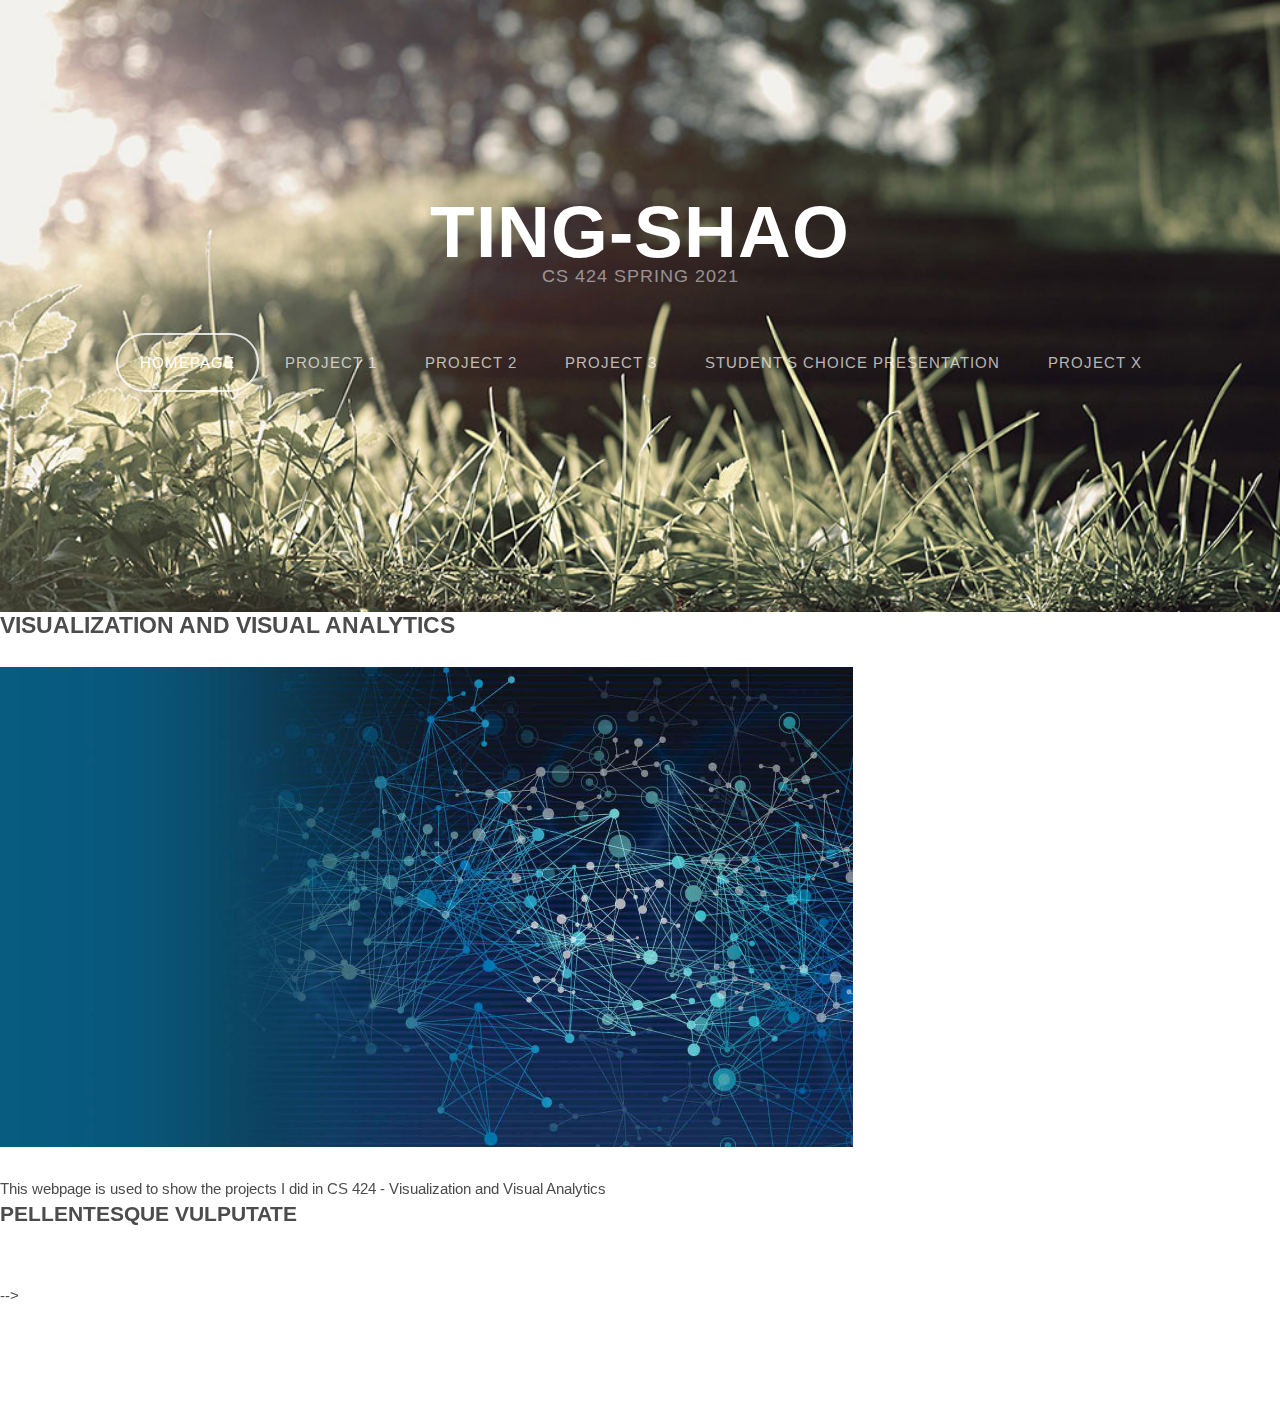
<file: index.html>
<!DOCTYPE HTML>
<!--
	Iridium by TEMPLATED
    templated.co @templatedco
    Released for free under the Creative Commons Attribution 3.0 license (templated.co/license)
-->
<html>
	<head>
		<title>Ting-Shao's homepage</title>
		<meta http-equiv="content-type" content="text/html; charset=utf-8" />
		<meta name="description" content="" />
		<meta name="keywords" content="" />
		<link href='http://fonts.googleapis.com/css?family=Arimo:400,700' rel='stylesheet' type='text/css'>
		<!--[if lte IE 8]><script src="js/html5shiv.js"></script><![endif]-->
		<script src="http://ajax.googleapis.com/ajax/libs/jquery/1.11.0/jquery.min.js"></script>
		<script src="js/skel.min.js"></script>
		<script src="js/skel-panels.min.js"></script>
		<script src="js/init.js"></script>
		<noscript>
			<link rel="stylesheet" href="css/skel-noscript.css" />
			<link rel="stylesheet" href="css/style.css" />
			<link rel="stylesheet" href="css/style-desktop.css" />
		</noscript>
		<!--[if lte IE 8]><link rel="stylesheet" href="css/ie/v8.css" /><![endif]-->
		<!--[if lte IE 9]><link rel="stylesheet" href="css/ie/v9.css" /><![endif]-->
	</head>
	<body class="homepage">

		<!-- Header -->
 		<div id="header">
			<div class="container"> 
				
				<!-- Logo -->
				<div id="logo">
					<h1><a href="#">Ting-Shao</a></h1>
					<span>CS 424 Spring 2021</span>
				</div>
				
				<!-- Nav -->
				<nav id="nav">
					<ul>
						<li class="active"><a href="index.html">Homepage</a></li>
						<li><a href="project-1.html">Project 1</a></li>
						<li><a href="project-2.html">Project 2</a></li>
						<li><a href="project-3.html">Project 3</a></li>
						<li><a href="Choice_Presentation.html">Student's Choice Presentation</a></li>
						<li><a href="project-X.html">Project X</a></li>
						<!--<li><a href="left-sidebar.html">Left Sidebar</a></li>-->
						<!--<li><a href="right-sidebar.html">Right Sidebar</a></li>-->
					</ul>
				</nav>
			</div>
		</div> 

		<!-- Main -->
<!-- 		<div id="main">
			<div class="container">
				<div class="row"> 
					
					<!-- Content -->
					<div id="content" class="8u skel-cell-important">
						<section>
							<header>
								<h3 style="font-size:160%;">Visualization and Visual Analytics</h3>
							</header>
							<a href="#" class="image full"><img src="images/Data Visualization Wallpaper.jpg" alt="Data Visualization Wallpaper.jpg" /></a>
							<p>This webpage is used to show the projects I did in CS 424 - Visualization and Visual Analytics</p>
						</section>
					</div>
					
					<!-- Sidebar -->
					<div id="sidebar" class="4u">
						<section>
							<header>
								<h2>Pellentesque vulputate</h2>
							</header>
							<ul class="style">
							</ul>
						</section>
					</div>
				</div>
			</div>
		</div> -->

		<!-- Footer -->
<!-- 		<div id="featured">
			<div class="container">
				<div class="row">
					<div class="4u">
						<h2>Aenean elementum facilisis</h2>
						<a href="#" class="image full"><img src="images/pic01.jpg" alt="" /></a>
						<p>Nullam non wisi a sem semper eleifend. Donec mattis libero eget urna. Donec leo, vivamus fermentum nibh in augue praesent a lacus at urna congue rutrum. Quisque dictum. Pellentesque viverra vulputate enim.</p>
						<p><a href="#" class="button">More Details</a></p>
					</div>
					<div class="4u">
						<h2>Fusce ultrices fringilla</h2>
						<a href="#" class="image full"><img src="images/pic02.jpg" alt="" /></a>
						<p>Nullam non wisi a sem semper eleifend. Donec mattis libero eget urna. Donec leo, vivamus fermentum nibh in augue praesent a lacus at urna congue rutrum. Quisque dictum. Pellentesque viverra vulputate enim.</p>
						<p><a href="#" class="button">More Details</a></p>
					</div>
					<div class="4u">
						<h2>Etiam rhoncus volutpat erat</h2>
						<a href="#" class="image full"><img src="images/pic03.jpg" alt="" /></a>
						<p>Nullam non wisi a sem semper eleifend. Donec mattis libero eget urna. Donec leo, vivamus fermentum nibh in augue praesent a lacus at urna congue rutrum. Quisque dictum. Pellentesque viverra vulputate enim.</p>
						<p><a href="#" class="button">More Details</a></p>
					</div>
				</div>
			</div>
		</div> -->


		<!-- Footer -->
<!-- 		<div id="footer">
			<div class="container">
				<div class="row">
					<div class="4u">
						<section>
							<h2>Latest Posts</h2>
							<ul class="default">
								<li><a href="#">Pellentesque lectus gravida blandit</a></li>
								<li><a href="#">Lorem ipsum consectetuer adipiscing</a></li>
								<li><a href="#">Phasellus nibh pellentesque congue</a></li>
								<li><a href="#">Cras vitae metus aliquam pharetra</a></li>
								<li><a href="#">Maecenas vitae orci feugiat eleifend</a></li>
							</ul>
						</section>
					</div>
					<div class="4u">
						<section>
							<h2>Ultrices fringilla</h2>
							<ul class="default">
								<li><a href="#">Pellentesque lectus gravida blandit</a></li>
								<li><a href="#">Lorem ipsum consectetuer adipiscing</a></li>
								<li><a href="#">Phasellus nibh pellentesque congue</a></li>
								<li><a href="#">Cras vitae metus aliquam pharetra</a></li>
								<li><a href="#">Maecenas vitae orci feugiat eleifend</a></li>
							</ul>
						</section>
					</div>
					<div class="4u">
						<section>
							<h2>Aenean elementum</h2>
							<ul class="default">
								<li><a href="#">Pellentesque lectus gravida blandit</a></li>
								<li><a href="#">Lorem ipsum consectetuer adipiscing</a></li>
								<li><a href="#">Phasellus nibh pellentesque congue</a></li>
								<li><a href="#">Cras vitae metus aliquam pharetra</a></li>
								<li><a href="#">Maecenas vitae orci feugiat eleifend</a></li>
							</ul>
						</section>
					</div>
				</div>
			</div>
		</div> -->

		<!-- Copyright -->
		<div id="copyright">
			<div class="container">
				Design: <a href="http://templated.co">TEMPLATED</a> Images: <a href="http://unsplash.com">Unsplash</a> (<a href="http://unsplash.com/cc0">CC0</a>)
			</div>
		</div>
		
	</body>
</html>
</file>
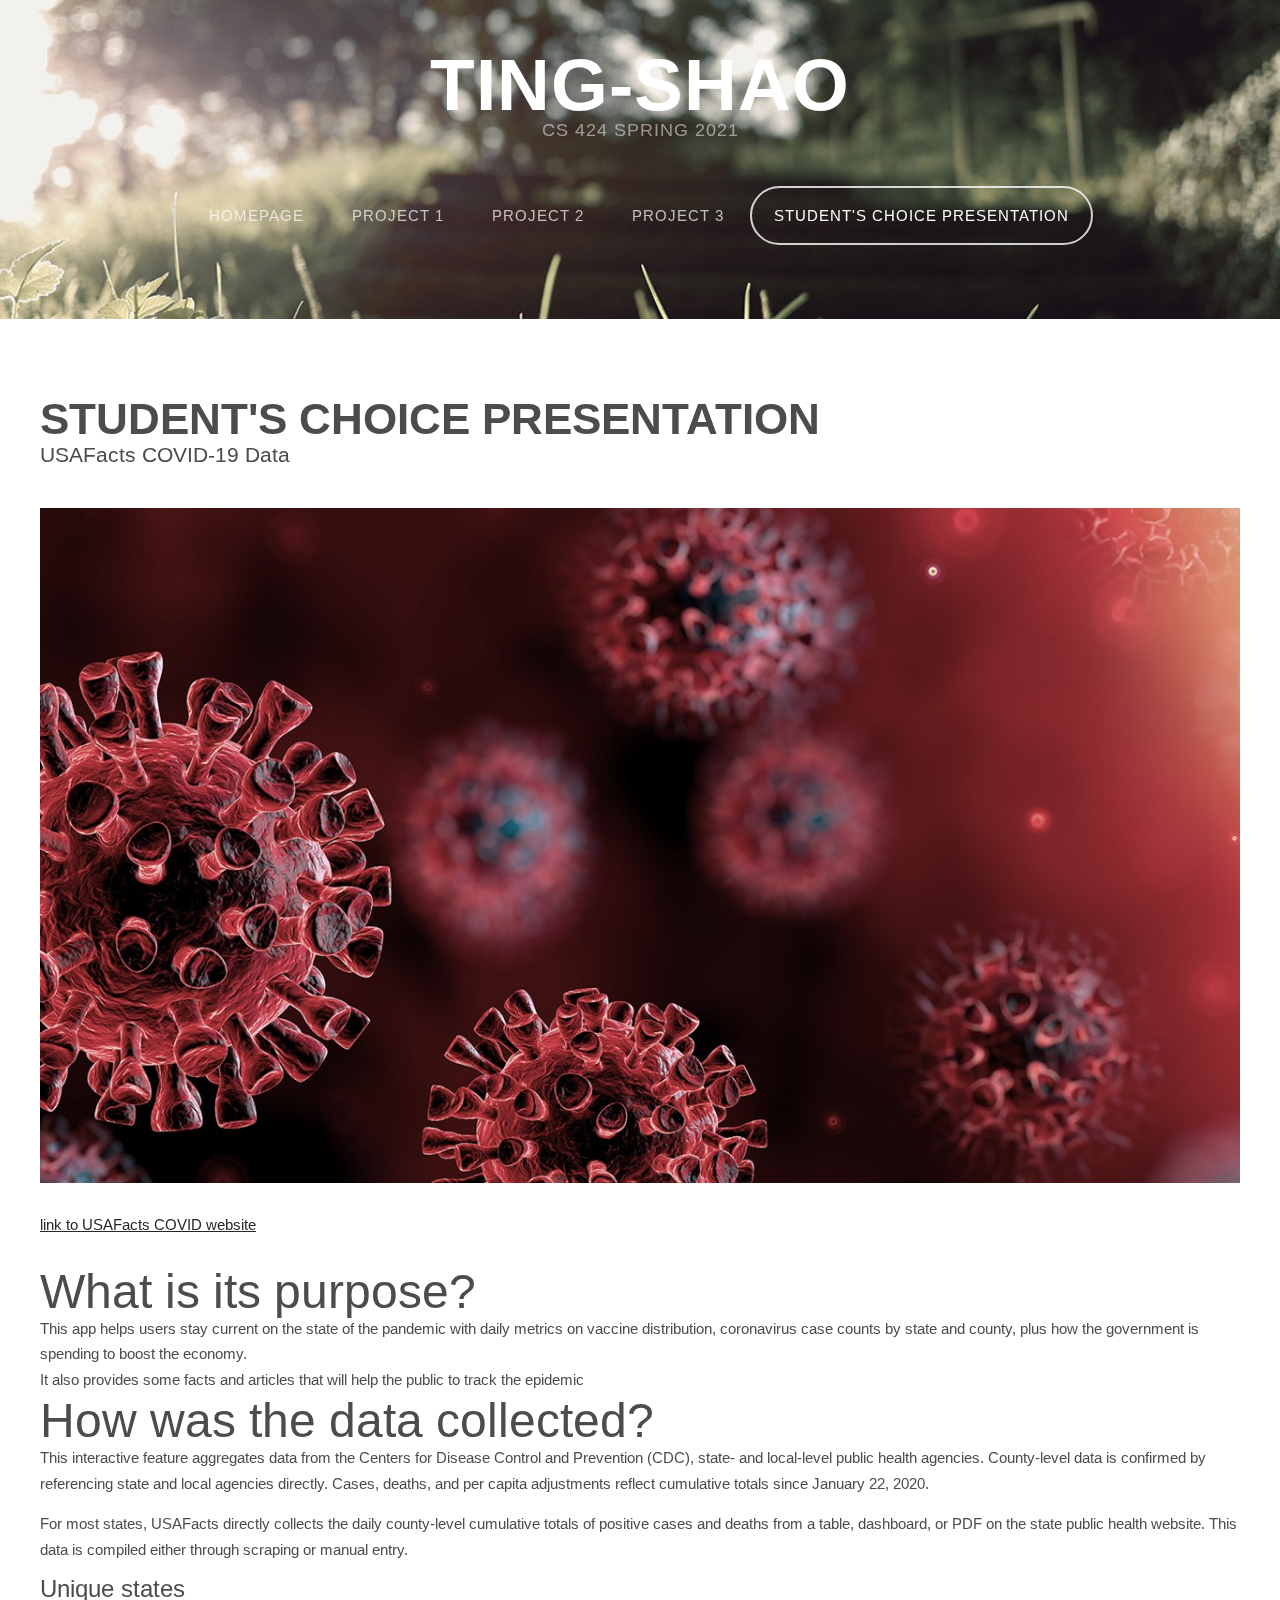
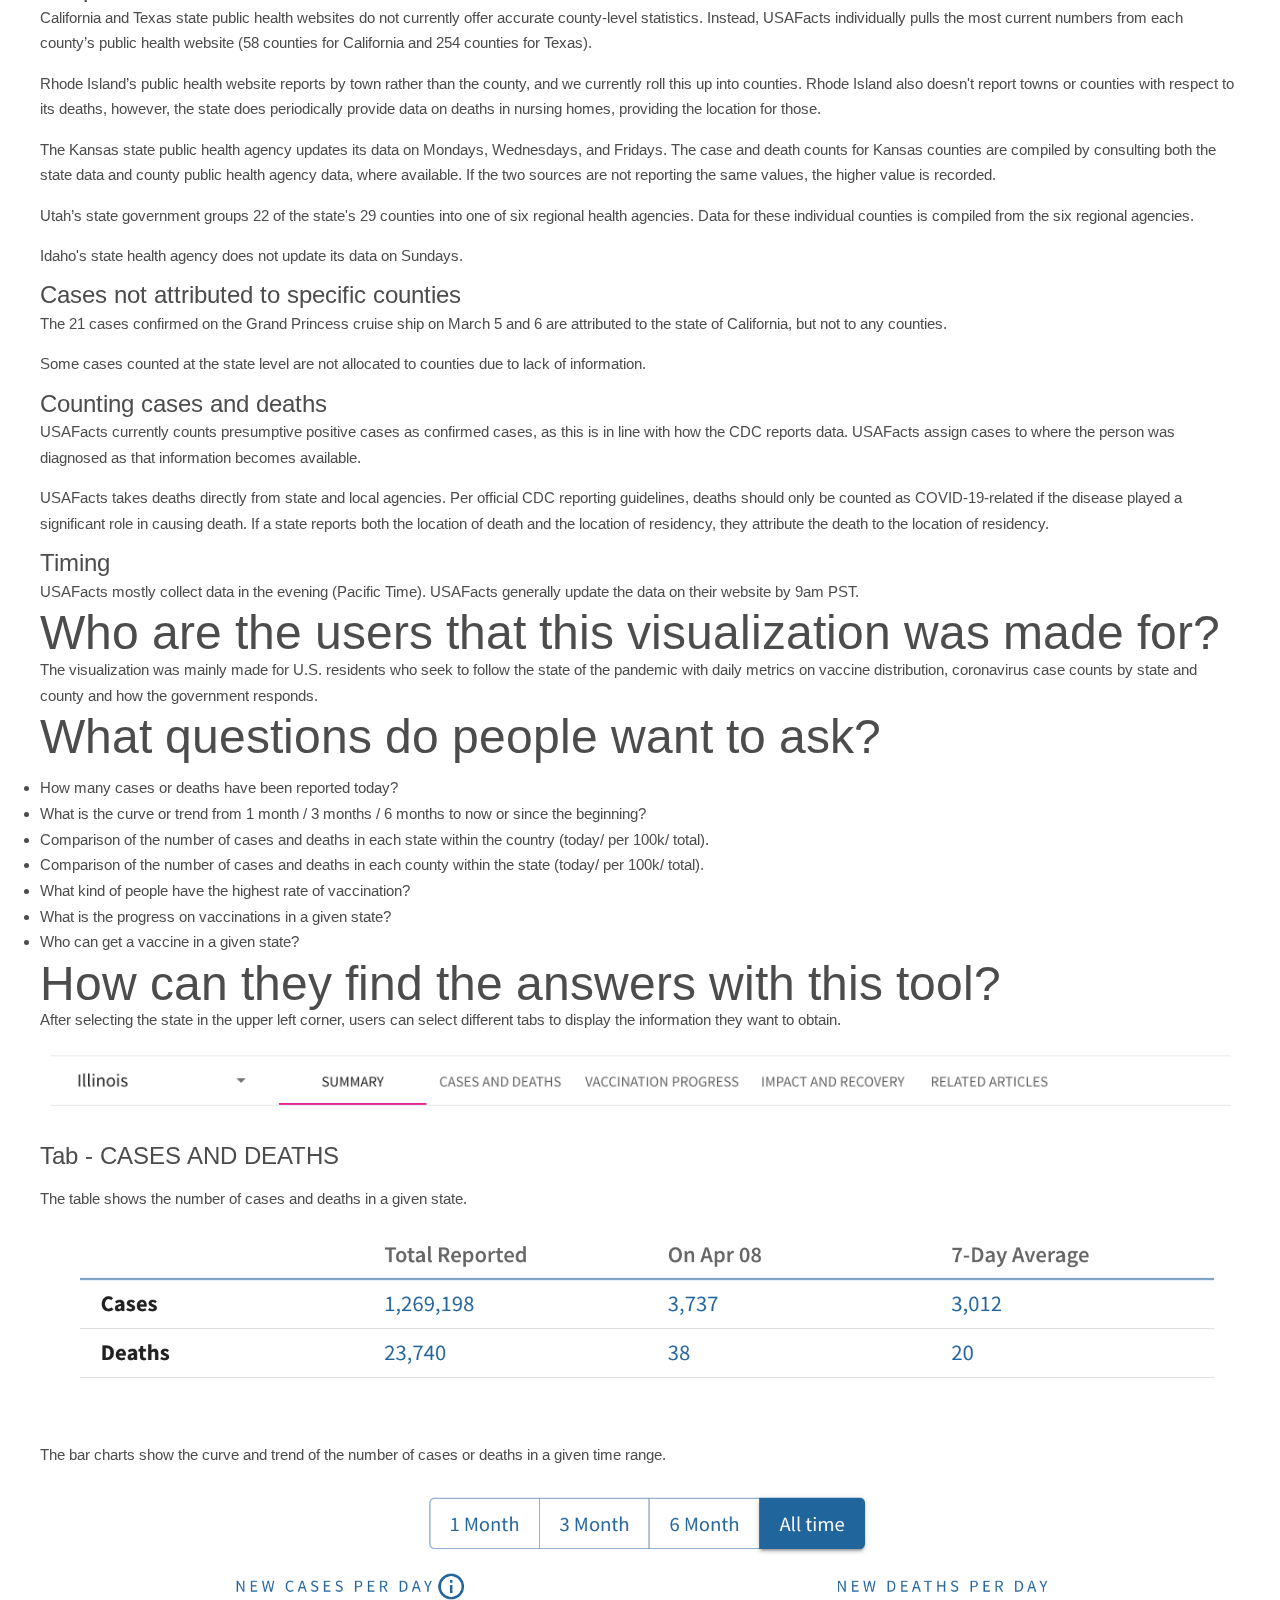
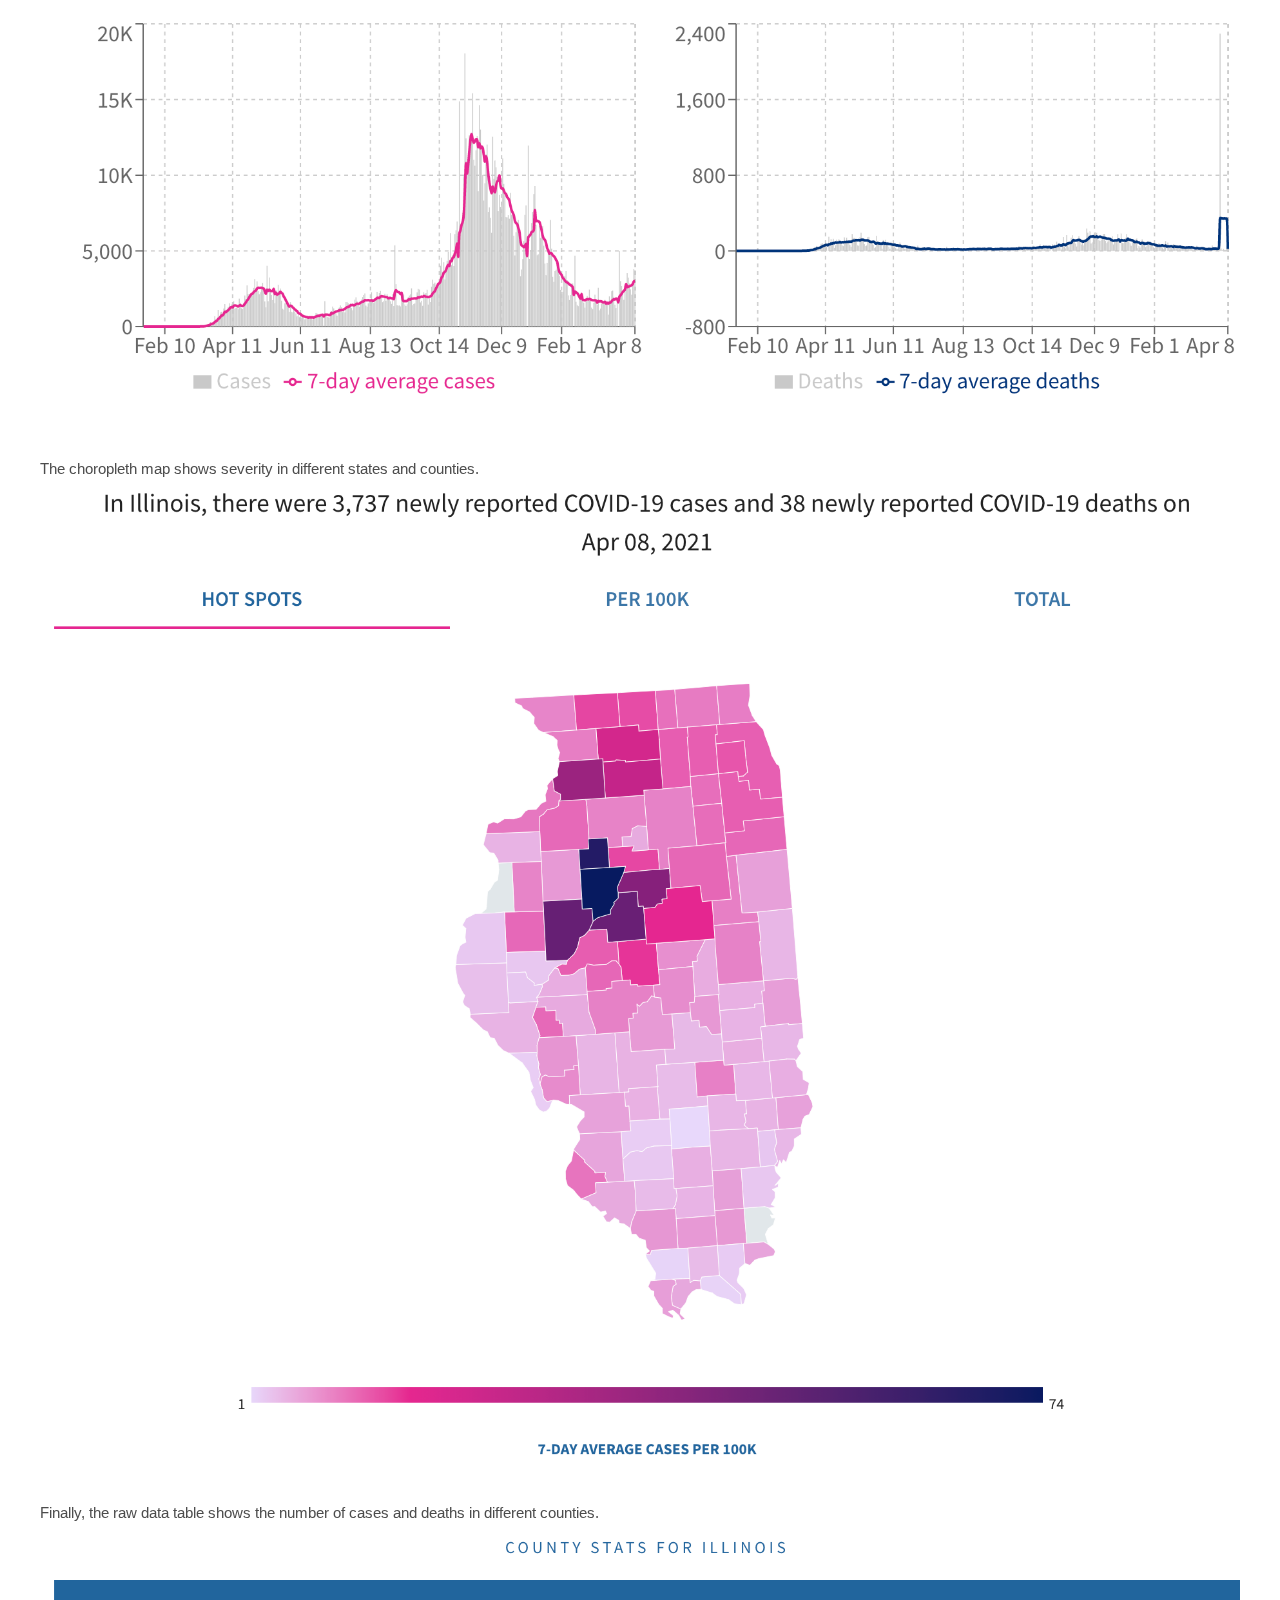
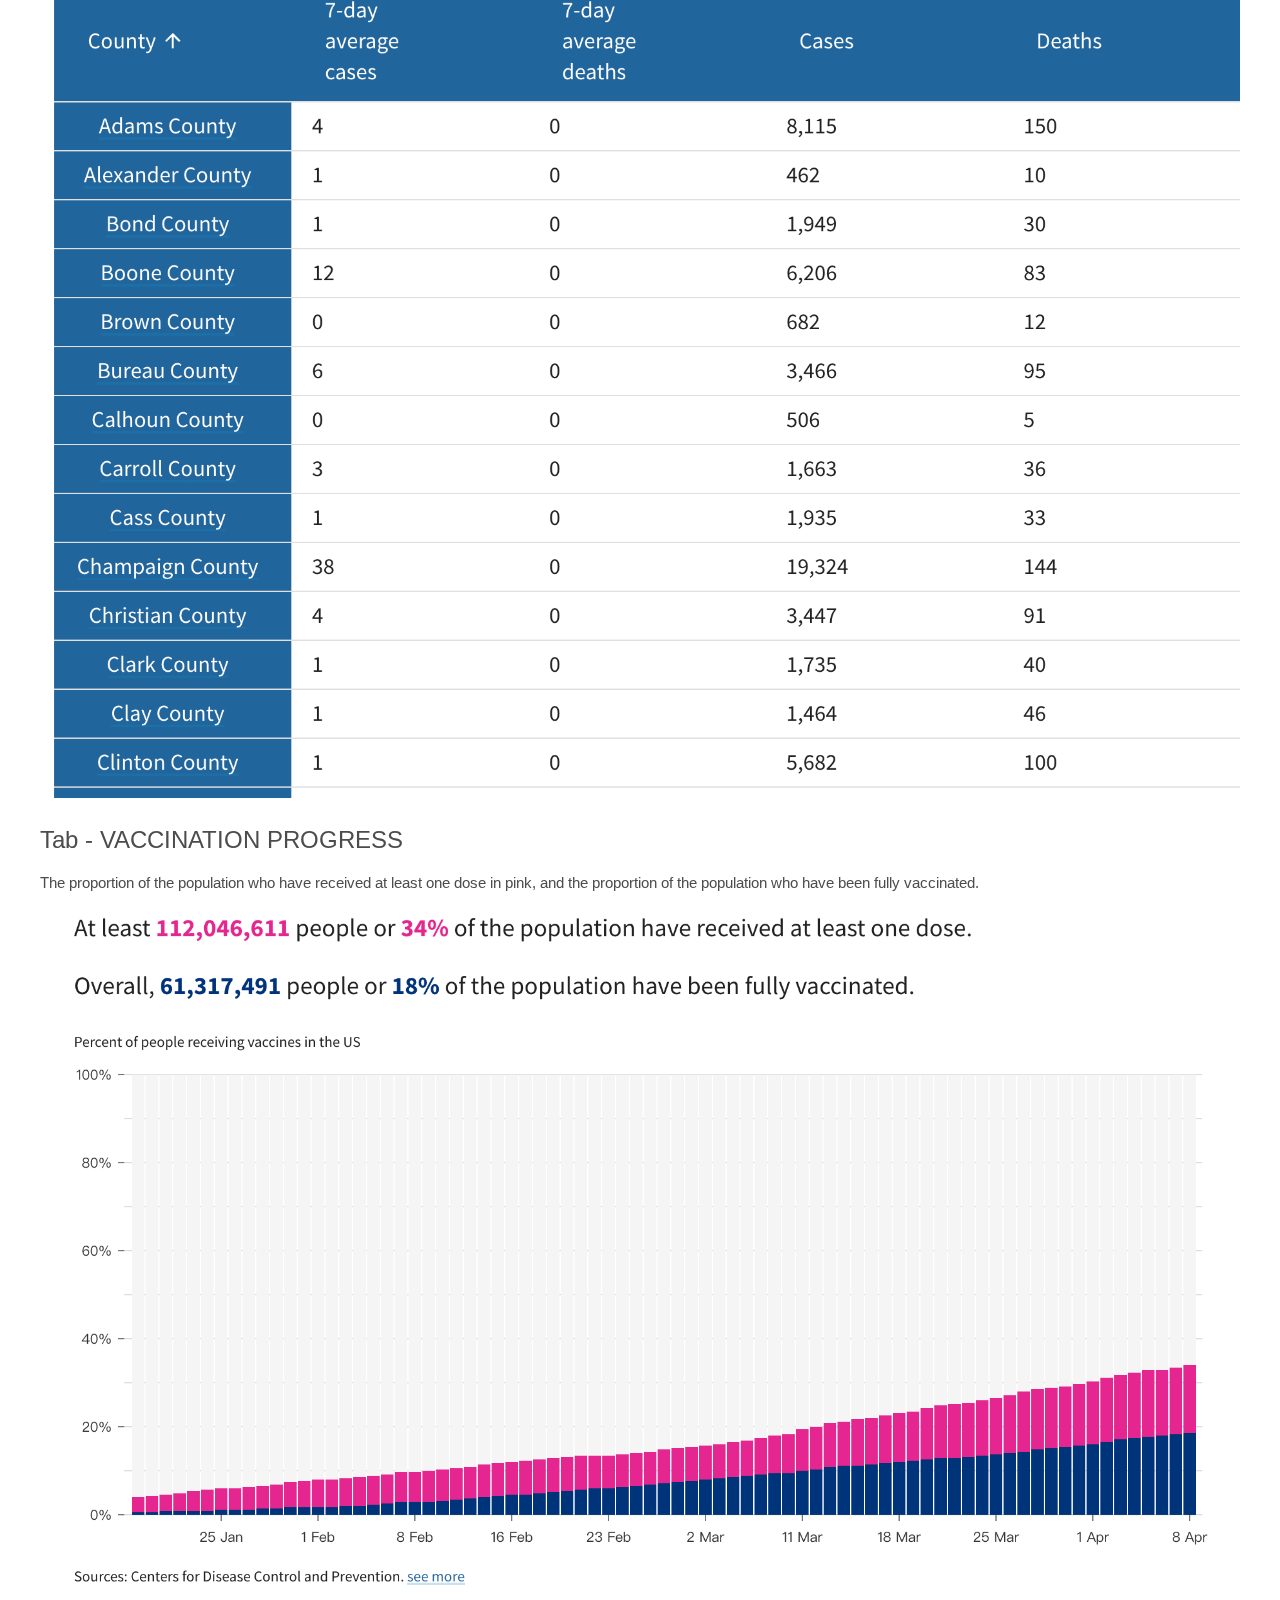
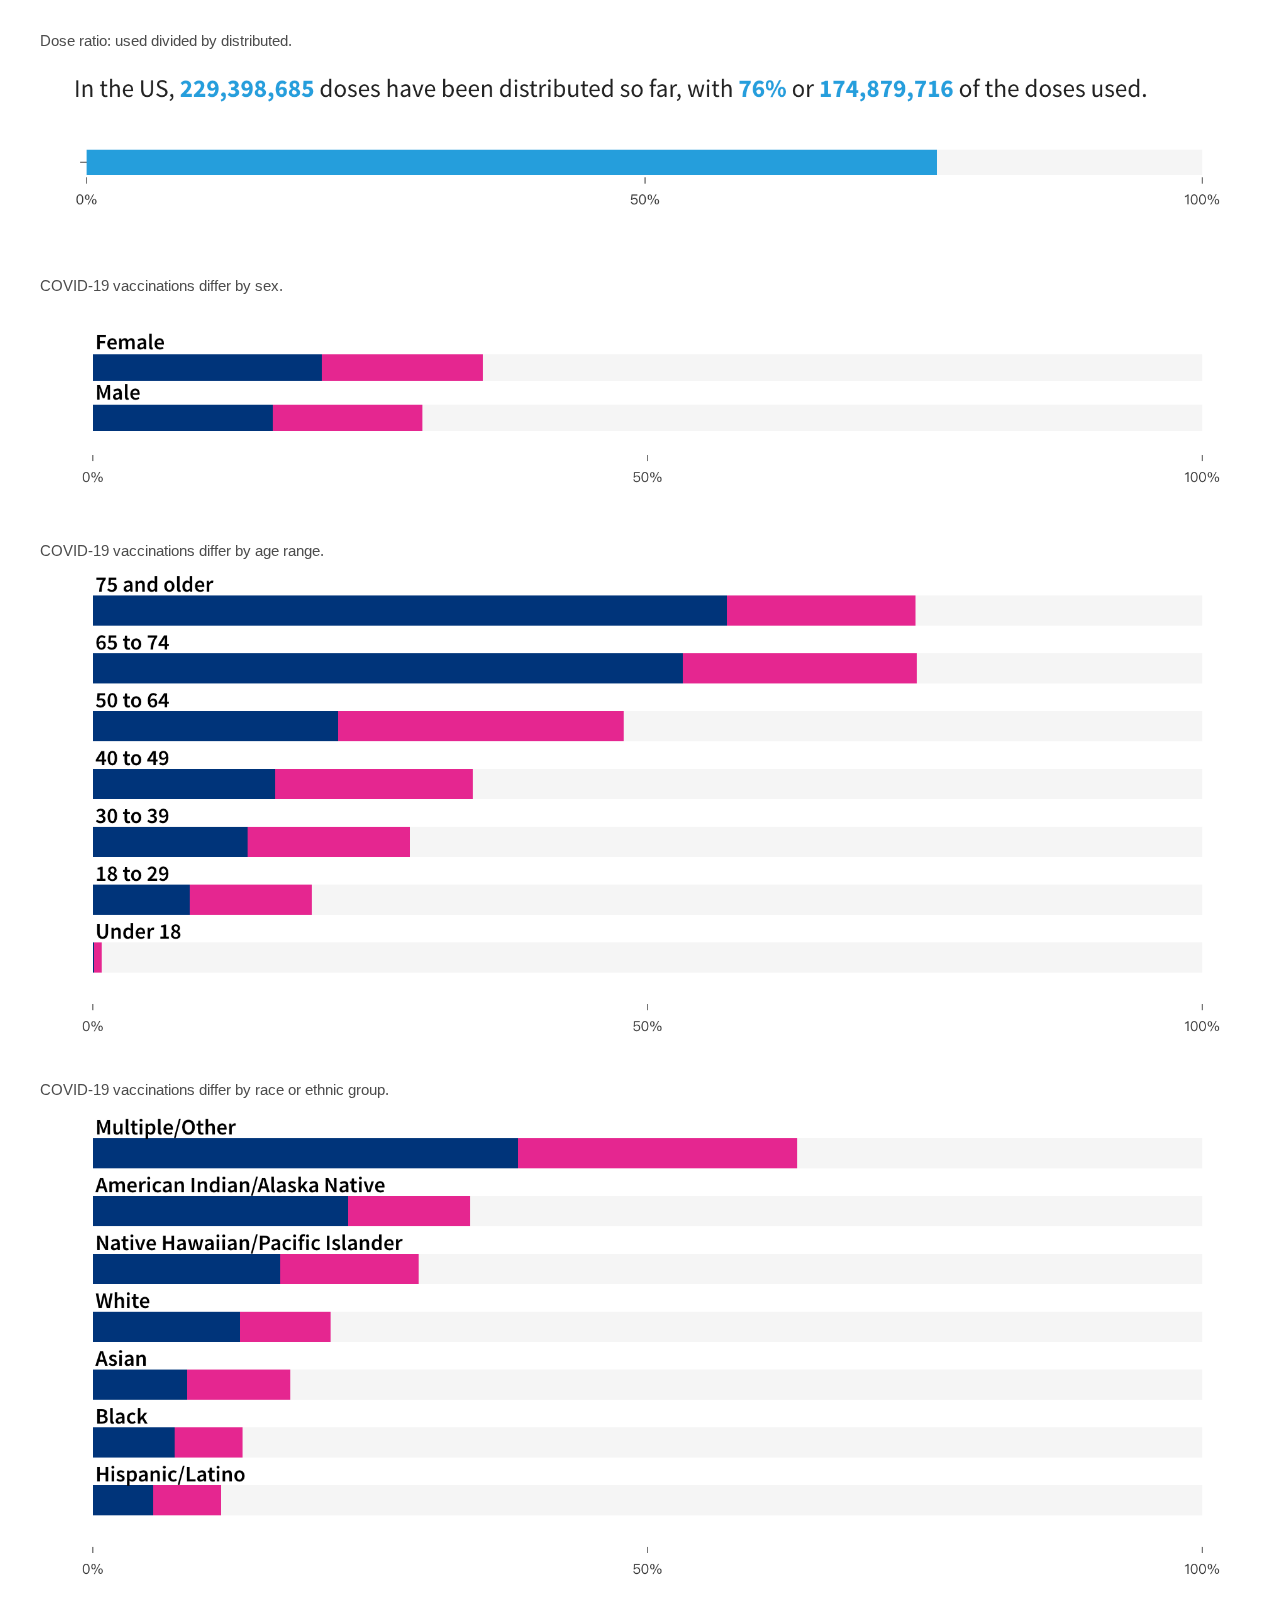
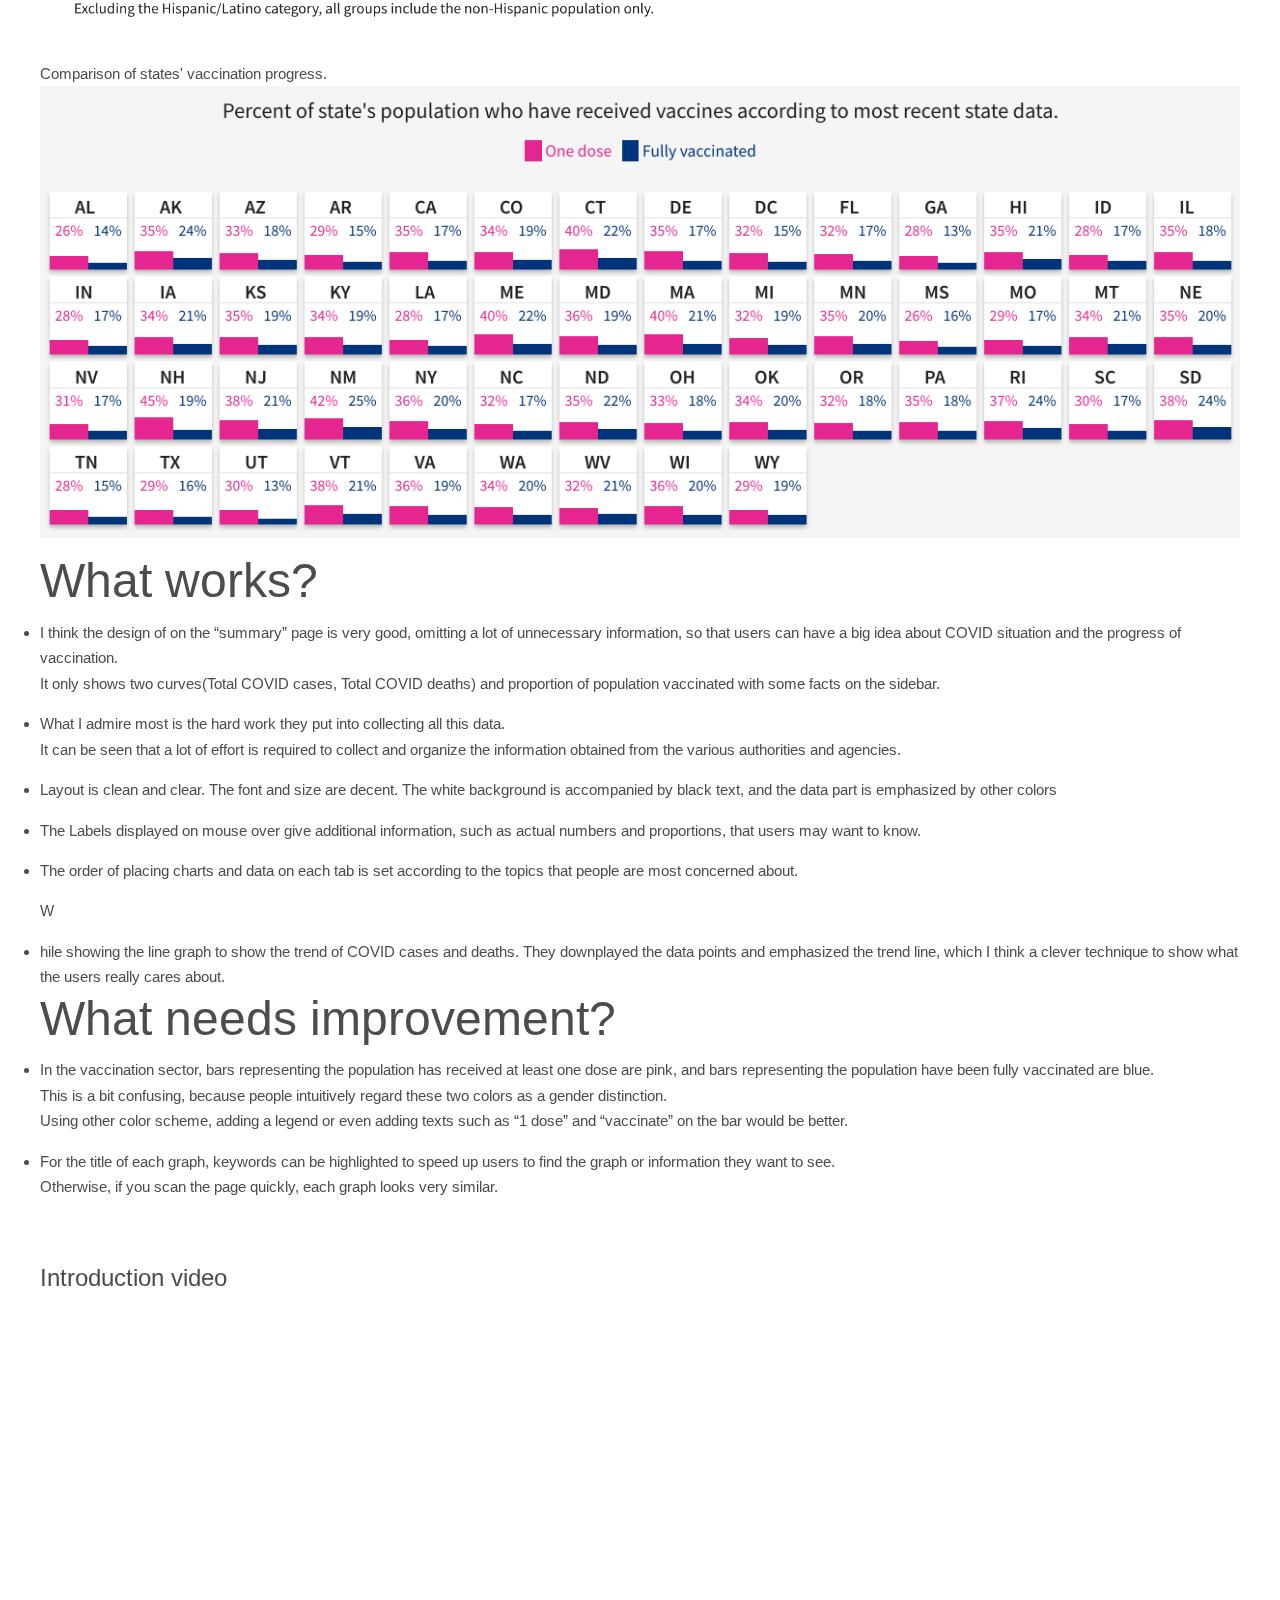
<file: Choice_Presentation.html>
<!DOCTYPE HTML>
<!--
	Iridium by TEMPLATED
    templated.co @templatedco
    Released for free under the Creative Commons Attribution 3.0 license (templated.co/license)
-->
<html>
	<head>
		<title>Student's Choice Presentation</title>
		<meta http-equiv="content-type" content="text/html; charset=utf-8" />
		<meta name="description" content="" />
		<meta name="keywords" content="" />
		<link href='http://fonts.googleapis.com/css?family=Arimo:400,700' rel='stylesheet' type='text/css'>
		<!--[if lte IE 8]><script src="js/html5shiv.js"></script><![endif]-->
		<script src="http://ajax.googleapis.com/ajax/libs/jquery/1.11.0/jquery.min.js"></script>
		<script src="js/skel.min.js"></script>
		<script src="js/skel-panels.min.js"></script>
		<script src="js/init.js"></script>
		<noscript>
			<link rel="stylesheet" href="css/skel-noscript.css" />
			<link rel="stylesheet" href="css/style.css" />
			<link rel="stylesheet" href="css/style-desktop.css" />
		</noscript>
		<!--[if lte IE 8]><link rel="stylesheet" href="css/ie/v8.css" /><![endif]-->
		<!--[if lte IE 9]><link rel="stylesheet" href="css/ie/v9.css" /><![endif]-->
	</head>
	<body class="Choice_Presentation">

		<!-- Header -->
		<div id="header">
			<div class="container"> 
				
				<!-- Logo -->
				<div id="logo">
					<h1><a href="#">Ting-Shao</a></h1>
					<span>CS 424 Spring 2021</span>
				</div>
				
				<!-- Nav -->
				<nav id="nav">
					<ul>
						<li><a href="index.html">Homepage</a></li>
						<li><a href="project-1.html">Project 1</a></li>
						<li><a href="project-2.html">Project 2</a></li>
						<li><a href="project-3.html">Project 3</a></li>
						<li class="active"><a href="Choice_Presentation">Student's Choice Presentation</a></li>
					</ul>
				</nav>
			</div>
		</div>

		<!-- Main -->
		<div id="main">
			<div class="container">
				<div class="row"> 
					
					<!-- Content -->
					<div id="content" class="12u skel-cell-important">
						<section>
							<header>
								<h2>Student's Choice Presentation</h2>
								<span class="byline">USAFacts COVID-19 Data</span>
							</header>
							<a href="#" class="image full"><img src="images/covid.jpeg" alt="" /></a>
							<ul>
								<li><a href="https://usafacts.org/issues/coronavirus/" target="_blank">link to USAFacts COVID website</a></li>
							</ul>
							<br>
							
						<FONT SIZE=7>What is its purpose?</FONT>
						<p>This app helps users stay current on the state of the pandemic with daily metrics on vaccine distribution, coronavirus case counts by state and county, plus how the government is spending to boost the economy.<br>
							It also provides some facts and articles that will help the public to track the epidemic
							</p>

							
								
							
						<FONT SIZE=7>How was the data collected?</FONT>
							<p>This interactive feature aggregates data from the Centers for Disease Control and Prevention (CDC), state- and local-level public health agencies. County-level data is confirmed by referencing state and local agencies directly. Cases, deaths, and per capita adjustments reflect cumulative totals since January 22, 2020.</p>
							<p>For most states, USAFacts directly collects the daily county-level cumulative totals of positive cases and deaths from a table, dashboard, or PDF on the state public health website. This data is compiled either through scraping or manual entry.</p>
							
							<FONT SIZE=5>Unique states</FONT>
							<p>California and Texas state public health websites do not currently offer accurate county-level statistics. Instead, USAFacts individually pulls the most current numbers from each county’s public health website (58 counties for California and 254 counties for Texas).</p>
							<p>Rhode Island’s public health website reports by town rather than the county, and we currently roll this up into counties. Rhode Island also doesn't report towns or counties with respect to its deaths, however, the state does periodically provide data on deaths in nursing homes, providing the location for those.</p>
							<p>The Kansas state public health agency updates its data on Mondays, Wednesdays, and Fridays. The case and death counts for Kansas counties are compiled by consulting both the state data and county public health agency data, where available. If the two sources are not reporting the same values, the higher value is recorded.</p>
							<p>Utah’s state government groups 22 of the state's 29 counties into one of six regional health agencies. Data for these individual counties is compiled from the six regional agencies.</p>
							<p>Idaho's state health agency does not update its data on Sundays.</p>
							<p></p>
							<p></p>
							<p></p>
							
							<FONT SIZE=5>Cases not attributed to specific counties</FONT>
							<p>The 21 cases confirmed on the Grand Princess cruise ship on March 5 and 6 are attributed to the state of California, but not to any counties.</p>
							<p>Some cases counted at the state level are not allocated to counties due to lack of information.</p>
							
							<FONT SIZE=5>Counting cases and deaths</FONT>
							<p>USAFacts currently counts presumptive positive cases as confirmed cases, as this is in line with how the CDC reports data. USAFacts assign cases to where the person was diagnosed as that information becomes available.</p>
							<p>USAFacts takes deaths directly from state and local agencies. Per official CDC reporting guidelines, deaths should only be counted as COVID-19-related if the disease played a significant role in causing death. If a state reports both the location of death and the location of residency, they attribute the death to the location of residency.</p>
							
							<FONT SIZE=5>Timing</FONT>
							<p>USAFacts mostly collect data in the evening (Pacific Time). USAFacts generally update the data on their website by 9am PST.</p>
							
						<FONT SIZE=7>Who are the users that this visualization was made for?</FONT>
							<p>The visualization was mainly made for U.S. residents who seek to follow the state of the pandemic with daily metrics on vaccine distribution, coronavirus case counts by state and county and how the government responds.</p>
						
						<FONT SIZE=7>What questions do people want to ask?</FONT>
							<p>
								<li>How many cases or deaths have been reported today?</li>
								<li>What is the curve or trend from 1 month / 3 months / 6 months to now or since the beginning?</li>
								<li>Comparison of the number of cases and deaths in each state within the country (today/ per 100k/ total).</li>
								<li>Comparison of the number of cases and deaths in each county within the state (today/ per 100k/ total).</li>
								<li>What kind of people have the highest rate of vaccination?</li>
								<li>What is the progress on vaccinations in a given state?</li>
								<li>Who can get a vaccine in a given state?</li>
							</p>
						
						<FONT SIZE=7>How can they find the answers with this tool?</FONT>
							<p>After selecting the state in the upper left corner, users can select different tabs to display the information they want to obtain.
							</p>
							<a href="#" class="image full"><img src="images/IL and tab.png" alt="" /></a>
							<p>
								<FONT SIZE=5>Tab - CASES AND DEATHS</FONT>
								<p>The table shows the number of cases and deaths in a given state.<br>
									<a href="#" class="image full"><img src="images/tab_C_1.png" alt="" /></a>
								The bar charts show the curve and trend of the number of cases or deaths in a given time range.<br>
									<a href="#" class="image full"><img src="images/tab_C_2.png" alt="" /></a>
								The choropleth map shows severity in different states and counties.<br>
									<a href="#" class="image full"><img src="images/tab_C_3.png" alt="" /></a>
								Finally, the raw data table shows the number of cases and deaths in different counties.<br>
									<a href="#" class="image full"><img src="images/tab_C_4.png" alt="" /></a>
									</p>
								

							</p>
							
							<p>
								<FONT SIZE=5>Tab - VACCINATION PROGRESS</FONT>
								<p>The proportion of the population who have received at least one dose in pink, and the proportion of the population who have been fully vaccinated.<br>
									<a href="#" class="image full"><img src="images/tab_V_1.png" alt="" /></a>
								Dose ratio: used divided by distributed.
									<a href="#" class="image full"><img src="images/tab_V_2.png" alt="" /></a>
								COVID-19 vaccinations differ by sex.<br>
									<a href="#" class="image full"><img src="images/tab_V_3.png" alt="" /></a>
								COVID-19 vaccinations differ by age range.<br>
									<a href="#" class="image full"><img src="images/tab_V_4.png" alt="" /></a>
								COVID-19 vaccinations differ by race or ethnic group.<br>
									<a href="#" class="image full"><img src="images/tab_V_5.png" alt="" /></a>
								Comparison of  states' vaccination progress.<br>
									<a href="#" class="image full"><img src="images/tab_V_6.png" alt="" /></a>
									</p>

							</p>
						<FONT SIZE=7>What works?</FONT>
					<p><li>I think the design of on the “summary” page is very good, omitting a lot of unnecessary information, so that users can have a big idea about COVID situation and the progress of vaccination.<br>
						It only shows two curves(Total COVID cases, Total COVID deaths) and proportion of population vaccinated with some facts on the sidebar.
					</li></p>
					
					<p><li>What I admire most is the hard work they put into collecting all this data.<br>
						It can be seen that a lot of effort is required to collect and organize the information obtained from the various authorities and agencies.
					</li></p>
					
					<p><li>Layout is clean and clear. The font and size are decent. The white background is accompanied by black text, and the data part is emphasized by other colors
					</li></p>
					
					<p><li>The Labels displayed on mouse over give additional information, such as actual numbers and proportions, that users may want to know.</li></p>
					
					<p><li>The order of placing charts and data on each tab is set according to the topics that people are most concerned about.</li></p>
					
					<p>W<li>hile showing the line graph to show the trend of COVID cases and deaths. They downplayed the data points and emphasized the trend line, which I think a clever technique  to show what the users  really cares about.</li></p>
					
					
						<FONT SIZE=7>What needs improvement? </FONT>
					<p><li>In the vaccination sector, bars representing the population has received at least one dose are pink, and  bars representing the population have been fully vaccinated are blue.<br>
						This is a bit confusing, because people intuitively regard these two colors as a gender distinction. <br>
						Using other color scheme, adding a legend or even adding texts such as “1 dose” and “vaccinate” on the bar would be better.
						</li></p>
					
					<p>
						<li>For the title of each graph, keywords can be highlighted to speed up users to find the graph or information they want to see.<br>
						Otherwise, if you scan the page quickly, each graph looks very similar.
						</li></p>
					
	
						
					
					
								
						<br>
						<br>
							<FONT SIZE=5>Introduction video</FONT><br>
						<iframe width="884" height="497" src="https://www.youtube.com/embed/pbOL7paHjt0" frameborder="0" allow="accelerometer; autoplay; clipboard-write; encrypted-media; gyroscope; picture-in-picture" allowfullscreen></iframe>
								<br>
							
					<br>

	
					            
							
						</section>
					</div>
					
				</div>
			</div>
		</div>



		<!-- Copyright -->
		<div id="copyright">
			<div class="container">
				Design: <a href="http://templated.co">TEMPLATED</a> Images: <a href="http://unsplash.com">Unsplash</a> (<a href="http://unsplash.com/cc0">CC0</a>)
			</div>
		</div>
		
	</body>
</file>
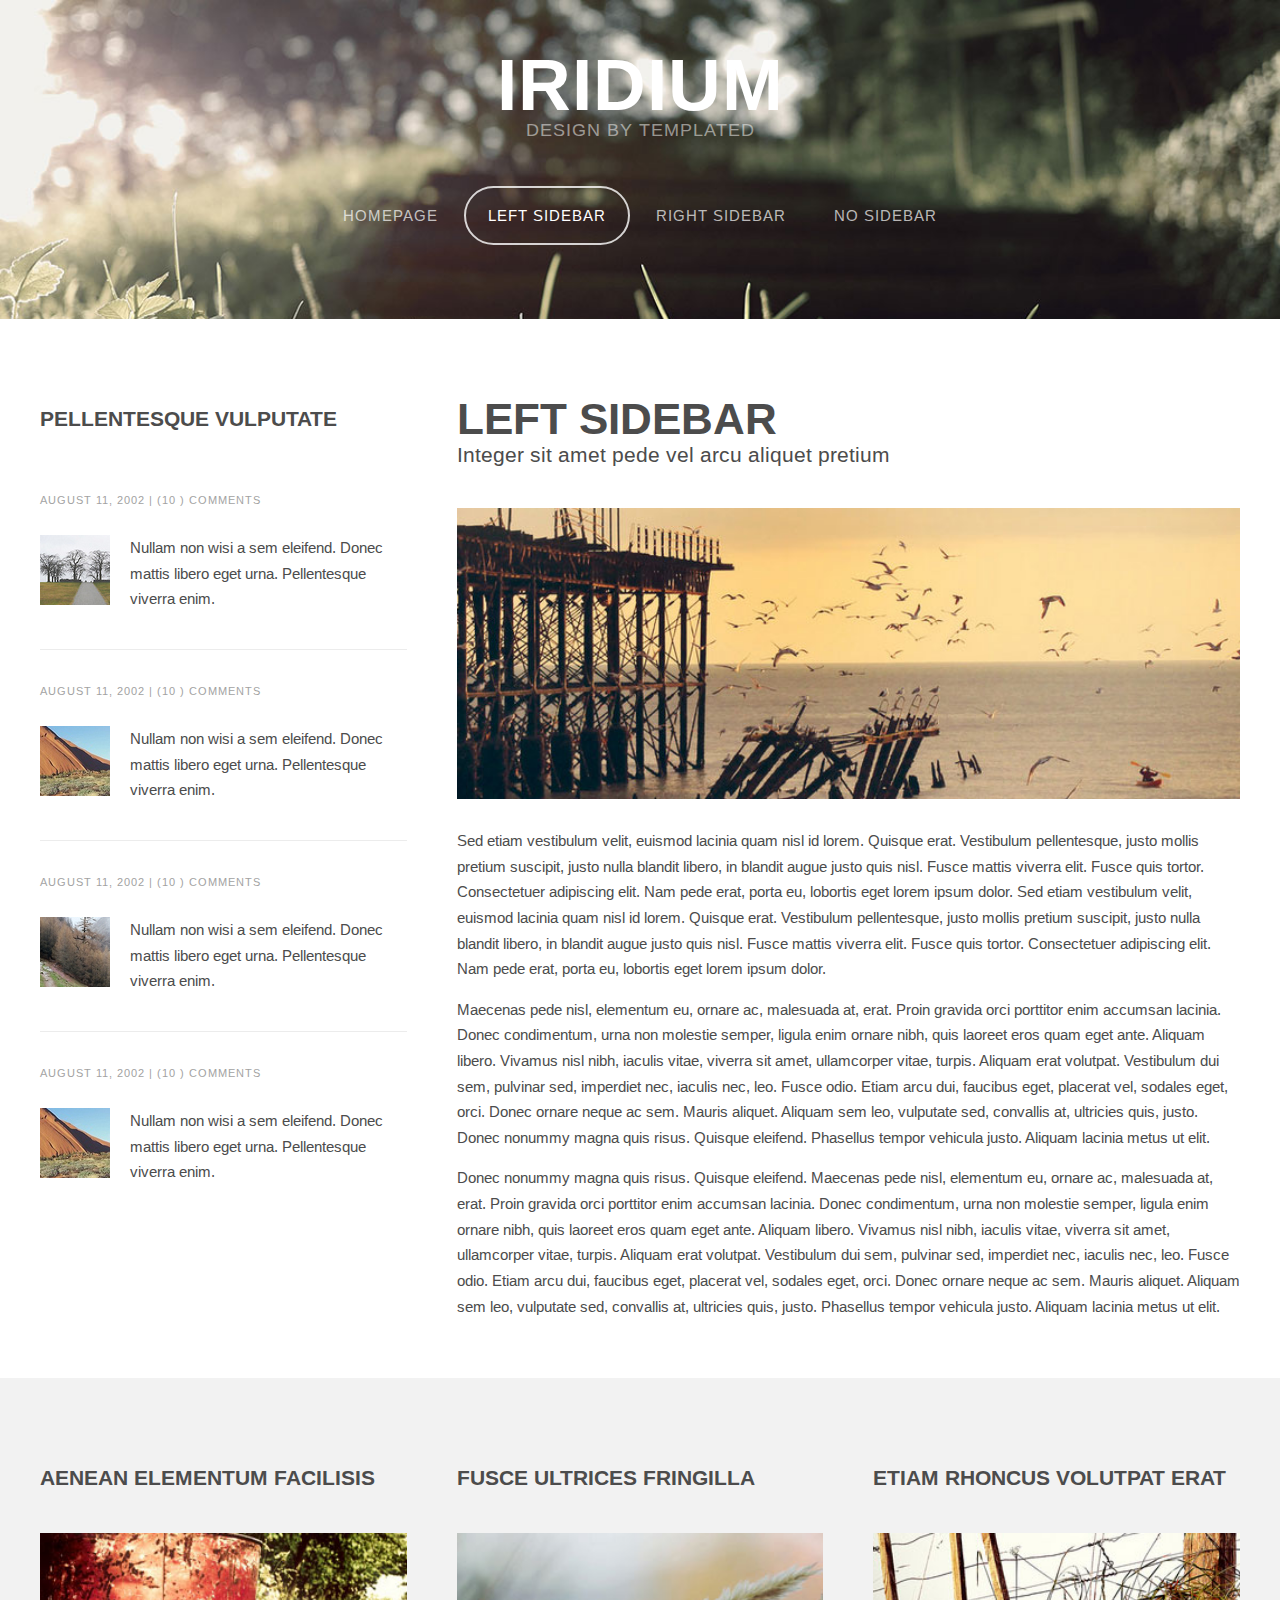
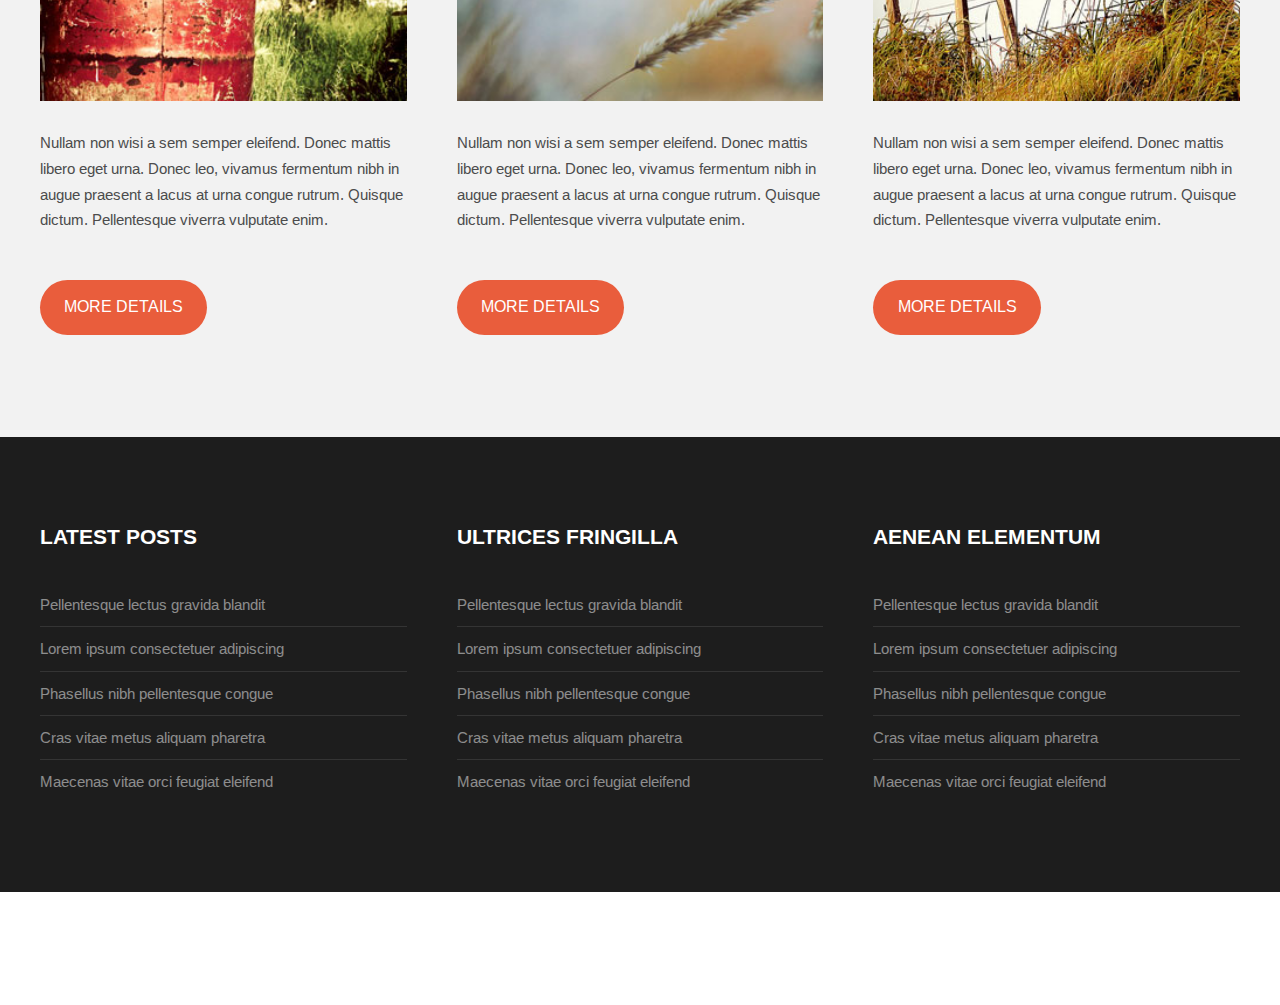
<file: left-sidebar.html>
<!DOCTYPE HTML>
<!--
	Iridium by TEMPLATED
    templated.co @templatedco
    Released for free under the Creative Commons Attribution 3.0 license (templated.co/license)
-->
<html>
	<head>
		<title>Iridium by TEMPLATED</title>
		<meta http-equiv="content-type" content="text/html; charset=utf-8" />
		<meta name="description" content="" />
		<meta name="keywords" content="" />
		<link href='http://fonts.googleapis.com/css?family=Arimo:400,700' rel='stylesheet' type='text/css'>
		<!--[if lte IE 8]><script src="js/html5shiv.js"></script><![endif]-->
		<script src="http://ajax.googleapis.com/ajax/libs/jquery/1.11.0/jquery.min.js"></script>
		<script src="js/skel.min.js"></script>
		<script src="js/skel-panels.min.js"></script>
		<script src="js/init.js"></script>
		<noscript>
			<link rel="stylesheet" href="css/skel-noscript.css" />
			<link rel="stylesheet" href="css/style.css" />
			<link rel="stylesheet" href="css/style-desktop.css" />
		</noscript>
		<!--[if lte IE 8]><link rel="stylesheet" href="css/ie/v8.css" /><![endif]-->
		<!--[if lte IE 9]><link rel="stylesheet" href="css/ie/v9.css" /><![endif]-->
	</head>
	<body>

		<!-- Header -->
		<div id="header">
			<div class="container"> 
				
				<!-- Logo -->
				<div id="logo">
					<h1><a href="#">Iridium</a></h1>
					<span>Design by TEMPLATED</span>
				</div>
				
				<!-- Nav -->
				<nav id="nav">
					<ul>
						<li><a href="index.html">Homepage</a></li>
						<li class="active"><a href="left-sidebar.html">Left Sidebar</a></li>
						<li><a href="right-sidebar.html">Right Sidebar</a></li>
						<li><a href="no-sidebar.html">No Sidebar</a></li>
					</ul>
				</nav>
			</div>
		</div>

		<!-- Main -->
		<div id="main">
			<div class="container">
				<div class="row"> 

					<!-- Sidebar -->
					<div id="sidebar" class="4u">
						<section>
							<header>
								<h2>Pellentesque vulputate</h2>
							</header>
							<ul class="style">
								<li>
									<p class="posted">August 11, 2002  |  (10 )  Comments</p>
									<img src="images/pic04.jpg" alt="" />
									<p class="text">Nullam non wisi a sem eleifend. Donec mattis libero eget urna. Pellentesque viverra enim.</p>
								</li>
								<li>
									<p class="posted">August 11, 2002  |  (10 )  Comments</p>
									<img src="images/pic05.jpg" alt="" />
									<p class="text">Nullam non wisi a sem eleifend. Donec mattis libero eget urna. Pellentesque viverra enim.</p>
								</li>
								<li>
									<p class="posted">August 11, 2002  |  (10 )  Comments</p>
									<img src="images/pic06.jpg" alt="" />
									<p class="text">Nullam non wisi a sem eleifend. Donec mattis libero eget urna. Pellentesque viverra enim.</p>
								</li>
								<li>
									<p class="posted">August 11, 2002  |  (10 )  Comments</p>
									<img src="images/pic05.jpg" alt="" />
									<p class="text">Nullam non wisi a sem eleifend. Donec mattis libero eget urna. Pellentesque viverra enim.</p>
								</li>
							</ul>
						</section>
					</div>
					
					<!-- Content -->
					<div id="content" class="8u skel-cell-important">
						<section>
							<header>
								<h2>Left Sidebar</h2>
								<span class="byline">Integer sit amet pede vel arcu aliquet pretium</span>
							</header>
							<a href="#" class="image full"><img src="images/pic07.jpg" alt="" /></a>
							<p>Sed etiam vestibulum velit, euismod lacinia quam nisl id lorem. Quisque erat. Vestibulum pellentesque, justo mollis pretium suscipit, justo nulla blandit libero, in blandit augue justo quis nisl. Fusce mattis viverra elit. Fusce quis tortor. Consectetuer adipiscing elit. Nam pede erat, porta eu, lobortis eget lorem ipsum dolor. Sed etiam vestibulum velit, euismod lacinia quam nisl id lorem. Quisque erat. Vestibulum pellentesque, justo mollis pretium suscipit, justo nulla blandit libero, in blandit augue justo quis nisl. Fusce mattis viverra elit. Fusce quis tortor. Consectetuer adipiscing elit. Nam pede erat, porta eu, lobortis eget lorem ipsum dolor.</p>
							<p>Maecenas pede nisl, elementum eu, ornare ac, malesuada at, erat. Proin gravida orci porttitor enim accumsan lacinia. Donec condimentum, urna non molestie semper, ligula enim ornare nibh, quis laoreet eros quam eget ante. Aliquam libero. Vivamus nisl nibh, iaculis vitae, viverra sit amet, ullamcorper vitae, turpis. Aliquam erat volutpat. Vestibulum dui sem, pulvinar sed, imperdiet nec, iaculis nec, leo. Fusce odio. Etiam arcu dui, faucibus eget, placerat vel, sodales eget, orci. Donec ornare neque ac sem. Mauris aliquet. Aliquam sem leo, vulputate sed, convallis at, ultricies quis, justo. Donec nonummy magna quis risus. Quisque eleifend. Phasellus tempor vehicula justo. Aliquam lacinia metus ut elit.</p>
							<p>Donec nonummy magna quis risus. Quisque eleifend. Maecenas pede nisl, elementum eu, ornare ac, malesuada at, erat. Proin gravida orci porttitor enim accumsan lacinia. Donec condimentum, urna non molestie semper, ligula enim ornare nibh, quis laoreet eros quam eget ante. Aliquam libero. Vivamus nisl nibh, iaculis vitae, viverra sit amet, ullamcorper vitae, turpis. Aliquam erat volutpat. Vestibulum dui sem, pulvinar sed, imperdiet nec, iaculis nec, leo. Fusce odio. Etiam arcu dui, faucibus eget, placerat vel, sodales eget, orci. Donec ornare neque ac sem. Mauris aliquet. Aliquam sem leo, vulputate sed, convallis at, ultricies quis, justo. Phasellus tempor vehicula justo. Aliquam lacinia metus ut elit.</p>
						</section>
					</div>
					
				</div>
			</div>
		</div>

		<!-- Footer -->
		<div id="featured">
			<div class="container">
				<div class="row">
					<div class="4u">
						<h2>Aenean elementum facilisis</h2>
						<a href="#" class="image full"><img src="images/pic01.jpg" alt="" /></a>
						<p>Nullam non wisi a sem semper eleifend. Donec mattis libero eget urna. Donec leo, vivamus fermentum nibh in augue praesent a lacus at urna congue rutrum. Quisque dictum. Pellentesque viverra vulputate enim.</p>
						<p><a href="#" class="button">More Details</a></p>
					</div>
					<div class="4u">
						<h2>Fusce ultrices fringilla</h2>
						<a href="#" class="image full"><img src="images/pic02.jpg" alt="" /></a>
						<p>Nullam non wisi a sem semper eleifend. Donec mattis libero eget urna. Donec leo, vivamus fermentum nibh in augue praesent a lacus at urna congue rutrum. Quisque dictum. Pellentesque viverra vulputate enim.</p>
						<p><a href="#" class="button">More Details</a></p>
					</div>
					<div class="4u">
						<h2>Etiam rhoncus volutpat erat</h2>
						<a href="#" class="image full"><img src="images/pic03.jpg" alt="" /></a>
						<p>Nullam non wisi a sem semper eleifend. Donec mattis libero eget urna. Donec leo, vivamus fermentum nibh in augue praesent a lacus at urna congue rutrum. Quisque dictum. Pellentesque viverra vulputate enim.</p>
						<p><a href="#" class="button">More Details</a></p>
					</div>
				</div>
			</div>
		</div>


		<!-- Footer -->
		<div id="footer">
			<div class="container">
				<div class="row">
					<div class="4u">
						<section>
							<h2>Latest Posts</h2>
							<ul class="default">
								<li><a href="#">Pellentesque lectus gravida blandit</a></li>
								<li><a href="#">Lorem ipsum consectetuer adipiscing</a></li>
								<li><a href="#">Phasellus nibh pellentesque congue</a></li>
								<li><a href="#">Cras vitae metus aliquam pharetra</a></li>
								<li><a href="#">Maecenas vitae orci feugiat eleifend</a></li>
							</ul>
						</section>
					</div>
					<div class="4u">
						<section>
							<h2>Ultrices fringilla</h2>
							<ul class="default">
								<li><a href="#">Pellentesque lectus gravida blandit</a></li>
								<li><a href="#">Lorem ipsum consectetuer adipiscing</a></li>
								<li><a href="#">Phasellus nibh pellentesque congue</a></li>
								<li><a href="#">Cras vitae metus aliquam pharetra</a></li>
								<li><a href="#">Maecenas vitae orci feugiat eleifend</a></li>
							</ul>
						</section>
					</div>
					<div class="4u">
						<section>
							<h2>Aenean elementum</h2>
							<ul class="default">
								<li><a href="#">Pellentesque lectus gravida blandit</a></li>
								<li><a href="#">Lorem ipsum consectetuer adipiscing</a></li>
								<li><a href="#">Phasellus nibh pellentesque congue</a></li>
								<li><a href="#">Cras vitae metus aliquam pharetra</a></li>
								<li><a href="#">Maecenas vitae orci feugiat eleifend</a></li>
							</ul>
						</section>
					</div>
				</div>
			</div>
		</div>

		<!-- Copyright -->
		<div id="copyright">
			<div class="container">
				Design: <a href="http://templated.co">TEMPLATED</a> Images: <a href="http://unsplash.com">Unsplash</a> (<a href="http://unsplash.com/cc0">CC0</a>)
			</div>
		</div>
		
	</body>
</html>
</file>
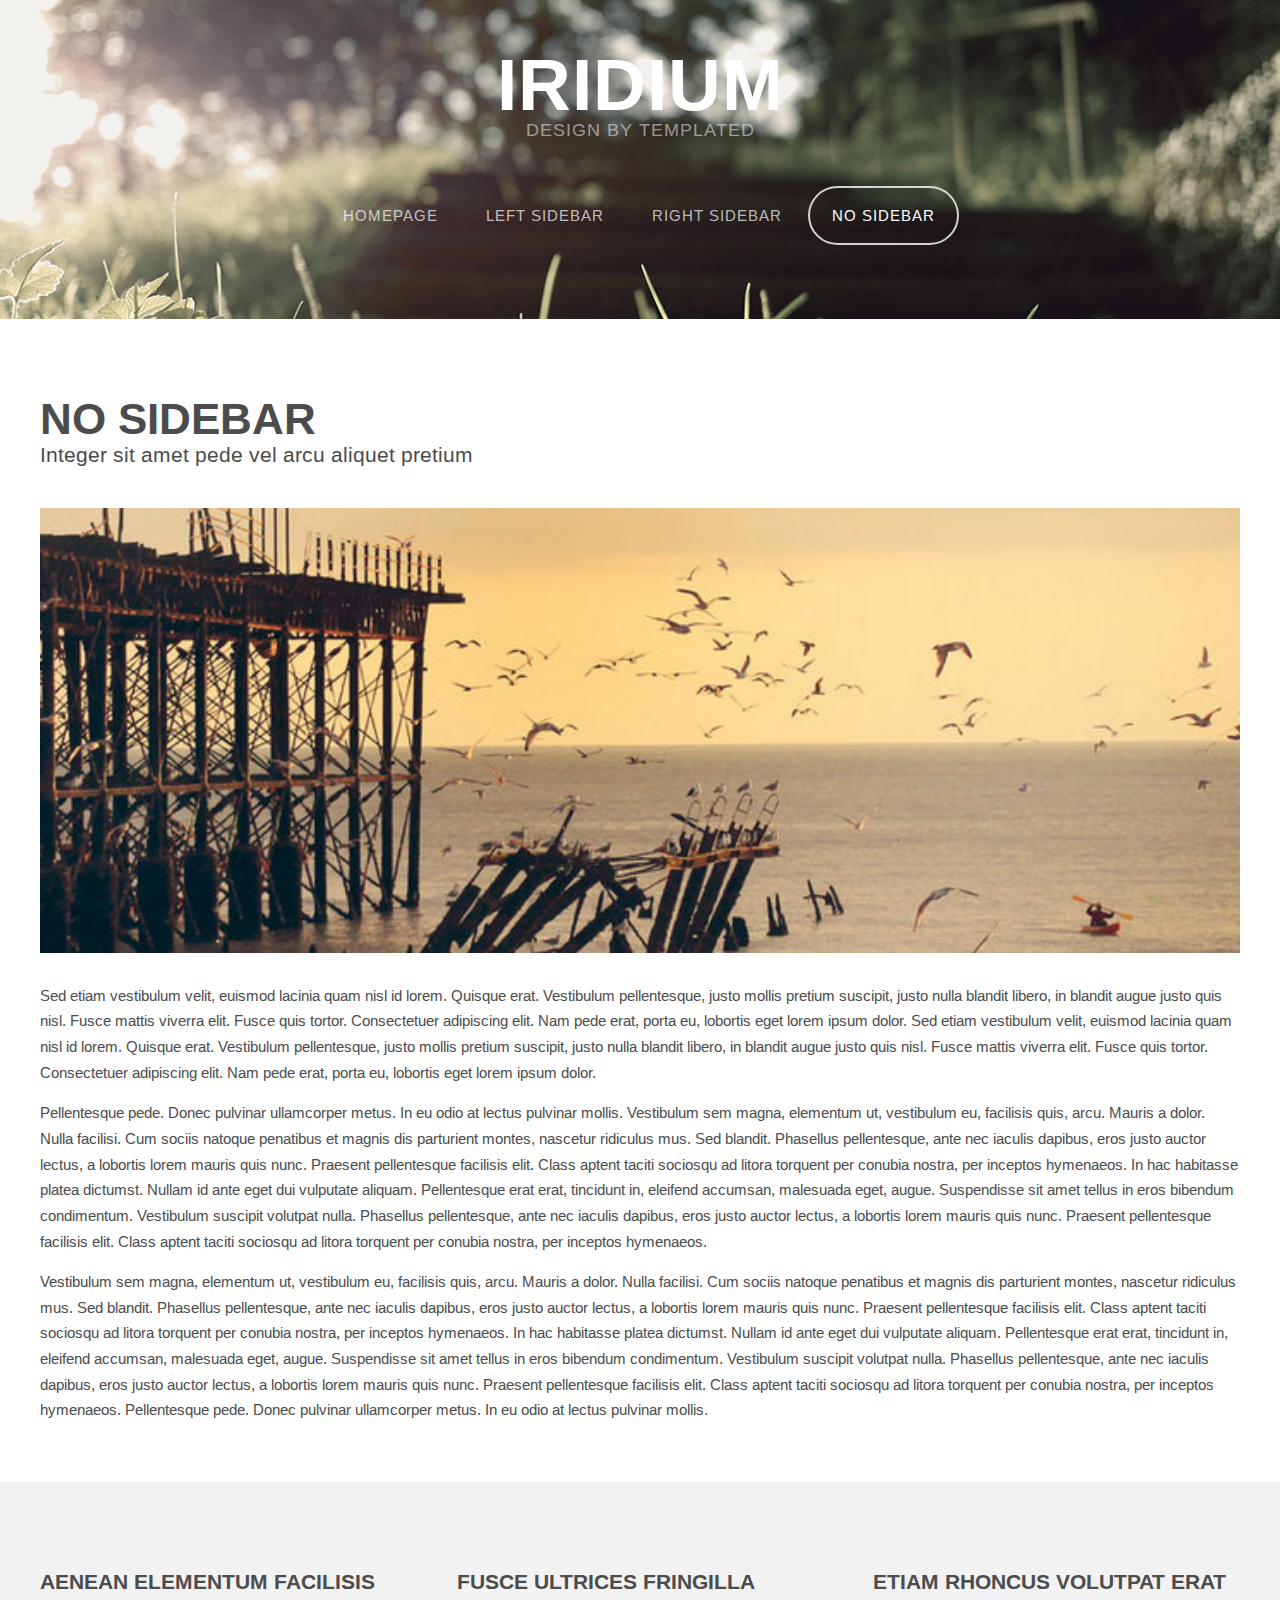
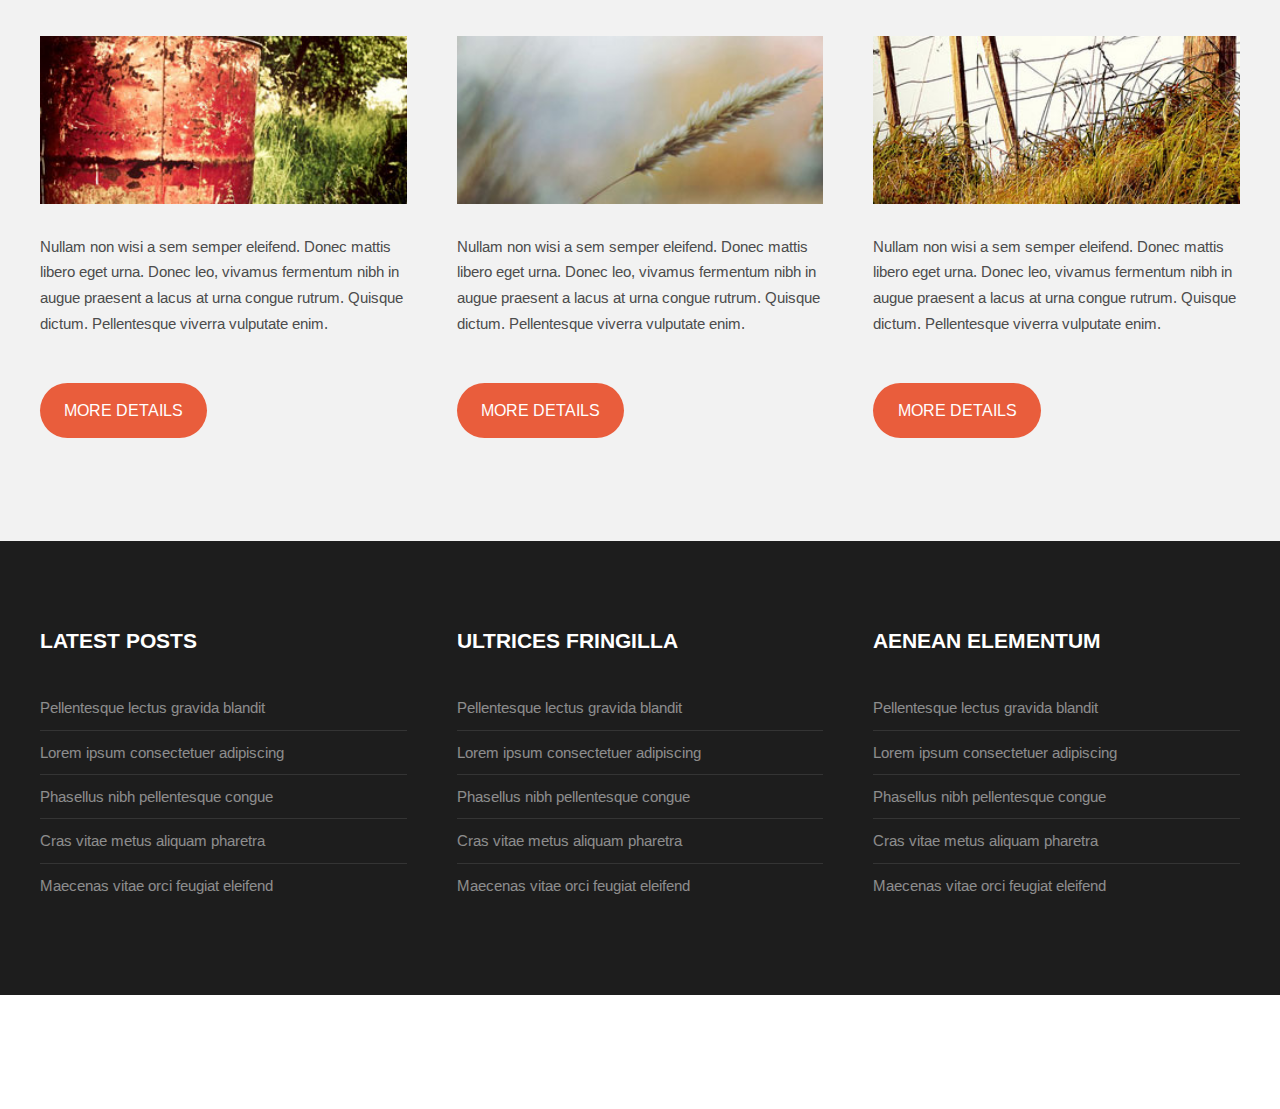
<file: no-sidebar.html>
<!DOCTYPE HTML>
<!--
	Iridium by TEMPLATED
    templated.co @templatedco
    Released for free under the Creative Commons Attribution 3.0 license (templated.co/license)
-->
<html>
	<head>
		<title>Iridium by TEMPLATED</title>
		<meta http-equiv="content-type" content="text/html; charset=utf-8" />
		<meta name="description" content="" />
		<meta name="keywords" content="" />
		<link href='http://fonts.googleapis.com/css?family=Arimo:400,700' rel='stylesheet' type='text/css'>
		<!--[if lte IE 8]><script src="js/html5shiv.js"></script><![endif]-->
		<script src="http://ajax.googleapis.com/ajax/libs/jquery/1.11.0/jquery.min.js"></script>
		<script src="js/skel.min.js"></script>
		<script src="js/skel-panels.min.js"></script>
		<script src="js/init.js"></script>
		<noscript>
			<link rel="stylesheet" href="css/skel-noscript.css" />
			<link rel="stylesheet" href="css/style.css" />
			<link rel="stylesheet" href="css/style-desktop.css" />
		</noscript>
		<!--[if lte IE 8]><link rel="stylesheet" href="css/ie/v8.css" /><![endif]-->
		<!--[if lte IE 9]><link rel="stylesheet" href="css/ie/v9.css" /><![endif]-->
	</head>
	<body class="no-sidebar">

		<!-- Header -->
		<div id="header">
			<div class="container"> 
				
				<!-- Logo -->
				<div id="logo">
					<h1><a href="#">Iridium</a></h1>
					<span>Design by TEMPLATED</span>
				</div>
				
				<!-- Nav -->
				<nav id="nav">
					<ul>
						<li><a href="index.html">Homepage</a></li>
						<li><a href="left-sidebar.html">Left Sidebar</a></li>
						<li><a href="right-sidebar.html">Right Sidebar</a></li>
						<li class="active"><a href="no-sidebar.html">No Sidebar</a></li>
					</ul>
				</nav>
			</div>
		</div>

		<!-- Main -->
		<div id="main">
			<div class="container">
				<div class="row"> 
					
					<!-- Content -->
					<div id="content" class="12u skel-cell-important">
						<section>
							<header>
								<h2>No Sidebar</h2>
								<span class="byline">Integer sit amet pede vel arcu aliquet pretium</span>
							</header>
							<a href="#" class="image full"><img src="images/pic07.jpg" alt="" /></a>
							<p>Sed etiam vestibulum velit, euismod lacinia quam nisl id lorem. Quisque erat. Vestibulum pellentesque, justo mollis pretium suscipit, justo nulla blandit libero, in blandit augue justo quis nisl. Fusce mattis viverra elit. Fusce quis tortor. Consectetuer adipiscing elit. Nam pede erat, porta eu, lobortis eget lorem ipsum dolor. Sed etiam vestibulum velit, euismod lacinia quam nisl id lorem. Quisque erat. Vestibulum pellentesque, justo mollis pretium suscipit, justo nulla blandit libero, in blandit augue justo quis nisl. Fusce mattis viverra elit. Fusce quis tortor. Consectetuer adipiscing elit. Nam pede erat, porta eu, lobortis eget lorem ipsum dolor.</p>
							<p>Pellentesque pede. Donec pulvinar ullamcorper metus. In eu odio at lectus pulvinar mollis. Vestibulum sem magna, elementum ut, vestibulum eu, facilisis quis, arcu. Mauris a dolor. Nulla facilisi. Cum sociis natoque penatibus et magnis dis parturient montes, nascetur ridiculus mus. Sed blandit. Phasellus pellentesque, ante nec iaculis dapibus, eros justo auctor lectus, a lobortis lorem mauris quis nunc. Praesent pellentesque facilisis elit. Class aptent taciti sociosqu ad litora torquent per conubia nostra, per inceptos hymenaeos. In hac habitasse platea dictumst. Nullam id ante eget dui vulputate aliquam. Pellentesque erat erat, tincidunt in, eleifend accumsan, malesuada eget, augue. Suspendisse sit amet tellus in eros bibendum condimentum. Vestibulum suscipit volutpat nulla. Phasellus pellentesque, ante nec iaculis dapibus, eros justo auctor lectus, a lobortis lorem mauris quis nunc. Praesent pellentesque facilisis elit. Class aptent taciti sociosqu ad litora torquent per conubia nostra, per inceptos hymenaeos.</p>
							<p>Vestibulum sem magna, elementum ut, vestibulum eu, facilisis quis, arcu. Mauris a dolor. Nulla facilisi. Cum sociis natoque penatibus et magnis dis parturient montes, nascetur ridiculus mus. Sed blandit. Phasellus pellentesque, ante nec iaculis dapibus, eros justo auctor lectus, a lobortis lorem mauris quis nunc. Praesent pellentesque facilisis elit. Class aptent taciti sociosqu ad litora torquent per conubia nostra, per inceptos hymenaeos. In hac habitasse platea dictumst. Nullam id ante eget dui vulputate aliquam. Pellentesque erat erat, tincidunt in, eleifend accumsan, malesuada eget, augue. Suspendisse sit amet tellus in eros bibendum condimentum. Vestibulum suscipit volutpat nulla. Phasellus pellentesque, ante nec iaculis dapibus, eros justo auctor lectus, a lobortis lorem mauris quis nunc. Praesent pellentesque facilisis elit. Class aptent taciti sociosqu ad litora torquent per conubia nostra, per inceptos hymenaeos. Pellentesque pede. Donec pulvinar ullamcorper metus. In eu odio at lectus pulvinar mollis.</p>
						</section>
					</div>
					
				</div>
			</div>
		</div>

		<!-- Footer -->
		<div id="featured">
			<div class="container">
				<div class="row">
					<div class="4u">
						<h2>Aenean elementum facilisis</h2>
						<a href="#" class="image full"><img src="images/pic01.jpg" alt="" /></a>
						<p>Nullam non wisi a sem semper eleifend. Donec mattis libero eget urna. Donec leo, vivamus fermentum nibh in augue praesent a lacus at urna congue rutrum. Quisque dictum. Pellentesque viverra vulputate enim.</p>
						<p><a href="#" class="button">More Details</a></p>
					</div>
					<div class="4u">
						<h2>Fusce ultrices fringilla</h2>
						<a href="#" class="image full"><img src="images/pic02.jpg" alt="" /></a>
						<p>Nullam non wisi a sem semper eleifend. Donec mattis libero eget urna. Donec leo, vivamus fermentum nibh in augue praesent a lacus at urna congue rutrum. Quisque dictum. Pellentesque viverra vulputate enim.</p>
						<p><a href="#" class="button">More Details</a></p>
					</div>
					<div class="4u">
						<h2>Etiam rhoncus volutpat erat</h2>
						<a href="#" class="image full"><img src="images/pic03.jpg" alt="" /></a>
						<p>Nullam non wisi a sem semper eleifend. Donec mattis libero eget urna. Donec leo, vivamus fermentum nibh in augue praesent a lacus at urna congue rutrum. Quisque dictum. Pellentesque viverra vulputate enim.</p>
						<p><a href="#" class="button">More Details</a></p>
					</div>
				</div>
			</div>
		</div>


		<!-- Footer -->
		<div id="footer">
			<div class="container">
				<div class="row">
					<div class="4u">
						<section>
							<h2>Latest Posts</h2>
							<ul class="default">
								<li><a href="#">Pellentesque lectus gravida blandit</a></li>
								<li><a href="#">Lorem ipsum consectetuer adipiscing</a></li>
								<li><a href="#">Phasellus nibh pellentesque congue</a></li>
								<li><a href="#">Cras vitae metus aliquam pharetra</a></li>
								<li><a href="#">Maecenas vitae orci feugiat eleifend</a></li>
							</ul>
						</section>
					</div>
					<div class="4u">
						<section>
							<h2>Ultrices fringilla</h2>
							<ul class="default">
								<li><a href="#">Pellentesque lectus gravida blandit</a></li>
								<li><a href="#">Lorem ipsum consectetuer adipiscing</a></li>
								<li><a href="#">Phasellus nibh pellentesque congue</a></li>
								<li><a href="#">Cras vitae metus aliquam pharetra</a></li>
								<li><a href="#">Maecenas vitae orci feugiat eleifend</a></li>
							</ul>
						</section>
					</div>
					<div class="4u">
						<section>
							<h2>Aenean elementum</h2>
							<ul class="default">
								<li><a href="#">Pellentesque lectus gravida blandit</a></li>
								<li><a href="#">Lorem ipsum consectetuer adipiscing</a></li>
								<li><a href="#">Phasellus nibh pellentesque congue</a></li>
								<li><a href="#">Cras vitae metus aliquam pharetra</a></li>
								<li><a href="#">Maecenas vitae orci feugiat eleifend</a></li>
							</ul>
						</section>
					</div>
				</div>
			</div>
		</div>

		<!-- Copyright -->
		<div id="copyright">
			<div class="container">
				Design: <a href="http://templated.co">TEMPLATED</a> Images: <a href="http://unsplash.com">Unsplash</a> (<a href="http://unsplash.com/cc0">CC0</a>)
			</div>
		</div>
		
	</body>
</html>
</file>
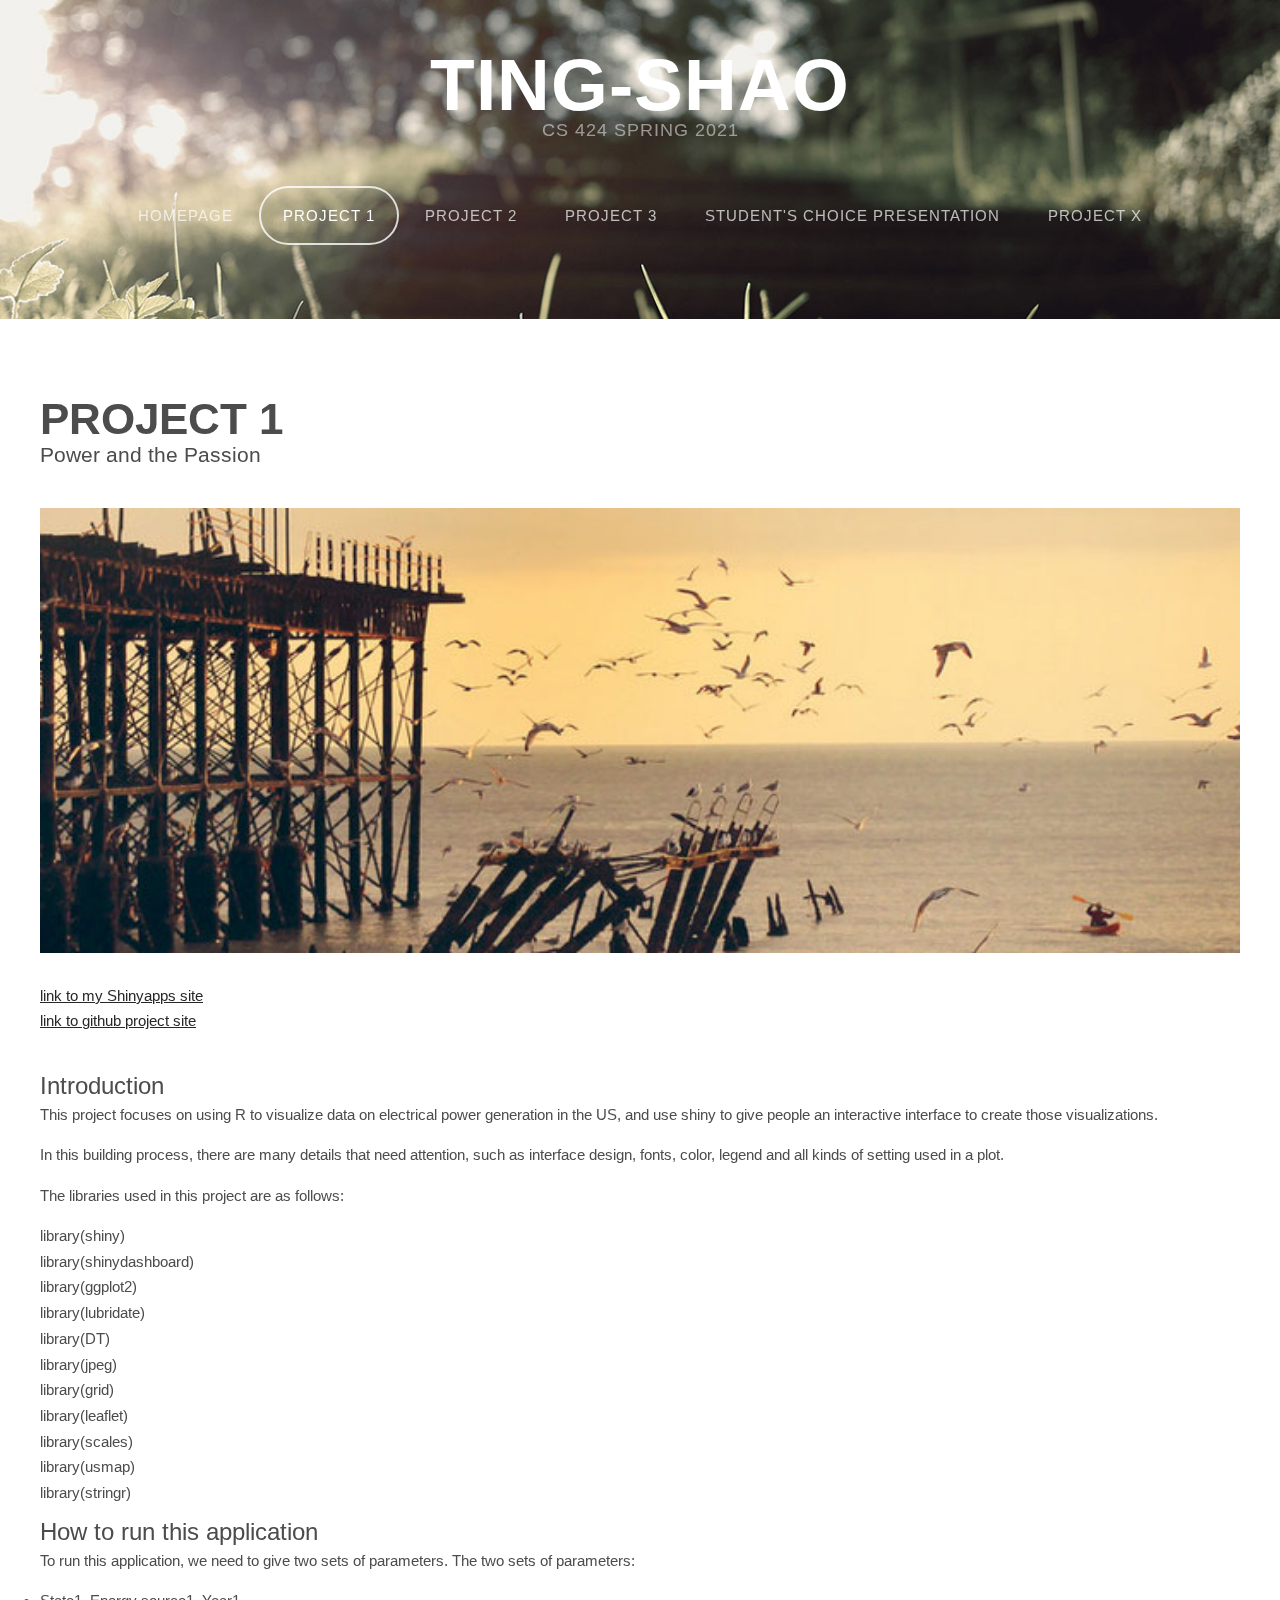
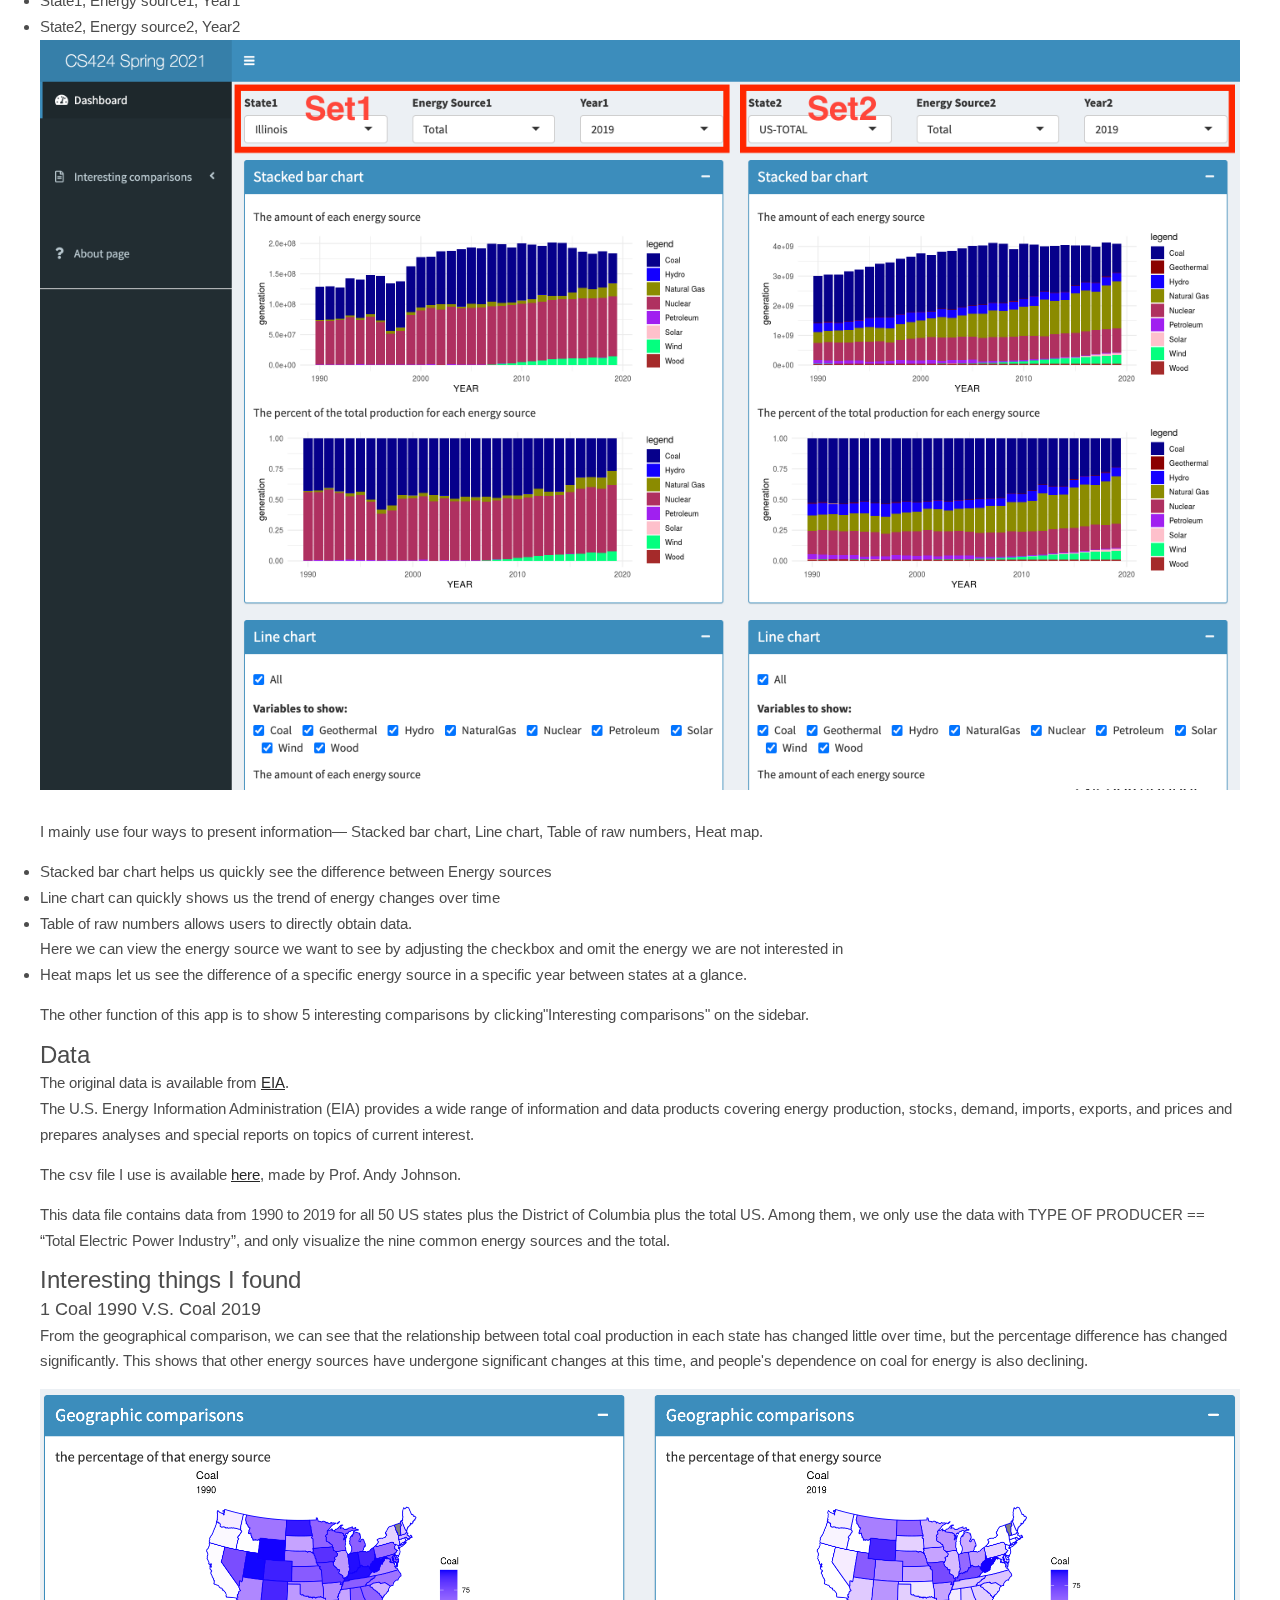
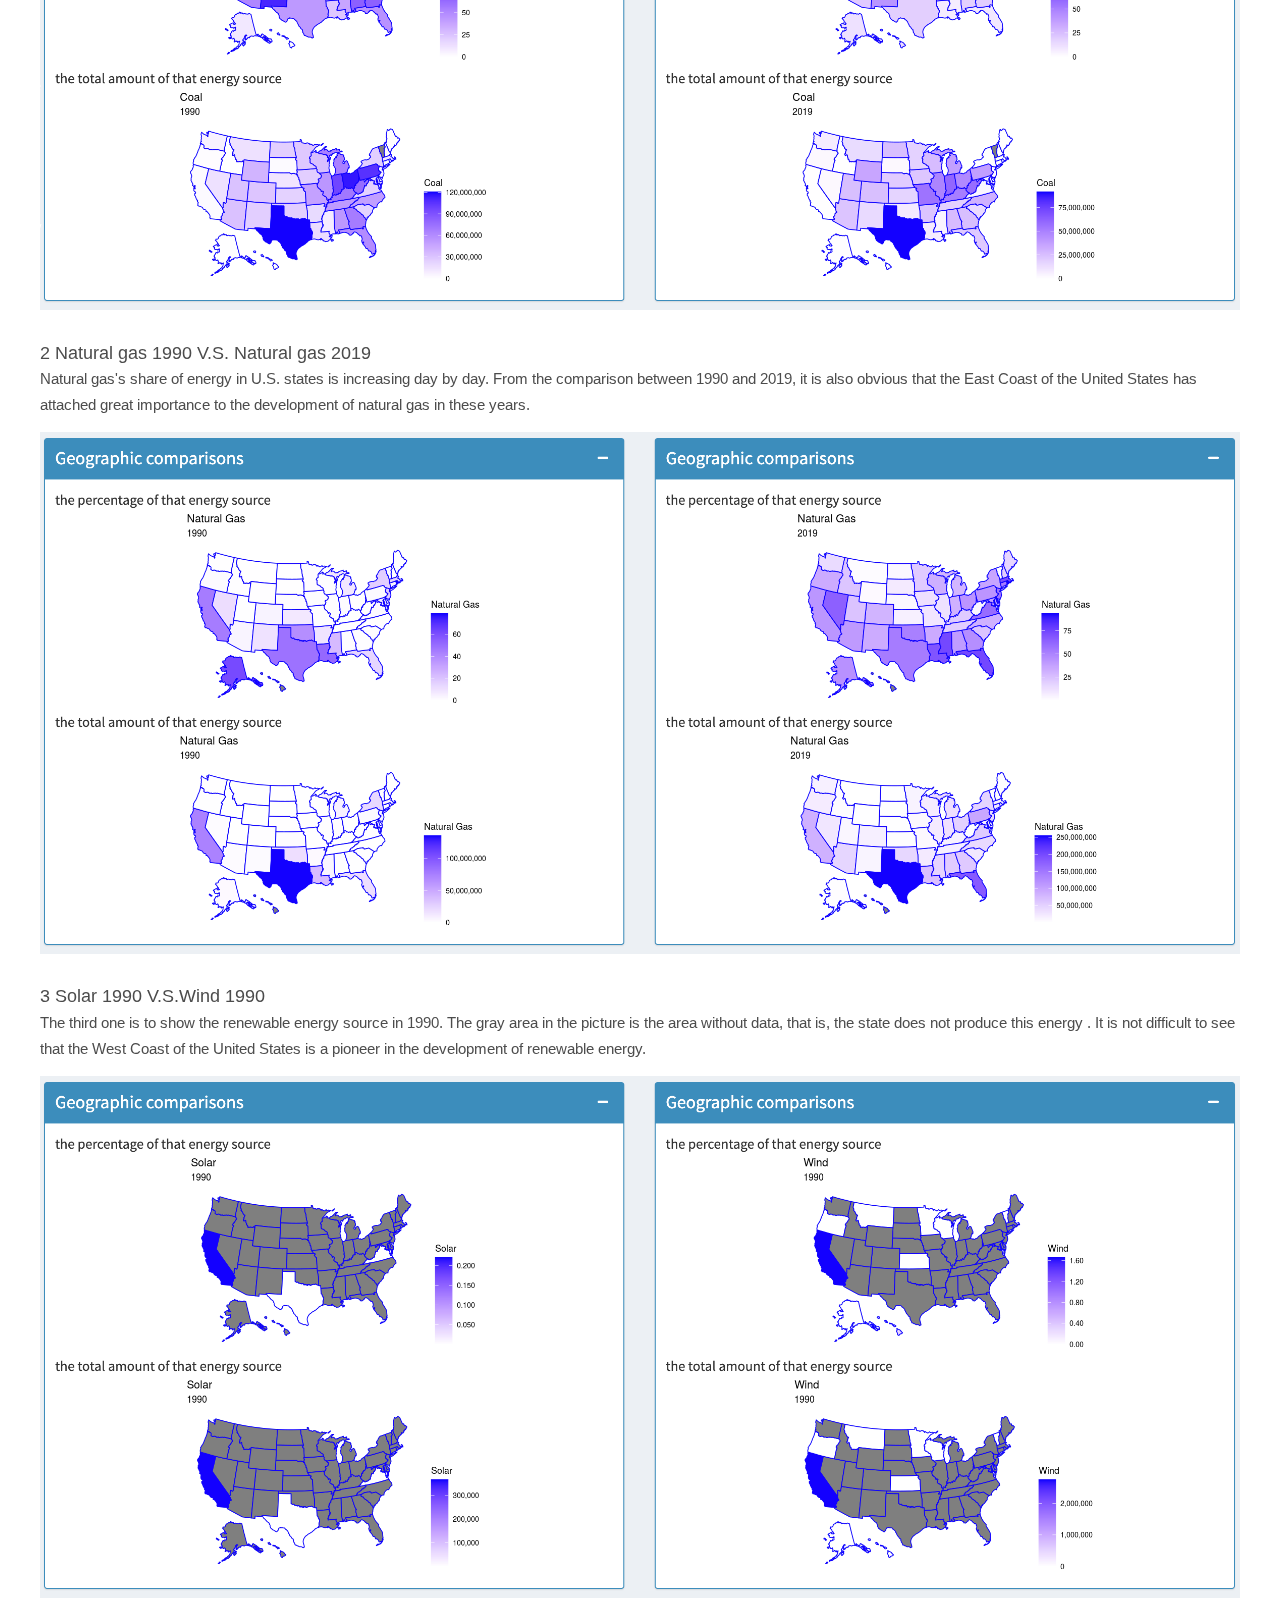
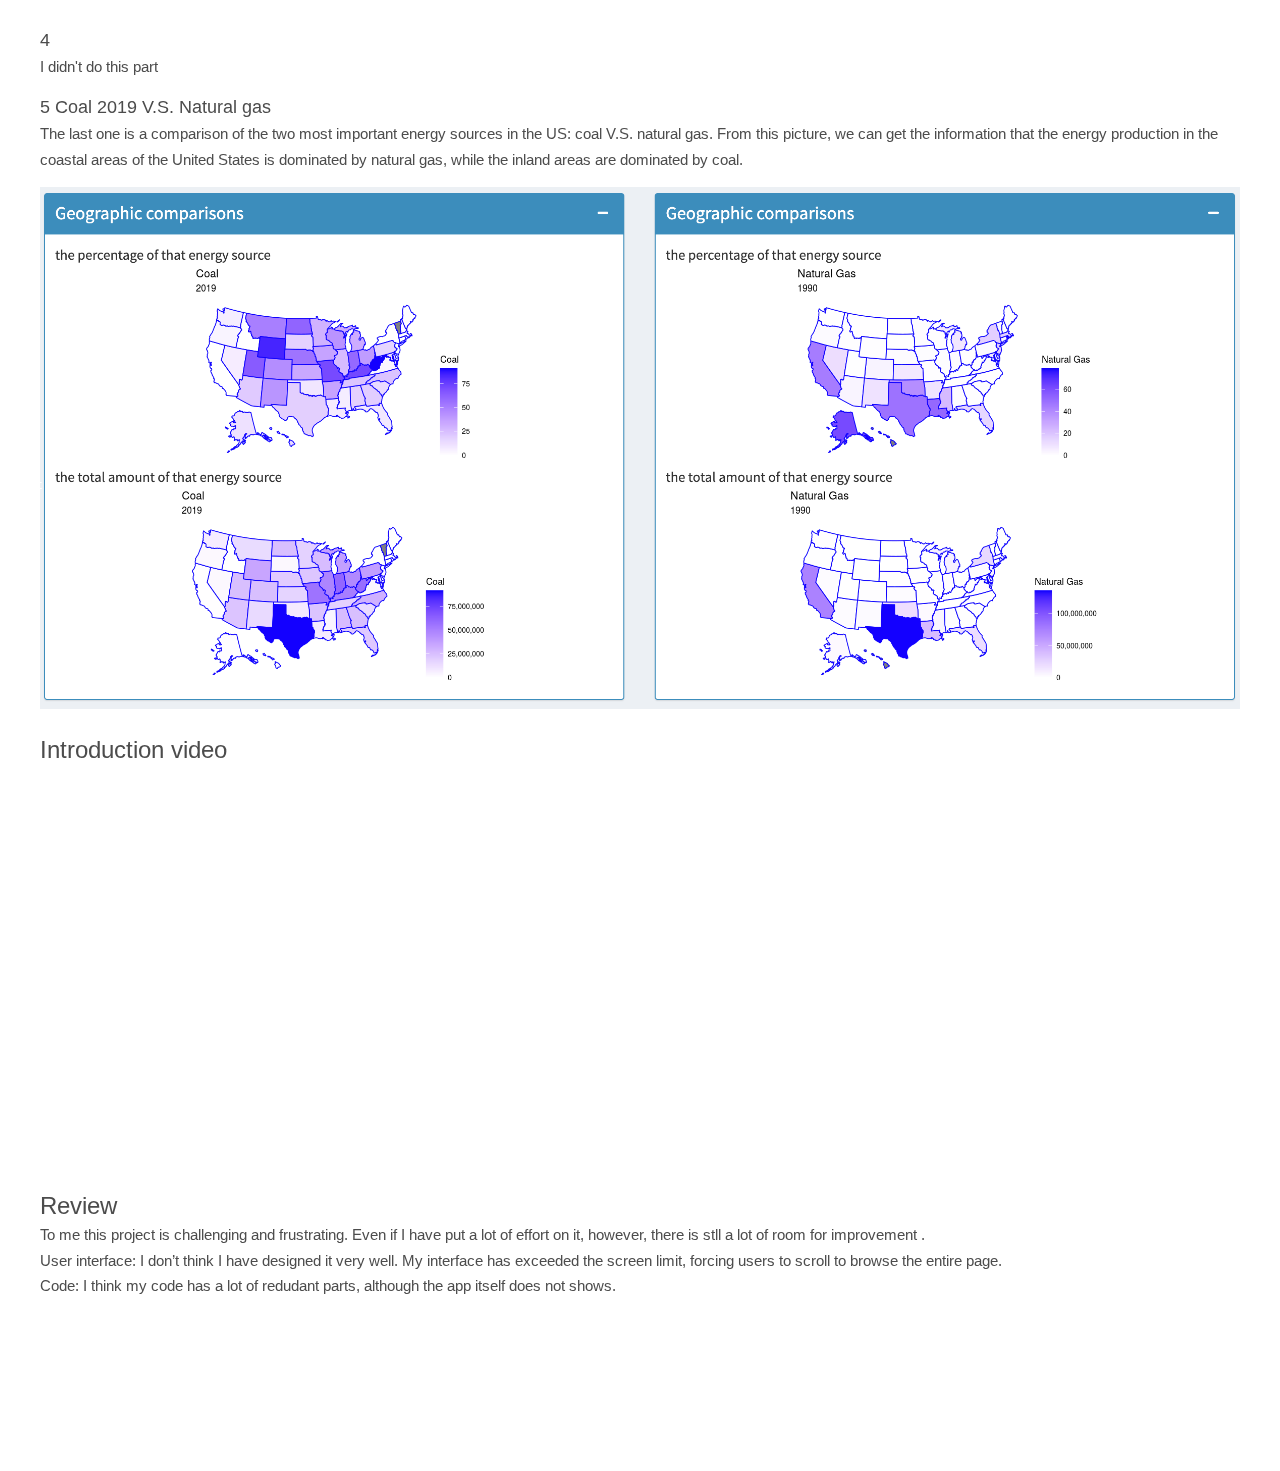
<file: project-1.html>
<!DOCTYPE HTML>
<!--
	Iridium by TEMPLATED
    templated.co @templatedco
    Released for free under the Creative Commons Attribution 3.0 license (templated.co/license)
-->
<html>
	<head>
		<title>Ting-Shao project 1</title>
		<meta http-equiv="content-type" content="text/html; charset=utf-8" />
		<meta name="description" content="" />
		<meta name="keywords" content="" />
		<link href='http://fonts.googleapis.com/css?family=Arimo:400,700' rel='stylesheet' type='text/css'>
		<!--[if lte IE 8]><script src="js/html5shiv.js"></script><![endif]-->
		<script src="http://ajax.googleapis.com/ajax/libs/jquery/1.11.0/jquery.min.js"></script>
		<script src="js/skel.min.js"></script>
		<script src="js/skel-panels.min.js"></script>
		<script src="js/init.js"></script>
		<noscript>
			<link rel="stylesheet" href="css/skel-noscript.css" />
			<link rel="stylesheet" href="css/style.css" />
			<link rel="stylesheet" href="css/style-desktop.css" />
		</noscript>
		<!--[if lte IE 8]><link rel="stylesheet" href="css/ie/v8.css" /><![endif]-->
		<!--[if lte IE 9]><link rel="stylesheet" href="css/ie/v9.css" /><![endif]-->
	</head>
	<body class="no-sidebar">

		<!-- Header -->
		<div id="header">
			<div class="container"> 
				
				<!-- Logo -->
				<div id="logo">
					<h1><a href="#">Ting-Shao</a></h1>
					<span>CS 424 Spring 2021</span>
				</div>
				
				<!-- Nav -->
				<nav id="nav">
					<ul>
						<li><a href="index.html">Homepage</a></li>
						<li class="active"><a href="project-1.html">Project 1</a></li>
						<li><a href="project-2.html">Project 2</a></li>
						<li><a href="project-3.html">Project 3</a></li>
						<li><a href="Choice_Presentation.html">Student's Choice Presentation</a></li>
						<li><a href="project-X.html">Project X</a></li>
					</ul>
				</nav>
			</div>
		</div>

		<!-- Main -->
		<div id="main">
			<div class="container">
				<div class="row"> 
					
					<!-- Content -->
					<div id="content" class="12u skel-cell-important">
						<section>
							<header>
								<h2>Project 1</h2>
								<span class="byline">Power and the Passion</span>
							</header>
							<a href="#" class="image full"><img src="images/pic07.jpg" alt="" /></a>
							<ul>
								<li><a href="https://tingshao667993792.shinyapps.io/project1/" target="_blank">link to my Shinyapps site</a></li>
								<li><a href="https://github.com/Ting-Shao/CS424-Project-1" target="_blank">link to github project site</a></li>
							</ul>
							<br>
							
							<FONT SIZE=5>Introduction</FONT>
						
								<p>This project focuses on using R to visualize data on electrical power generation in the US, and use shiny to give people an interactive interface to create those visualizations.</p>
								<p>In this building process, there are many details that need attention, such as interface design, fonts, color, legend and all kinds of setting used in a plot. </p>
								<p>The libraries used in this project are as follows:
							<ul>
									<li>library(shiny)</li>
									<li>library(shinydashboard)</li>
									<li>library(ggplot2)</li>
									<li>library(lubridate)</li>
									<li>library(DT)</li>
									<li>library(jpeg)</li>
									<li>library(grid)</li>
									<li>library(leaflet)</li>
									<li>library(scales)</li>
									<li>library(usmap)</li>
									<li>library(stringr)</li>
									
								</ul>
							
							</p>
								
							
							
							<FONT SIZE=5>How to run this application</FONT>
							
							<p>To run this application, we need to give two sets of parameters. 
								The two sets of parameters:</p>
							
								<li>State1, Energy source1, Year1</li>
								<li>State2, Energy source2, Year2</li>
							<a href="#" class="image full"><img src="images/twosets.png" alt="" /></a>
							
							<p>I mainly use four ways to present information— Stacked bar chart, Line chart, Table of raw numbers, Heat map.</p>
							
								<li>Stacked bar chart helps us quickly see the difference between Energy sources</li>
								<li>Line chart can quickly shows us the trend of energy changes over time</li>
								<li>Table of raw numbers allows users to directly obtain data.</li>
								Here we can view the energy source we want to see by adjusting the checkbox and omit the energy we are not interested in 
								<li>Heat maps let us see the difference of a specific energy source in a specific year between states at a glance.</li>
							</p>
							<p> The other function of this app is to show 5 interesting comparisons by clicking"Interesting comparisons" on the sidebar.</p>
							
							<FONT SIZE=5>Data</FONT>
							<p>The original data is available from <a href="https://www.eia.gov/electricity/data/state/">EIA</a>. <br>
							The U.S. Energy Information Administration (EIA)  provides a wide range of information and data products covering energy production, stocks, demand, imports, exports, and prices and prepares analyses and special reports on topics of current interest.</p>
							<p>The csv file I use is available <a href="https://www.evl.uic.edu/aej/424/annual_generation_state.csv" target="_blank">here</a>, made by Prof. Andy Johnson.</p>
							<p>This data file contains data from 1990 to 2019 for all 50 US states plus the District of Columbia plus the total US.
Among them, we only use the data with TYPE OF PRODUCER == “Total Electric Power Industry”, and only visualize the nine common energy sources and the total.</p>
	
							
							<FONT SIZE=5>Interesting things I found</FONT>
							<br>
								<FONT SIZE=4>1 Coal 1990 V.S. Coal 2019</FONT>
									<p>From the geographical comparison, we can see that the relationship between total coal production in each state has changed little over time, but the percentage difference has changed significantly. This shows that other energy sources have undergone significant changes at this time, and people's dependence on coal for energy is also declining.</p>
									<a href="#" class="image full"><img src="images/i1.png" alt="" /></a>
								<FONT SIZE=4>2 Natural gas 1990 V.S. Natural gas 2019</FONT>
									<p>Natural gas's share of energy in U.S. states is increasing day by day. From the comparison between 1990 and 2019, it is also obvious that the East Coast of the United States has attached great importance to the development of natural gas in these years. </p>
									<a href="#" class="image full"><img src="images/i2.png" alt="" /></a>
								<FONT SIZE=4>3 Solar 1990 V.S.Wind 1990</FONT>
									<p>
									The third one is to show the renewable energy source in 1990. 
									The gray area in the picture is the area without data, that is, the state does not produce this energy .
									It is not difficult to see that the West Coast of the United States is a pioneer in the development of renewable energy.
									</p>
									<a href="#" class="image full"><img src="images/i3.png" alt="" /></a>
									
								<FONT SIZE=4>4</FONT>
									<p><small>I didn't do this part</small></p>	
								<FONT SIZE=4>5 Coal 2019 V.S. Natural gas</FONT>
									<p>The last one is a comparison of the two most important energy sources in the US: coal V.S. natural gas.
										From this picture, we can get the information that the energy production in the coastal areas of the United States is dominated by natural gas, while the inland areas are dominated by coal.</p>
									<a href="#" class="image full"><img src="images/i5.png" alt="" /></a>
									
							<FONT SIZE=5>Introduction video</FONT>
								<br>
							<iframe width="749" height="421" src="https://www.youtube.com/embed/5gqhWEL9ho0" frameborder="0" allow="accelerometer; autoplay; clipboard-write; encrypted-media; gyroscope; picture-in-picture" allowfullscreen></iframe>
							<br>
					<FONT SIZE=5>Review </FONT>
					<br>
							To me this project is challenging and frustrating. Even if I have put a lot of effort on it, however, there is stll a lot of room for improvement .

					<ol>
						<li>User interface: I don’t think I have designed it very well. My interface has exceeded the screen limit, forcing users to scroll to browse the entire page.</li>
						<li>Code: I think my code has a lot of redudant parts, although the app itself does not shows. </li>
					</ol>
					            
							
						</section>
					</div>
					
				</div>
			</div>
		</div>



		<!-- Copyright -->
		<div id="copyright">
			<div class="container">
				Design: <a href="http://templated.co">TEMPLATED</a> Images: <a href="http://unsplash.com">Unsplash</a> (<a href="http://unsplash.com/cc0">CC0</a>)
			</div>
		</div>
		
	</body>
</file>
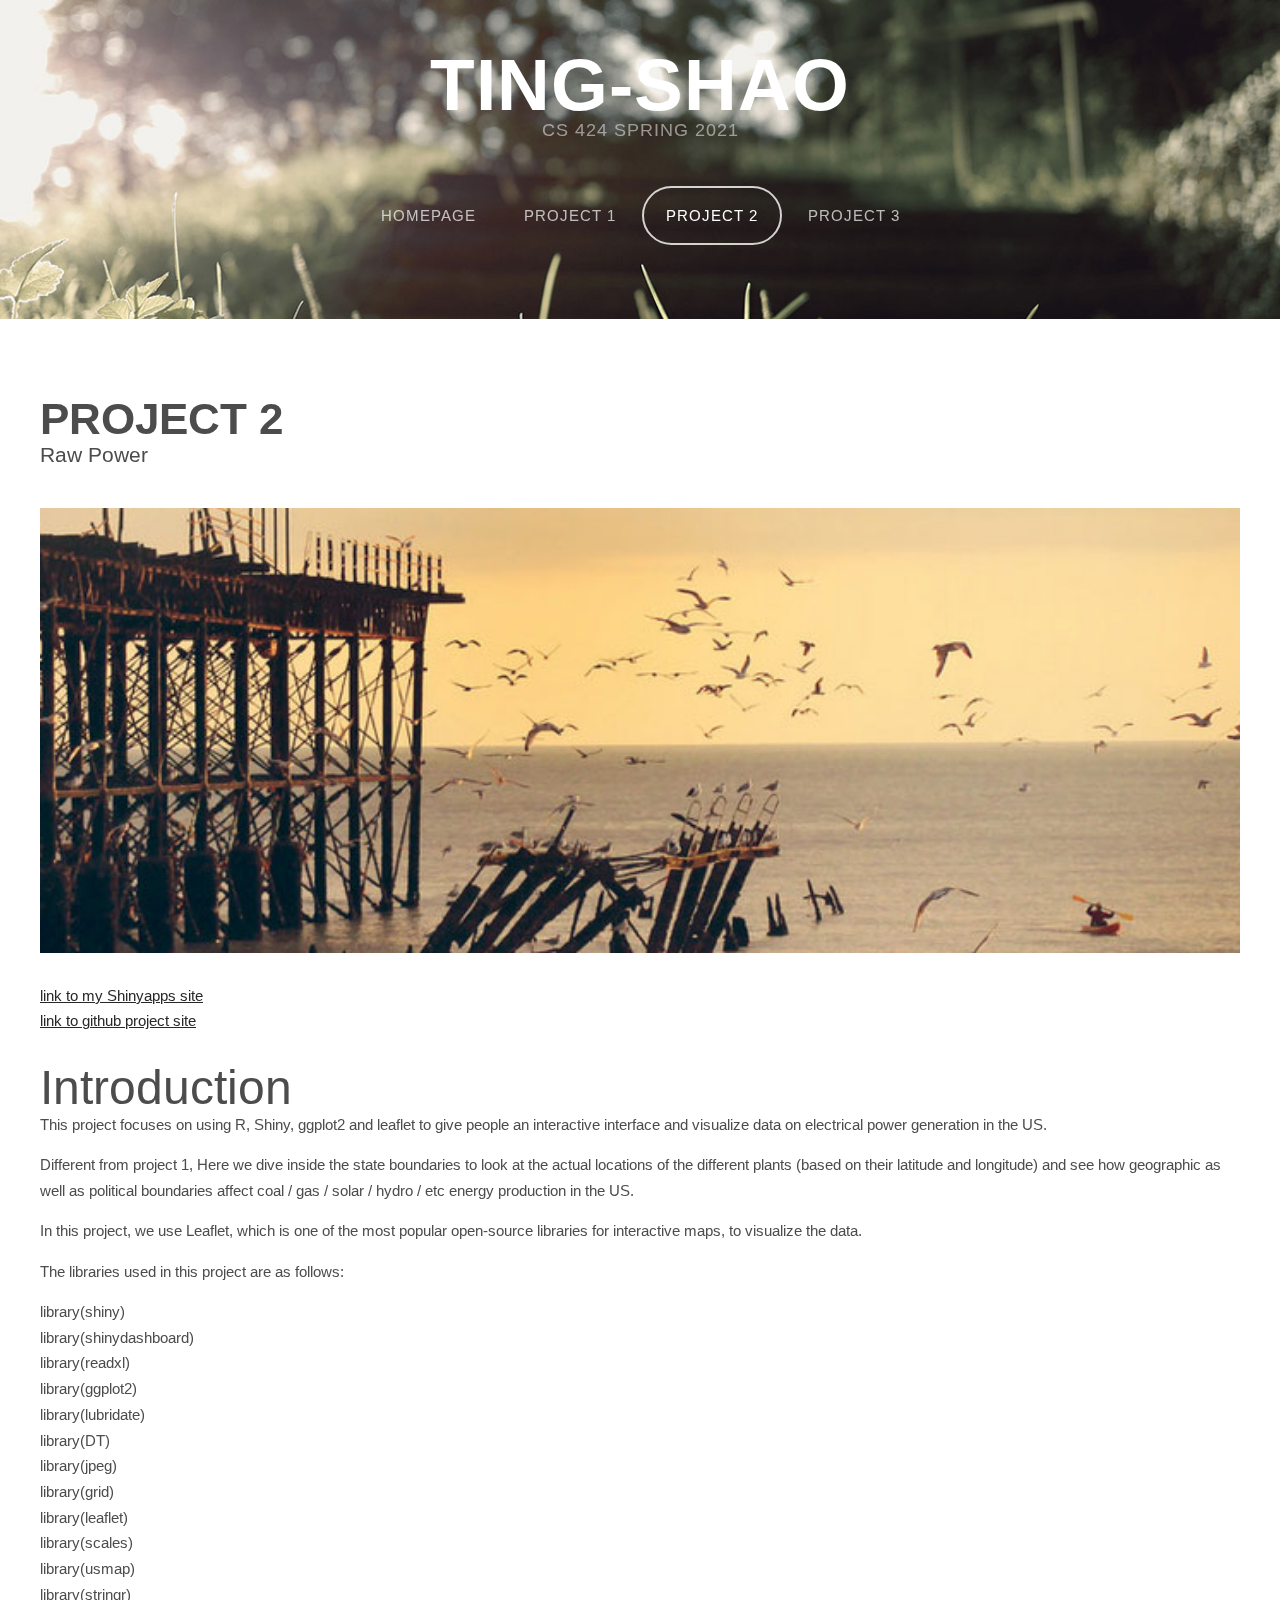
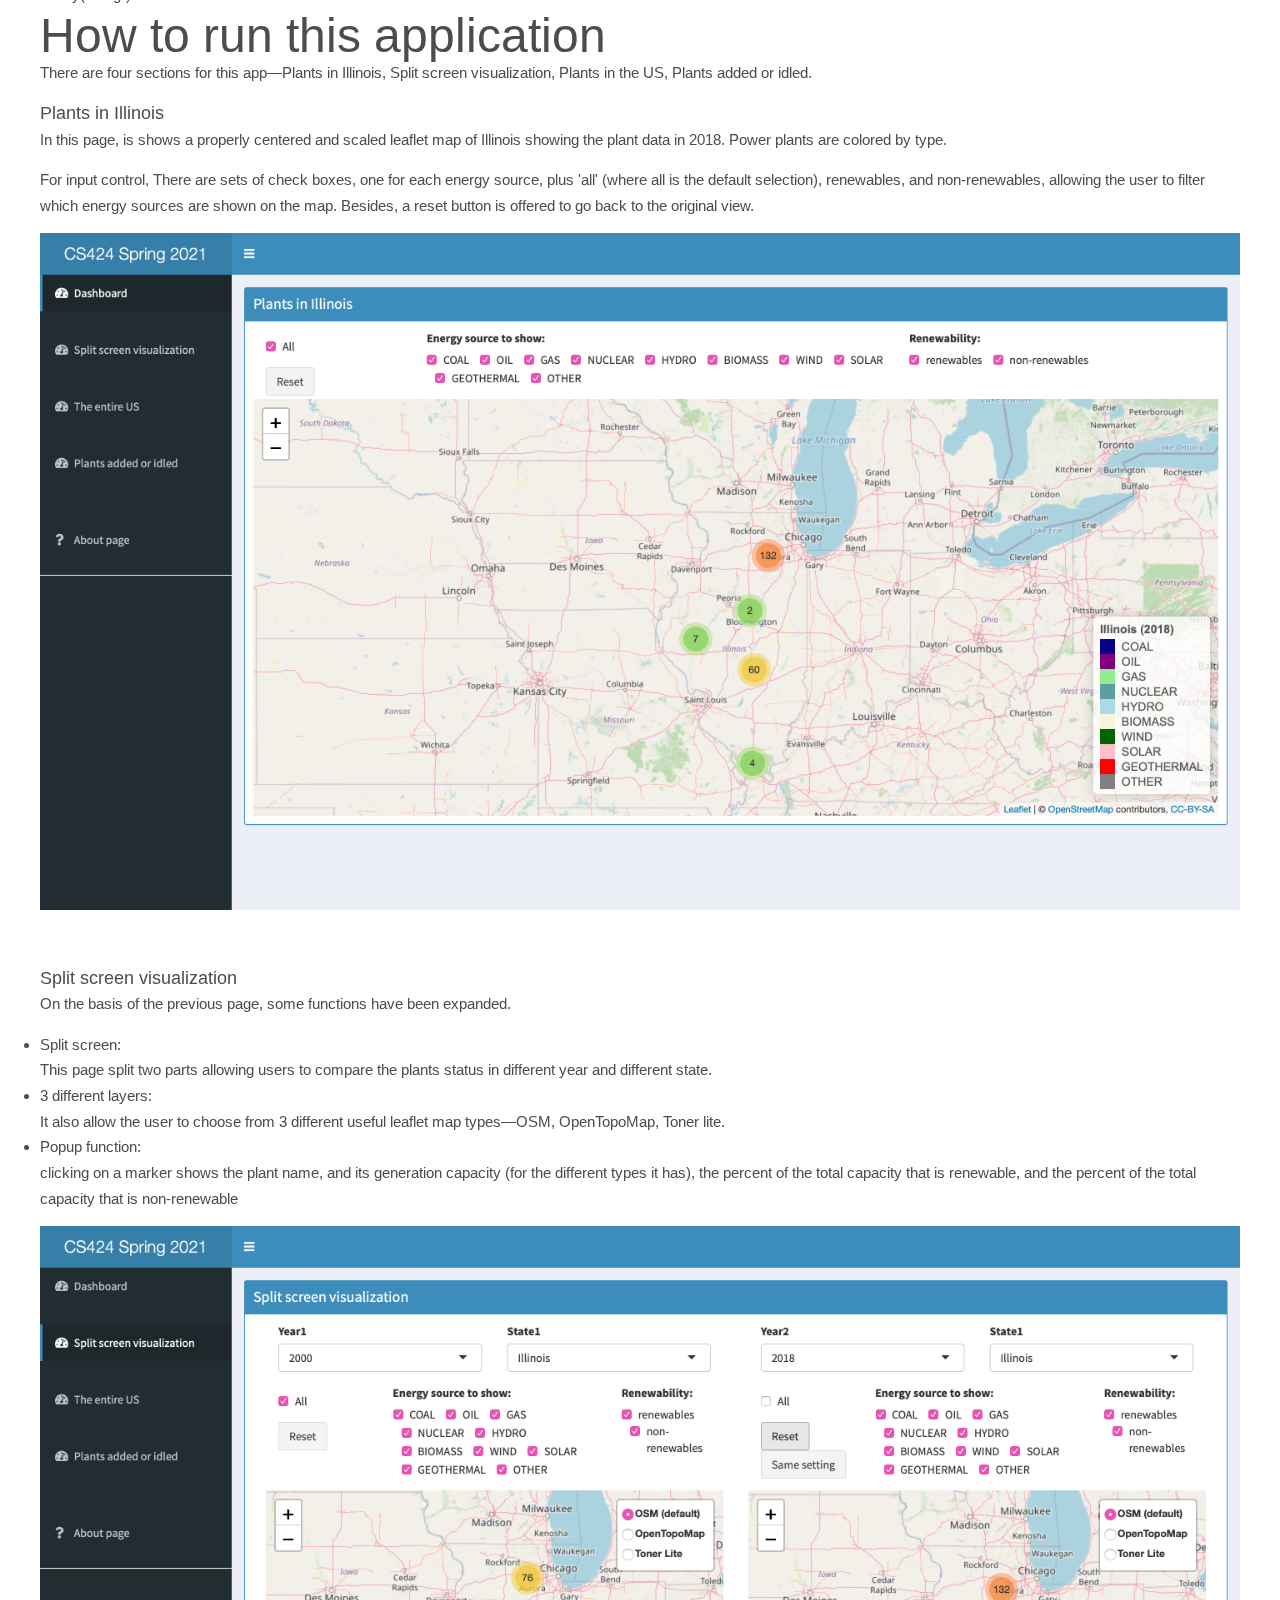
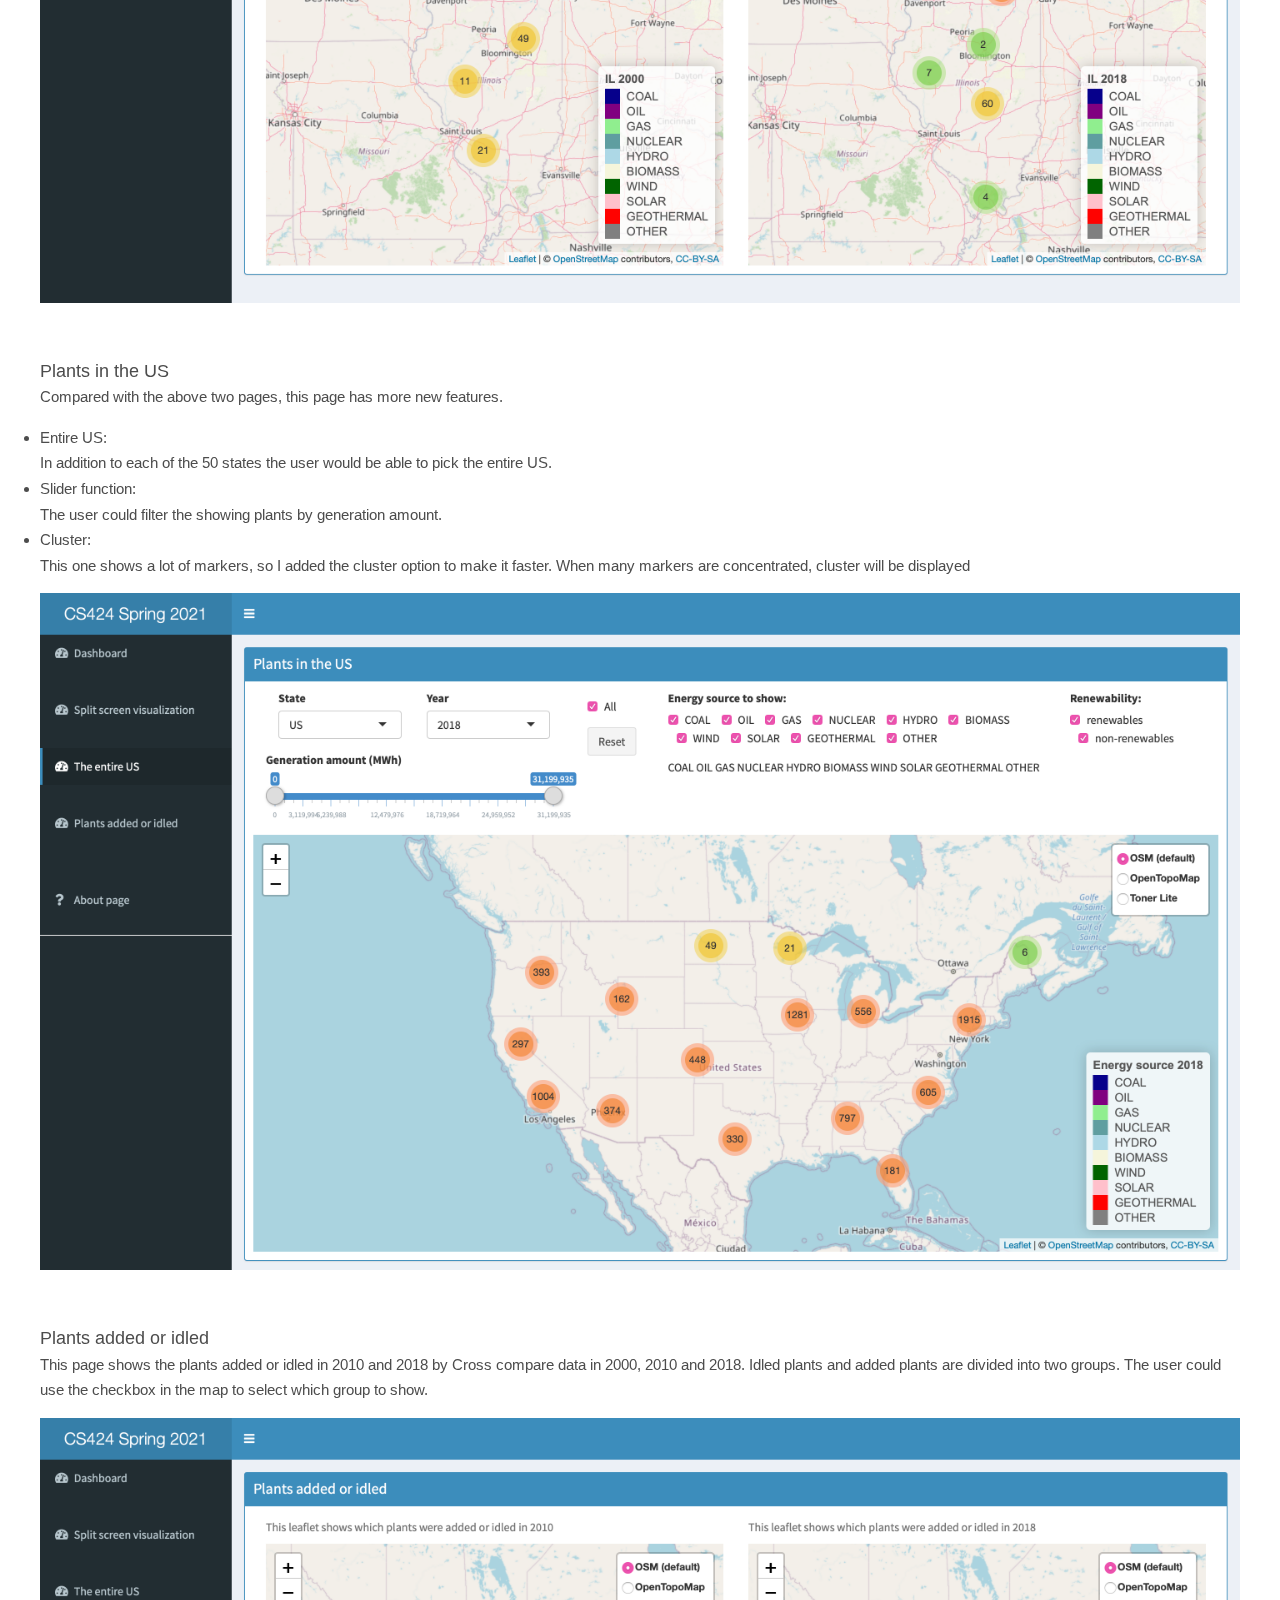
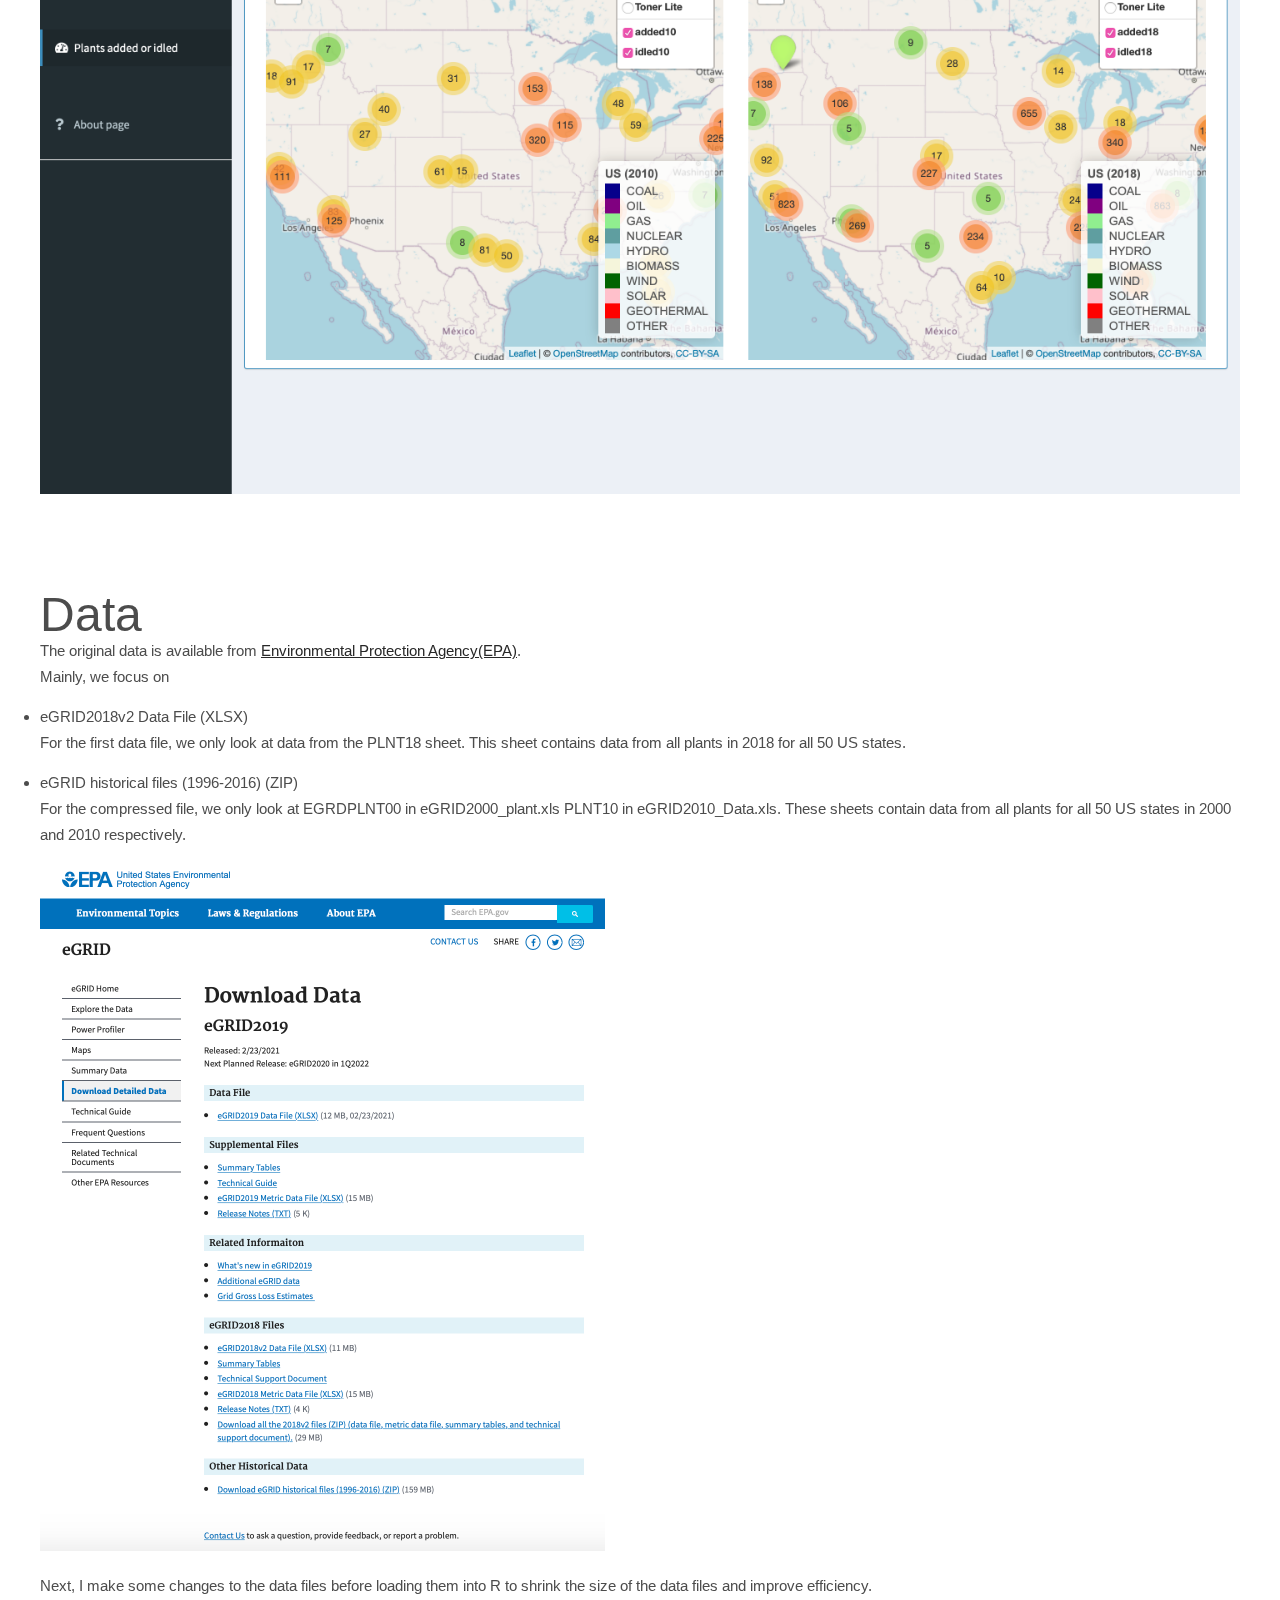
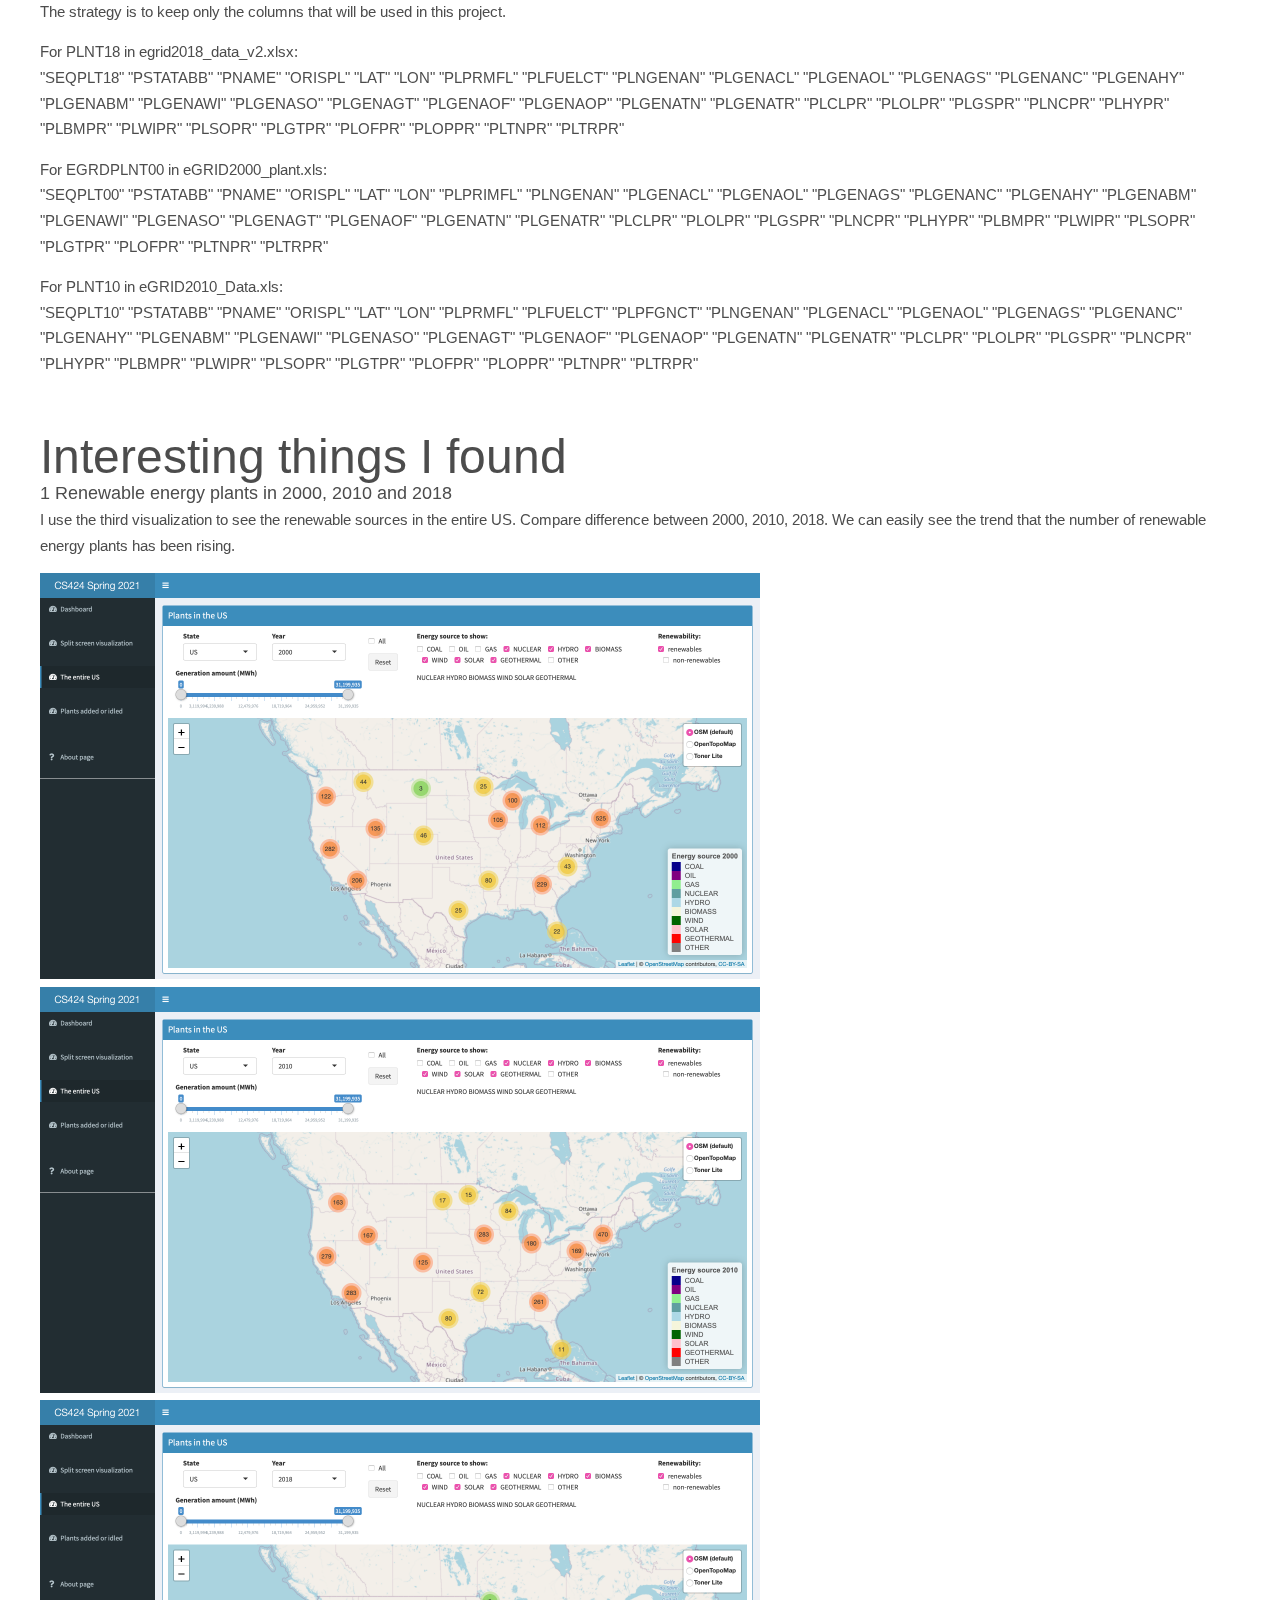
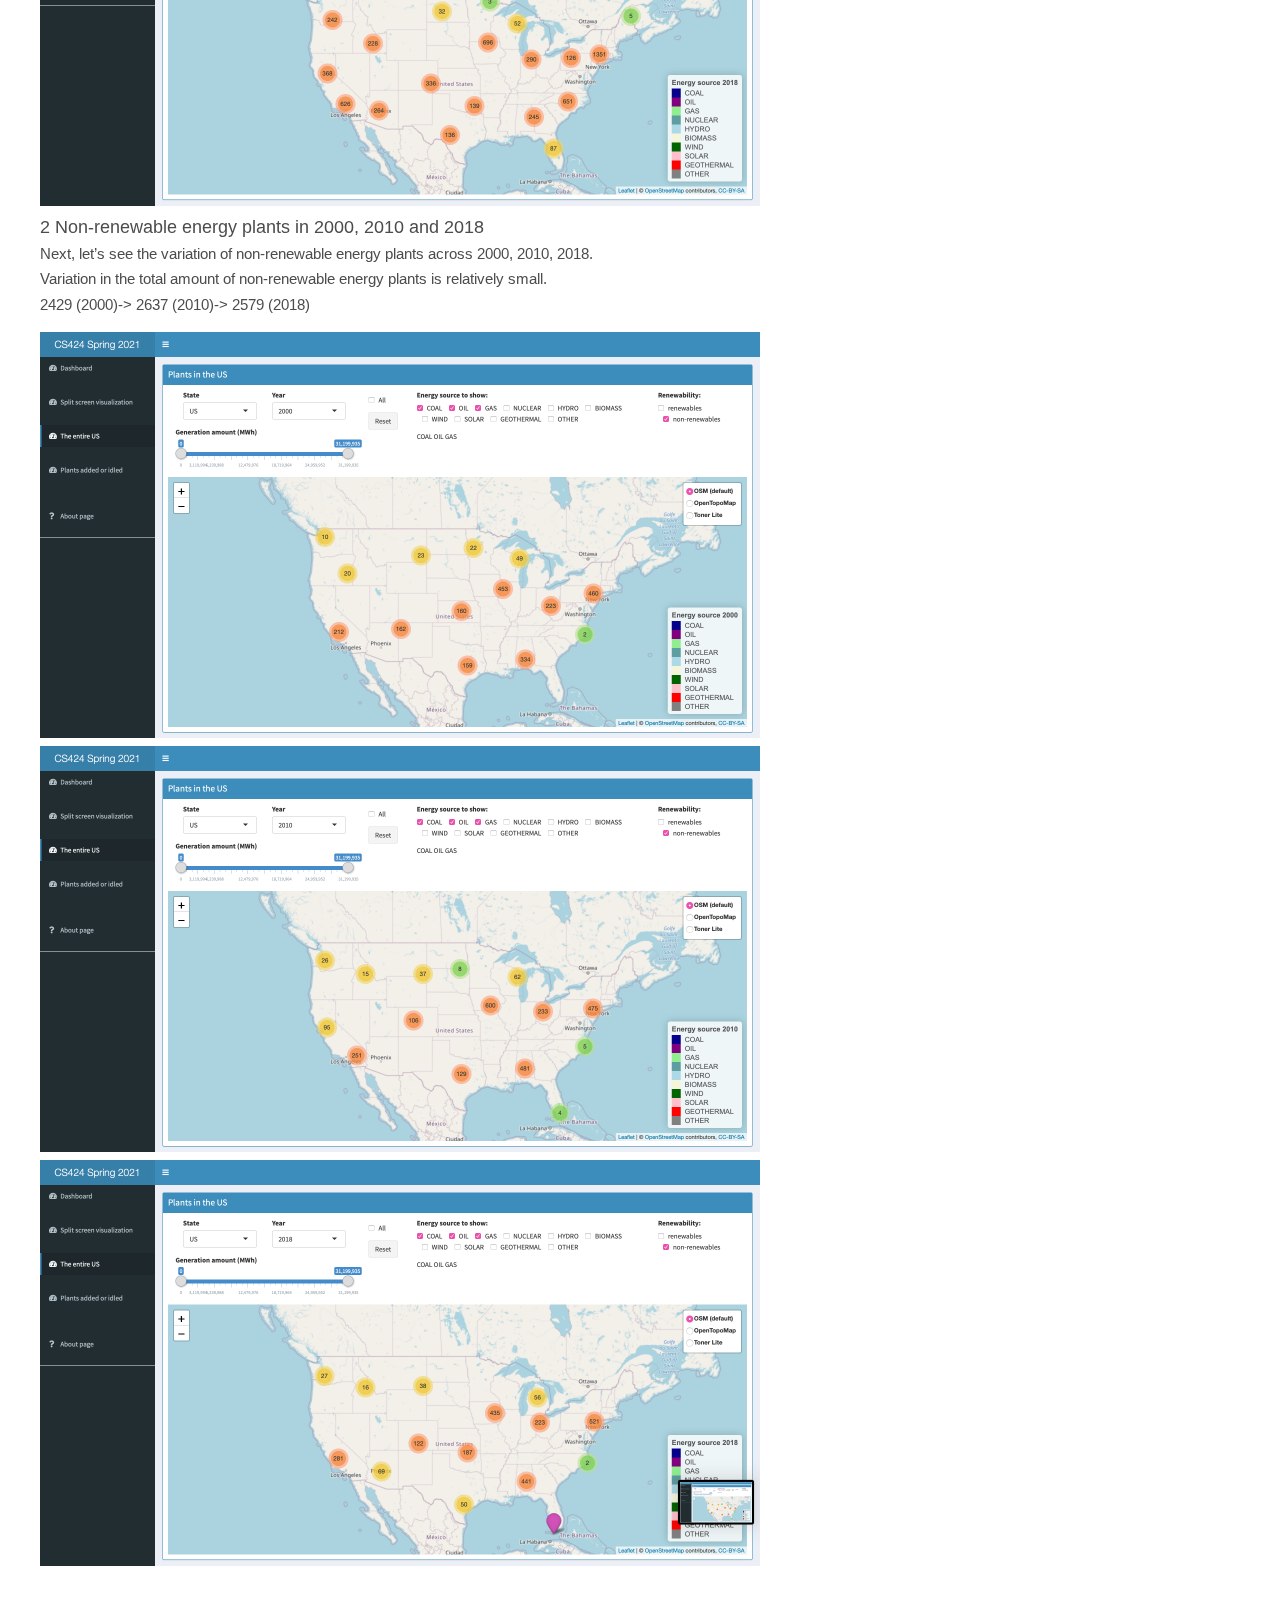
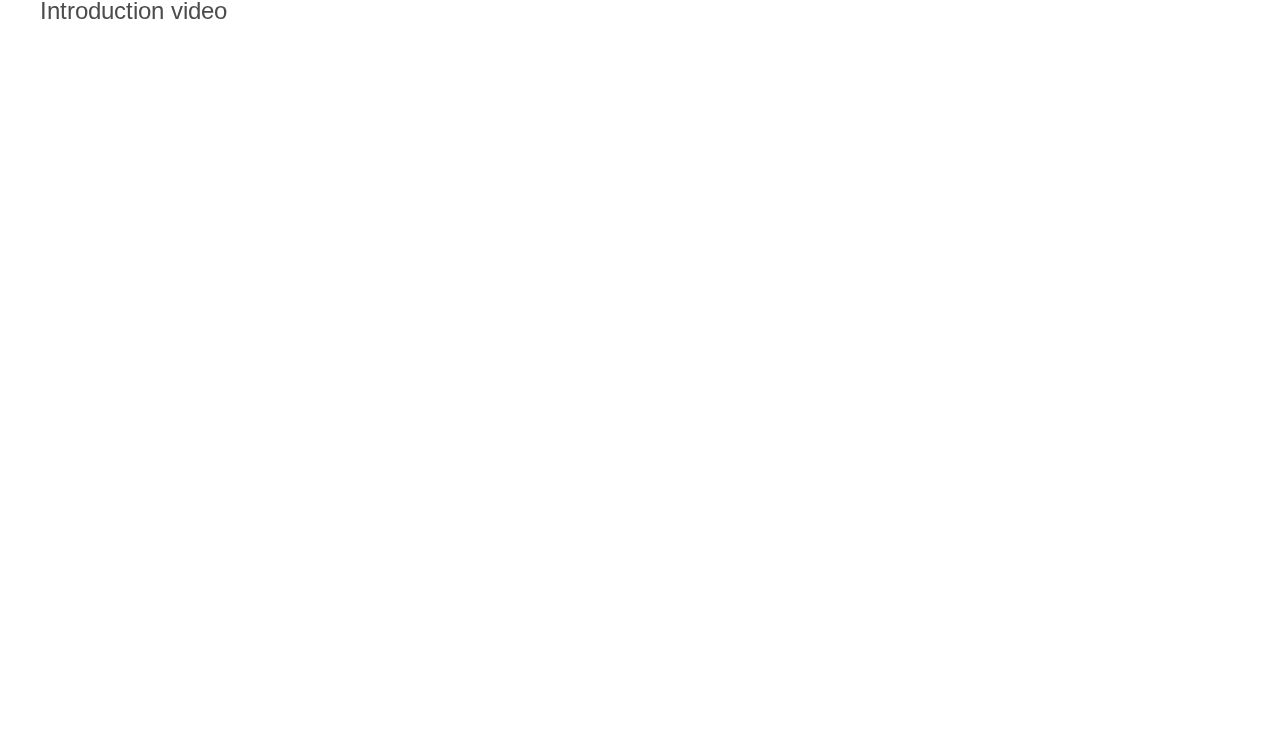
<file: project-2.html>
<!DOCTYPE HTML>
<!--
	Iridium by TEMPLATED
    templated.co @templatedco
    Released for free under the Creative Commons Attribution 3.0 license (templated.co/license)
-->
<html>
	<head>
		<title>Ting-Shao project 2</title>
		<meta http-equiv="content-type" content="text/html; charset=utf-8" />
		<meta name="description" content="" />
		<meta name="keywords" content="" />
		<link href='http://fonts.googleapis.com/css?family=Arimo:400,700' rel='stylesheet' type='text/css'>
		<!--[if lte IE 8]><script src="js/html5shiv.js"></script><![endif]-->
		<script src="http://ajax.googleapis.com/ajax/libs/jquery/1.11.0/jquery.min.js"></script>
		<script src="js/skel.min.js"></script>
		<script src="js/skel-panels.min.js"></script>
		<script src="js/init.js"></script>
		<noscript>
			<link rel="stylesheet" href="css/skel-noscript.css" />
			<link rel="stylesheet" href="css/style.css" />
			<link rel="stylesheet" href="css/style-desktop.css" />
		</noscript>
		<!--[if lte IE 8]><link rel="stylesheet" href="css/ie/v8.css" /><![endif]-->
		<!--[if lte IE 9]><link rel="stylesheet" href="css/ie/v9.css" /><![endif]-->
	</head>
	<body class="no-sidebar">

		<!-- Header -->
		<div id="header">
			<div class="container"> 
				
				<!-- Logo -->
				<div id="logo">
					<h1><a href="#">Ting-Shao</a></h1>
					<span>CS 424 Spring 2021</span>
				</div>
				
				<!-- Nav -->
				<nav id="nav">
					<ul>
						<li><a href="index.html">Homepage</a></li>
						<li><a href="project-1.html">Project 1</a></li>
						<li class="active"><a href="project-2.html">Project 2</a></li>
						<li><a href="project-3.html">Project 3</a></li>
					</ul>
				</nav>
			</div>
		</div>

		<!-- Main -->
		<div id="main">
			<div class="container">
				<div class="row"> 
					
					<!-- Content -->
					<div id="content" class="12u skel-cell-important">
						<section>
							<header>
								<h2>Project 2</h2>
								<span class="byline">Raw Power</span>
							</header>
							<a href="#" class="image full"><img src="images/pic07.jpg" alt="" /></a>
							<ul>
								<li><a href="https://tingshao667993792.shinyapps.io/project2/" target="_blank">link to my Shinyapps site</a></li>
								<li><a href="https://github.com/Ting-Shao/CS424-Project-2" target="_blank">link to github project site</a></li>
							</ul>
							<br>
							
							<FONT SIZE=7>Introduction</FONT>
								<p>This project focuses on using R, Shiny, ggplot2 and leaflet to give people an interactive interface and visualize data on electrical power generation in the US.</p>
								<p>Different from project 1, Here we dive inside the state boundaries to look at the actual locations of the different plants (based on their latitude and longitude) and see how geographic as well as political boundaries affect coal / gas / solar / hydro / etc energy production in the US.</p>
								<p>In this project, we use Leaflet, which is one of the most popular open-source libraries for interactive maps, to visualize the data. </p>
								<p>The libraries used in this project are as follows:
							<ul>
									<li>library(shiny)</li>
									<li>library(shinydashboard)</li>
									<li>library(readxl)</li>
									<li>library(ggplot2)</li>
									<li>library(lubridate)</li>
									<li>library(DT)</li>
									<li>library(jpeg)</li>
									<li>library(grid)</li>
									<li>library(leaflet)</li>
									<li>library(scales)</li>
									<li>library(usmap)</li>
									<li>library(stringr)</li>
									
								</ul>
							
							</p>
								
							
							
						<FONT SIZE=7>How to run this application</FONT>
						<p>There are four sections for this app—Plants in Illinois, Split screen visualization, Plants in the US, Plants added or idled.</p>
						
						
						<FONT SIZE=4>Plants in Illinois</FONT>
						<p>In this page, is shows a properly centered and scaled leaflet map of Illinois showing the plant data in 2018. Power plants are colored by type. </p>
						<p>For input control, There are sets of check boxes, one for each energy source, plus 'all' (where all is the default selection), renewables, and non-renewables, allowing the user to filter which energy sources are shown on the map. Besides, a reset button is offered to go back to the original view.</p>
						
						<a href="#" class="image full"><img src="images/pj2_Plants in Illinois.png" alt="Plants in Illinois.png" ></a>
						<br>
						
						<FONT SIZE=4>Split screen visualization</FONT>
						<p>On the basis of the previous page, some functions have been expanded. </p>
						<p>
							<li>Split screen:</li>
							This page split two parts allowing users to compare the plants status in different year and different state.
							<li>3 different layers:</li>
							It also allow the user to choose from 3 different useful leaflet map types—OSM, OpenTopoMap, Toner lite.
							<li>Popup function:</li>
							clicking on a marker shows the plant name, and its generation capacity (for the different types it has), the percent of the total capacity that is renewable, and the percent of the total capacity that is non-renewable
						
						</p>
						<a href="#" class="image full"><img src="images/pj2_Split screen visualization.png" alt="Split screen visualization.png" ></a>
						<br>
						
	
						<FONT SIZE=4>Plants in the US</FONT>
						<p>Compared with the above two pages, this page has more new features. </p>
						<p>
							<li>Entire US:</li>
							In addition to each of the 50 states the user would be able to pick the entire US.
							<li>Slider function:</li>
							The user could filter the showing plants by generation amount.
							<li>Cluster:</li>
							This one shows a lot of markers, so I added the cluster option to make it faster. When many markers are concentrated, cluster will be displayed
						
						</p>
						<a href="#" class="image full"><img src="images/pj2_Plants in the US.png" alt="Plants in the US.png" ></a>
						<br>
						
						<FONT SIZE=4>Plants added or idled</FONT>
						<p>
							This page shows the plants added or idled in 2010 and 2018 by Cross compare data in 2000, 2010 and 2018. Idled plants and added plants are divided into two groups. The user could use the checkbox in the map to select which group to show. 
						</p>
						<a href="#" class="image full"><img src="images/pj2_Plants added or idled.png" alt="Plants added or idled.png" ></a>	
						<br>
						
						<br>
						<br>
							<FONT SIZE=7>Data</FONT>
							<p>The original data is available from <a href="https://www.epa.gov/egrid/download-data">Environmental Protection Agency(EPA)</a>.<br>
							Mainly, we focus on </p>
								<li>eGRID2018v2 Data File (XLSX)</li>
									<p>For the first data file, we only look at data from the PLNT18 sheet. This sheet contains data from all plants in 2018 for all 50 US states.</p>
								<li>eGRID historical files (1996-2016) (ZIP)</li>
									<p>For the compressed file, we only look at EGRDPLNT00 in eGRID2000_plant.xls PLNT10 in eGRID2010_Data.xls. These sheets contain data from all plants for all 50 US states in 2000 and 2010 respectively.</p>
					<img src="images/pj2_download.png" alt="Download page in EPA" width="565" height="689">
					<p></p>
							<p>Next, I make some changes to the data files before loading them into R to shrink the size of the data files and improve efficiency.<br>
								The strategy is to keep only the columns that will be used in this project.</p>
							<p>For PLNT18 in egrid2018_data_v2.xlsx:<br>
								"SEQPLT18" "PSTATABB" "PNAME"    "ORISPL"   "LAT"      "LON"      "PLPRMFL"  "PLFUELCT" "PLNGENAN"
"PLGENACL" "PLGENAOL" "PLGENAGS" "PLGENANC" "PLGENAHY" "PLGENABM" "PLGENAWI" "PLGENASO" "PLGENAGT"
"PLGENAOF" "PLGENAOP" "PLGENATN" "PLGENATR" "PLCLPR"   "PLOLPR"   "PLGSPR"   "PLNCPR"   "PLHYPR"  
"PLBMPR"   "PLWIPR"   "PLSOPR"   "PLGTPR"   "PLOFPR"   "PLOPPR"   "PLTNPR"   "PLTRPR" 
								
					</p>
							<p>For EGRDPLNT00 in eGRID2000_plant.xls:<br>
								"SEQPLT00" "PSTATABB" "PNAME"    "ORISPL"   "LAT"      "LON"      "PLPRIMFL" "PLNGENAN" "PLGENACL"
"PLGENAOL" "PLGENAGS" "PLGENANC" "PLGENAHY" "PLGENABM" "PLGENAWI" "PLGENASO" "PLGENAGT" "PLGENAOF"
"PLGENATN" "PLGENATR" "PLCLPR"   "PLOLPR"   "PLGSPR"   "PLNCPR"   "PLHYPR"   "PLBMPR"   "PLWIPR"  
"PLSOPR"   "PLGTPR"   "PLOFPR"   "PLTNPR"   "PLTRPR"  
								
					</p>
					<p>For PLNT10 in eGRID2010_Data.xls:<br>
						"SEQPLT10" "PSTATABB" "PNAME"    "ORISPL"   "LAT"      "LON"      "PLPRMFL"  "PLFUELCT" "PLPFGNCT"
"PLNGENAN" "PLGENACL" "PLGENAOL" "PLGENAGS" "PLGENANC" "PLGENAHY" "PLGENABM" "PLGENAWI" "PLGENASO"
"PLGENAGT" "PLGENAOF" "PLGENAOP" "PLGENATN" "PLGENATR" "PLCLPR"   "PLOLPR"   "PLGSPR"   "PLNCPR"  
"PLHYPR"   "PLBMPR"   "PLWIPR"   "PLSOPR"   "PLGTPR"   "PLOFPR"   "PLOPPR"   "PLTNPR"   "PLTRPR"  
					</p>
								
								
	
						<br>
						<br>
							<FONT SIZE=7>Interesting things I found</FONT>
							<br>
								<FONT SIZE=4>1 Renewable energy plants in 2000, 2010 and 2018</FONT>
									<p>I use the third visualization to see the renewable sources in the entire US. Compare difference between 2000, 2010, 2018. We can easily see the trend that the number of renewable energy plants has been rising.</p>
									
						<img src="images/pj2_i1_2000.png" alt="" width="720" height="406"/><br>
						<img src="images/pj2_i1_2010.png" alt="" width="720" height="406"/><br>
						<img src="images/pj2_i1_2018.png" alt="" width="720" height="406"/>
						<br>
						<FONT SIZE=4>2 Non-renewable energy plants in 2000, 2010 and 2018</FONT>
						<p>
							Next, let’s see the variation of non-renewable energy plants across 2000, 2010, 2018.<br>
							Variation in the total amount of non-renewable energy plants is relatively small.<br>
							2429 (2000)-> 2637 (2010)-> 2579 (2018)
						</p>
						<img src="images/pj2_i2_2000.png" alt="" width="720" height="406"/><br>
						<img src="images/pj2_i2_2010.png" alt="" width="720" height="406"/><br>
						<img src="images/pj2_i2_2018.png" alt="" width="720" height="406"/>
								
								
						<br>
						<br>
							<FONT SIZE=5>Introduction video</FONT><br>
						<iframe width="884" height="497" src="https://www.youtube.com/embed/pbOL7paHjt0" frameborder="0" allow="accelerometer; autoplay; clipboard-write; encrypted-media; gyroscope; picture-in-picture" allowfullscreen></iframe>
								<br>
							
					<br>

	
					            
							
						</section>
					</div>
					
				</div>
			</div>
		</div>



		<!-- Copyright -->
		<div id="copyright">
			<div class="container">
				Design: <a href="http://templated.co">TEMPLATED</a> Images: <a href="http://unsplash.com">Unsplash</a> (<a href="http://unsplash.com/cc0">CC0</a>)
			</div>
		</div>
		
	</body>
</file>
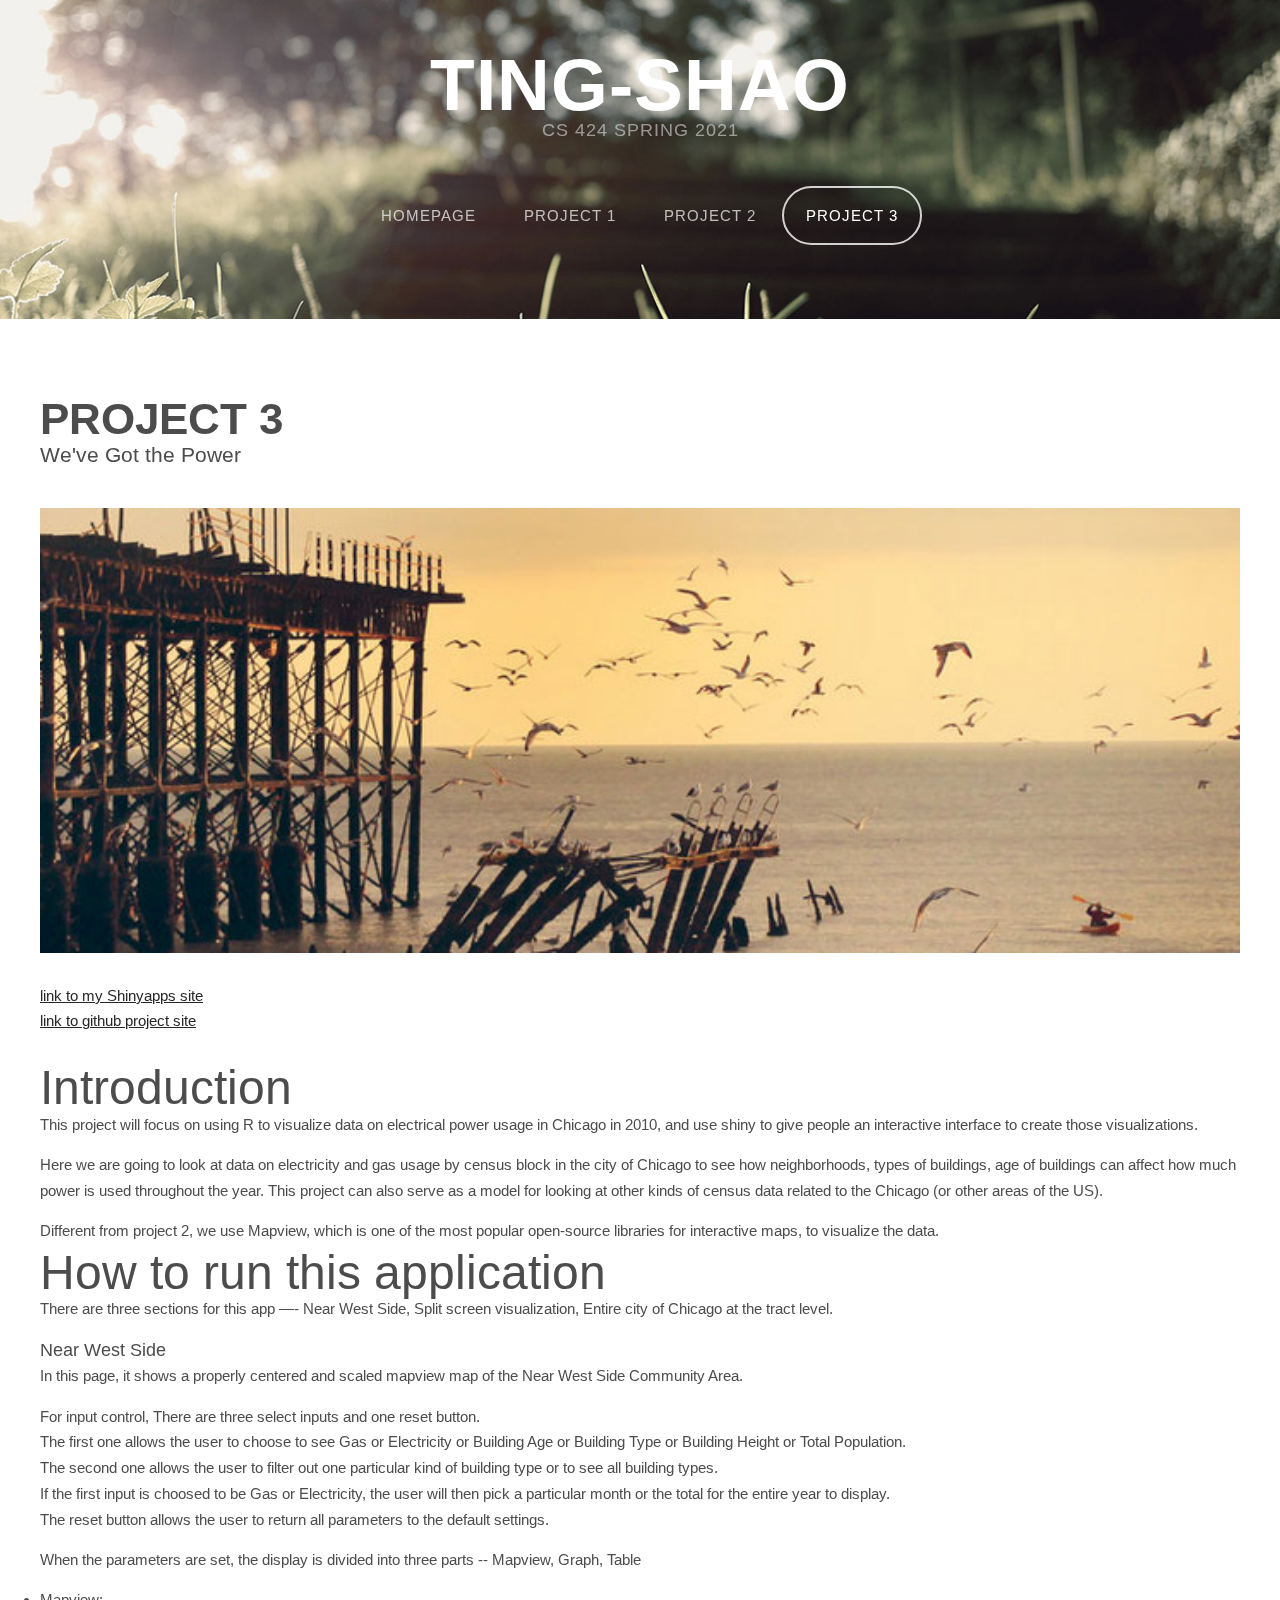
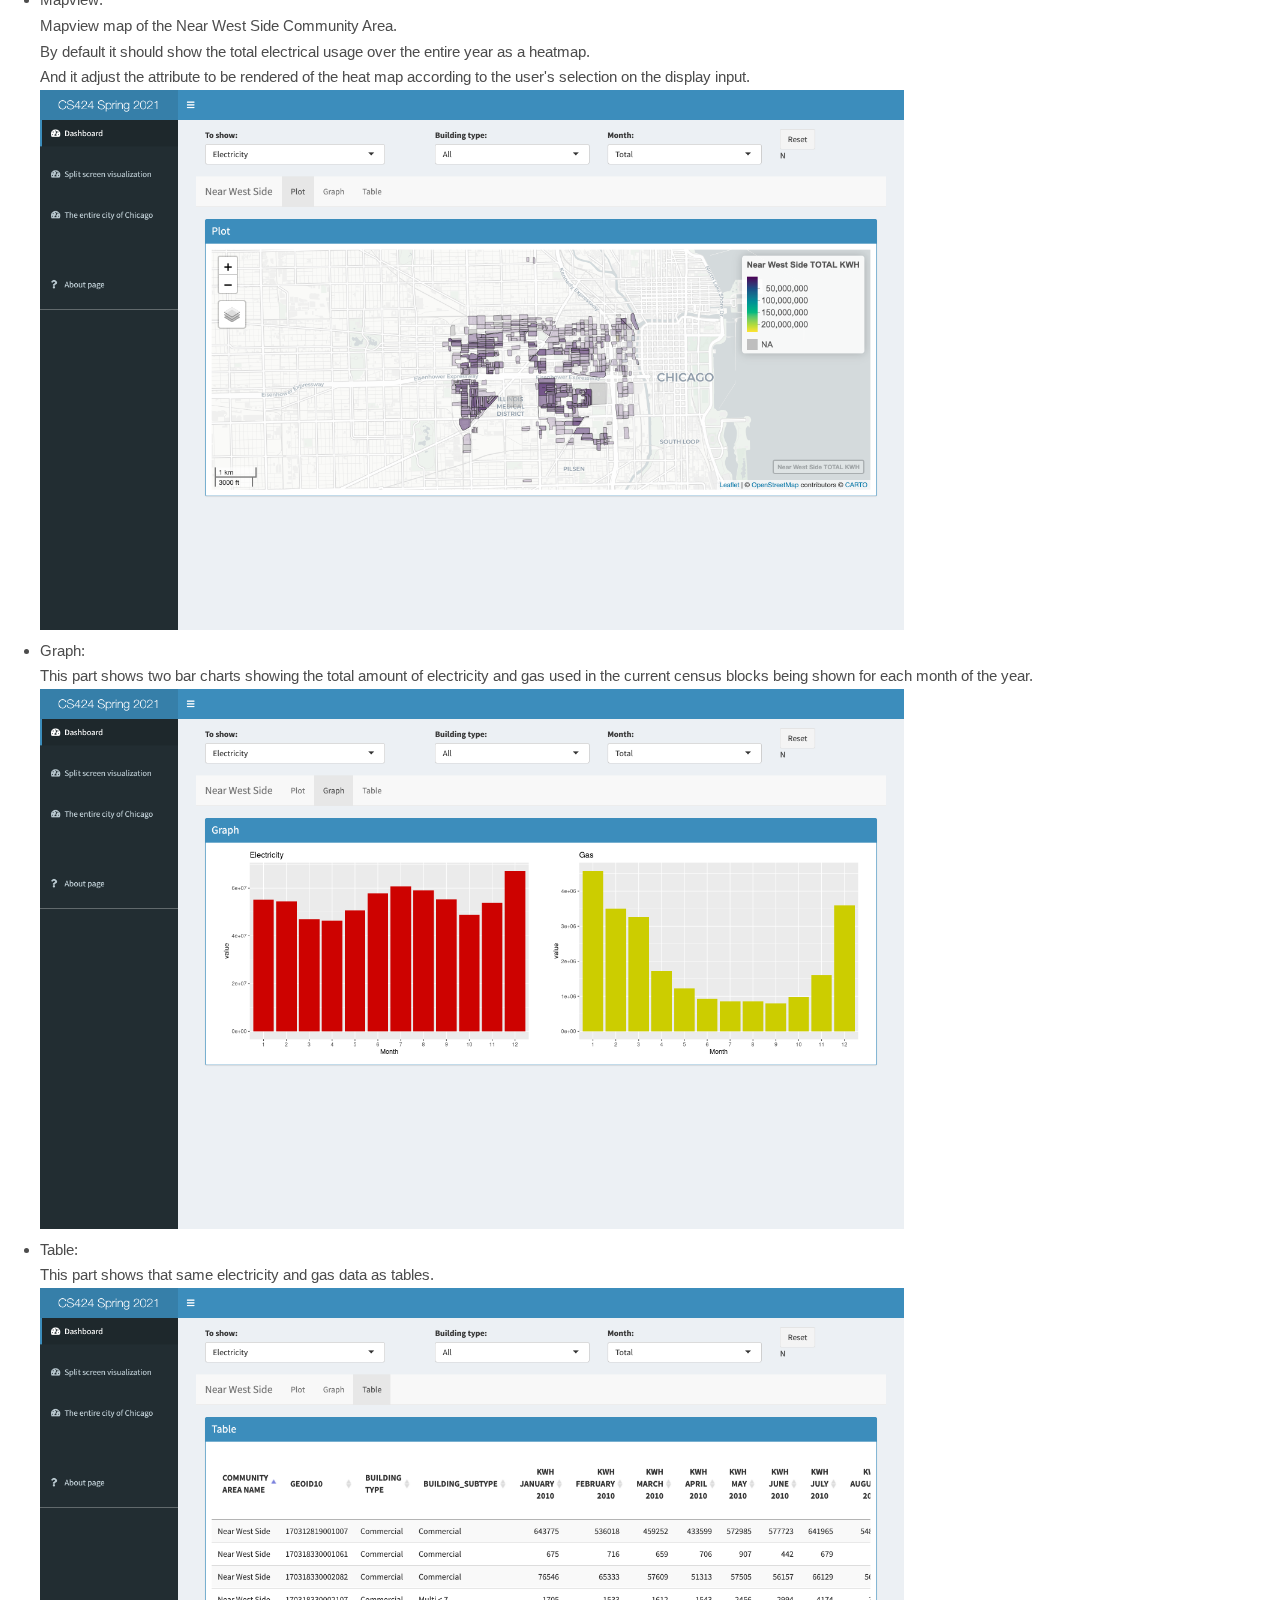
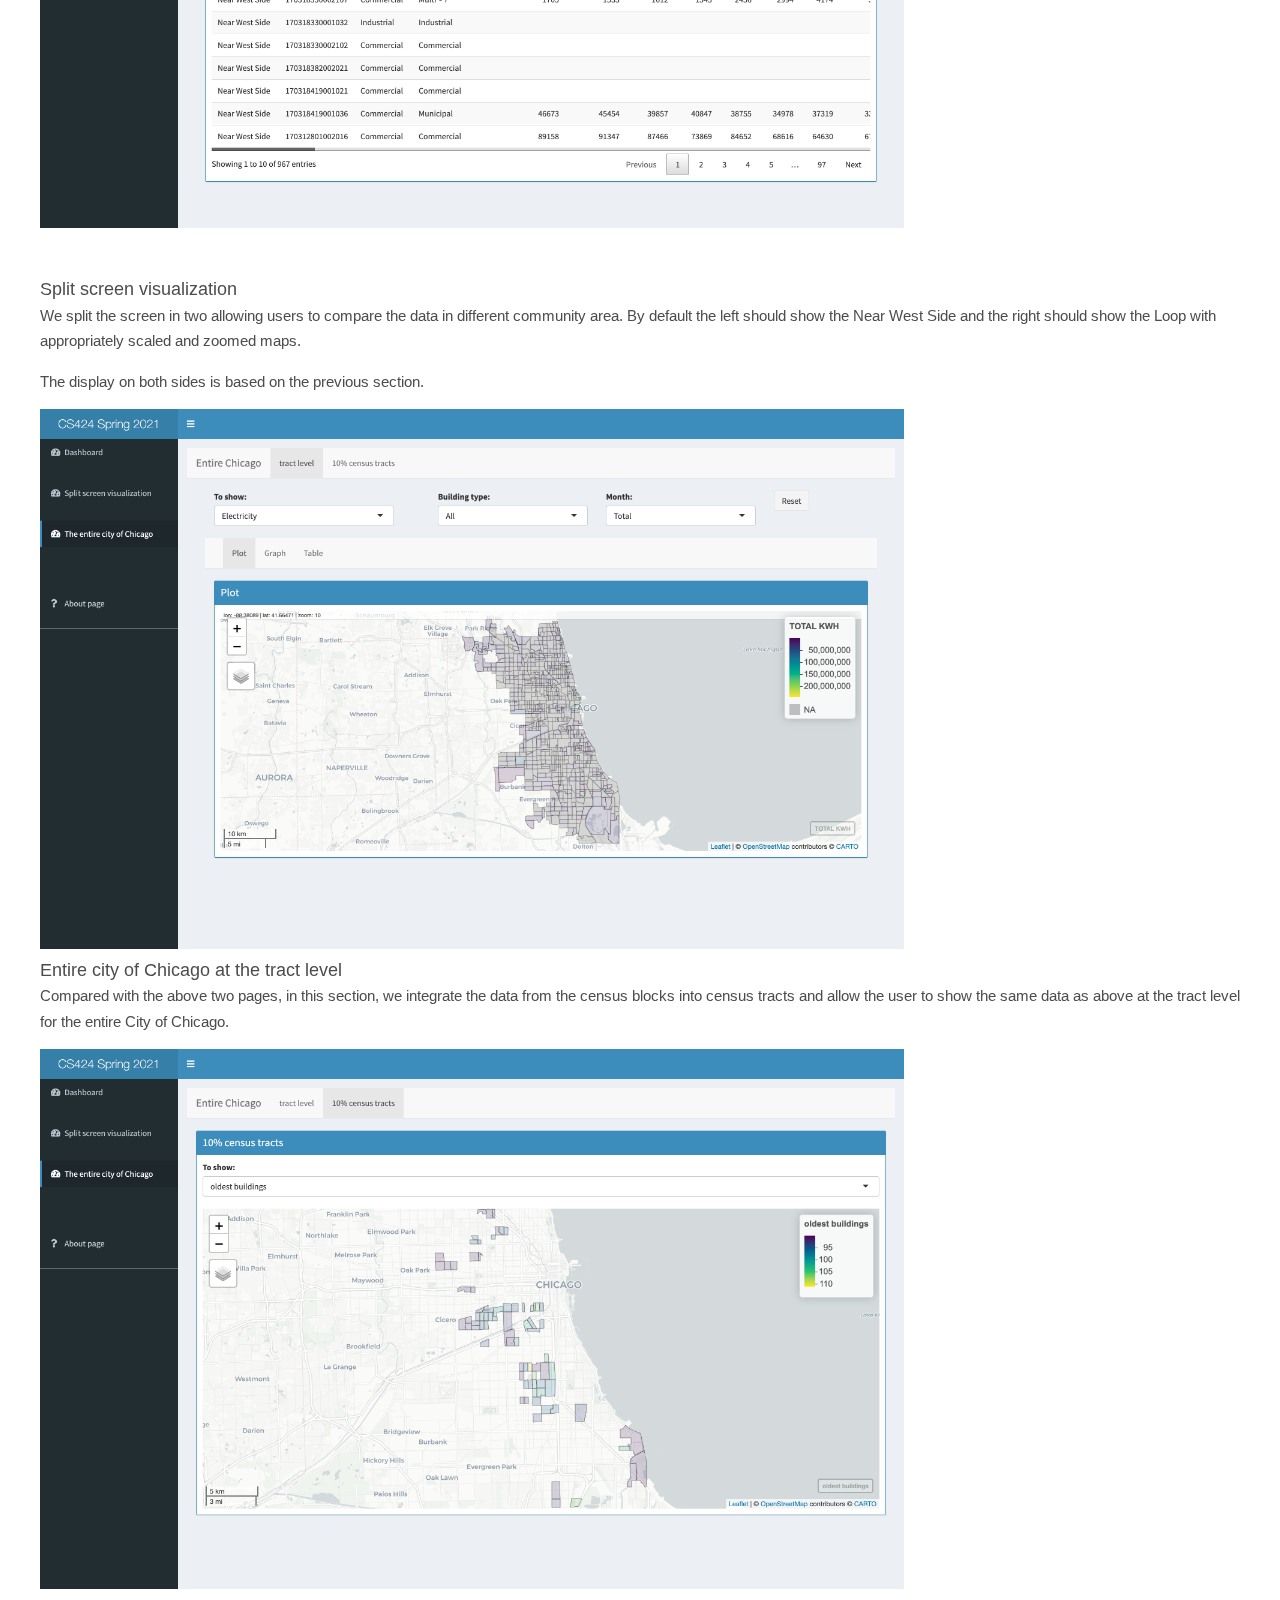
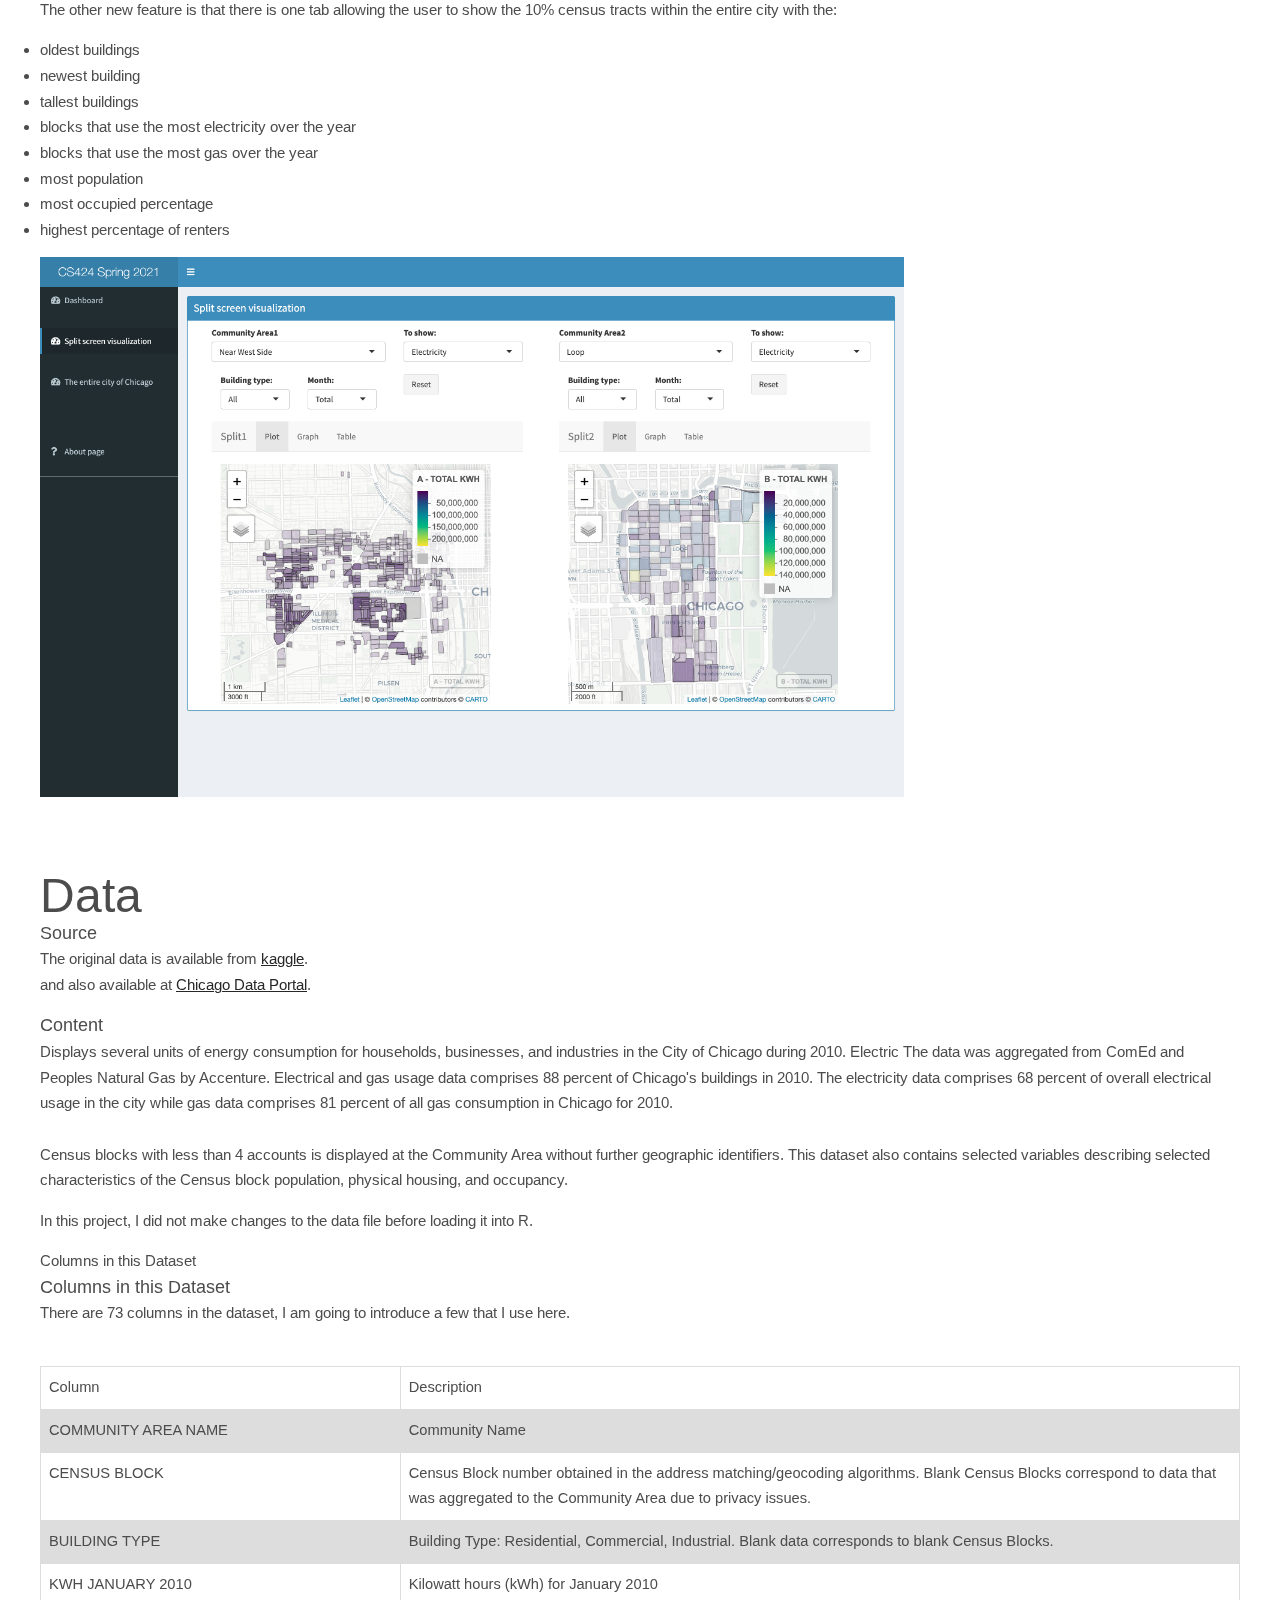
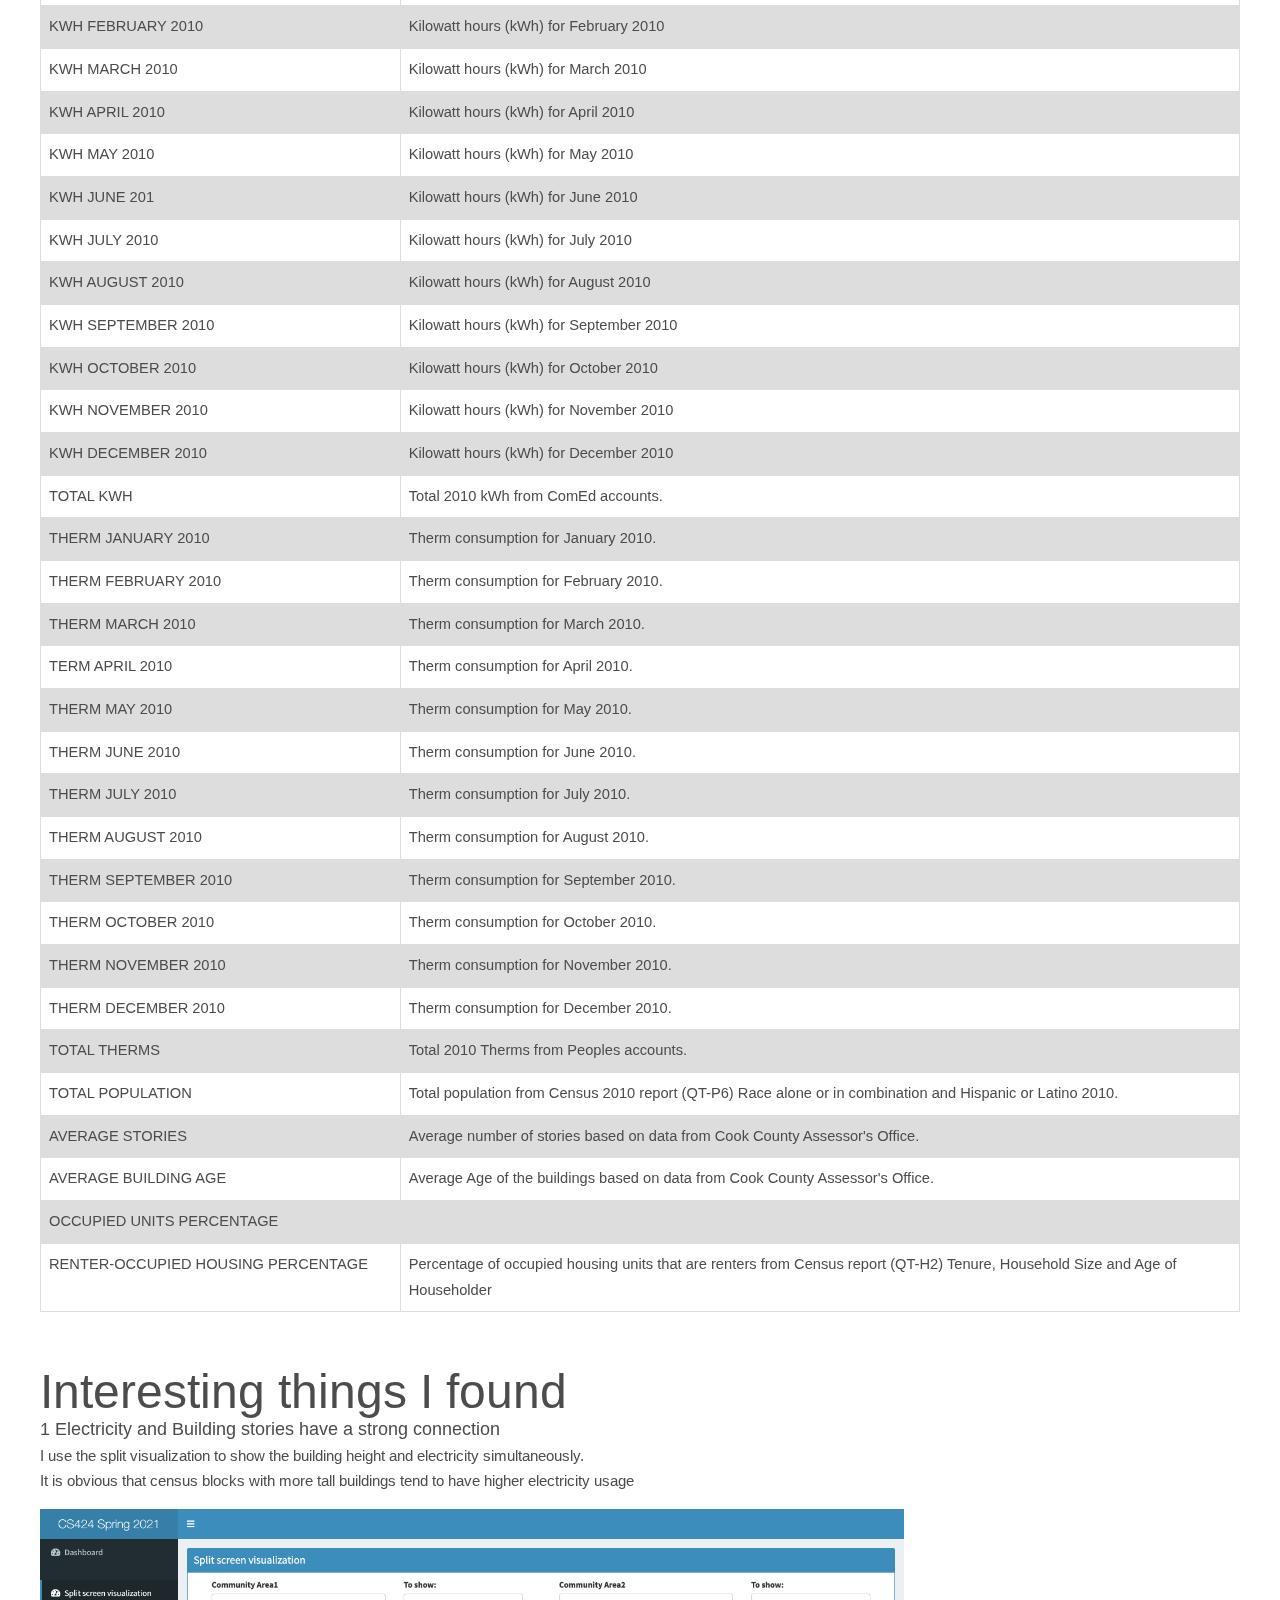
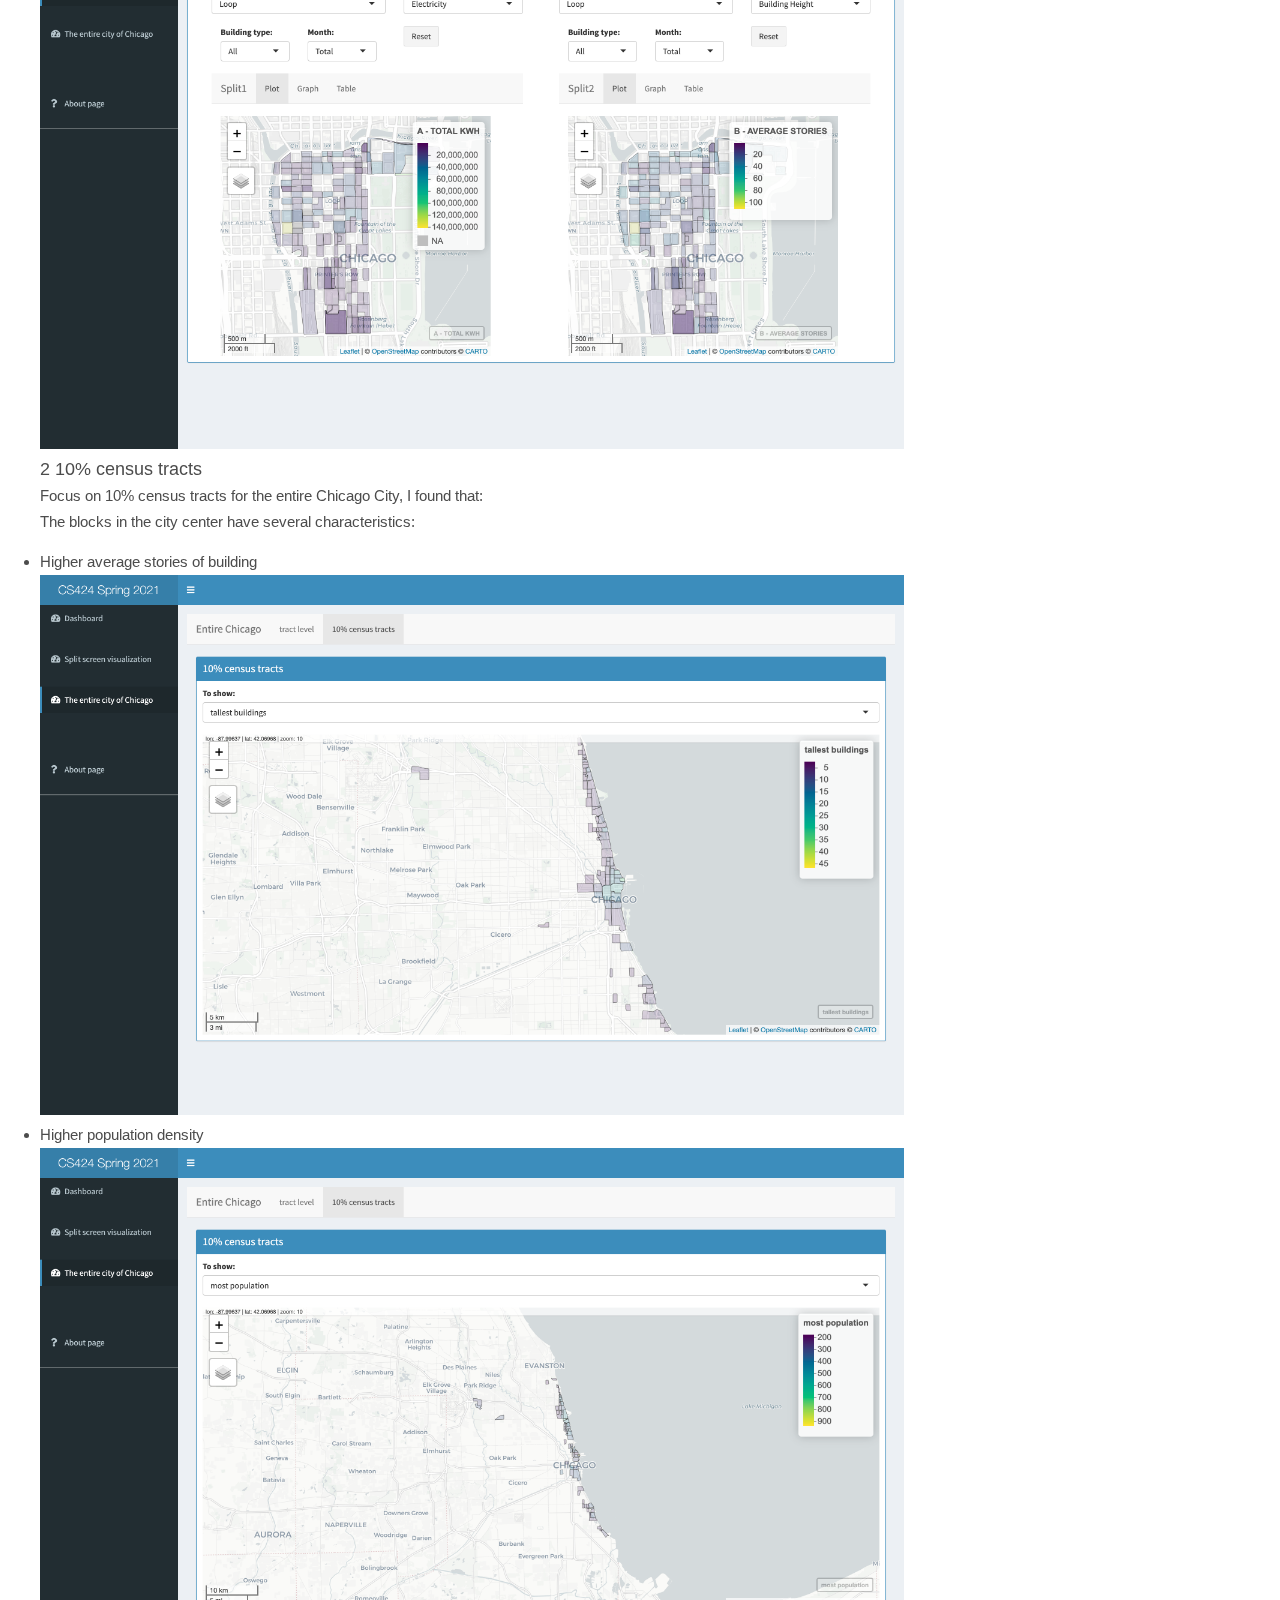
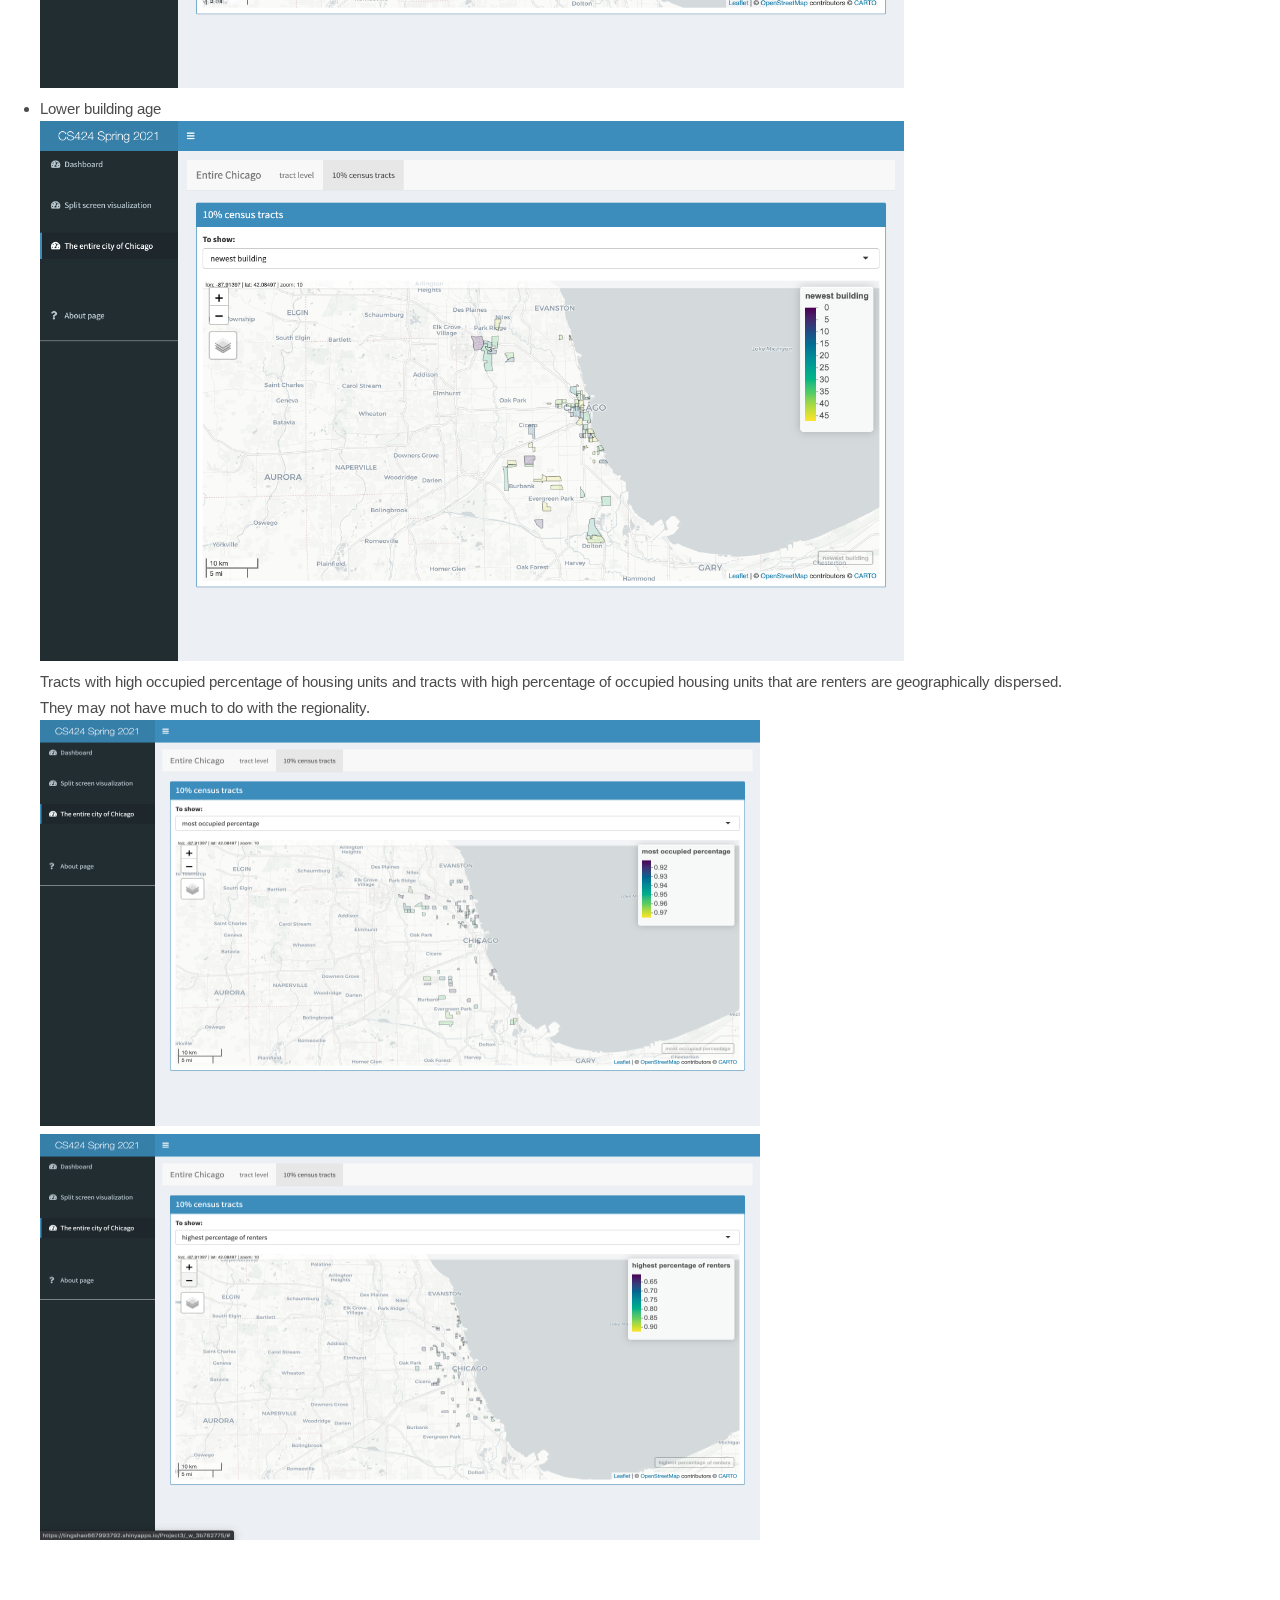
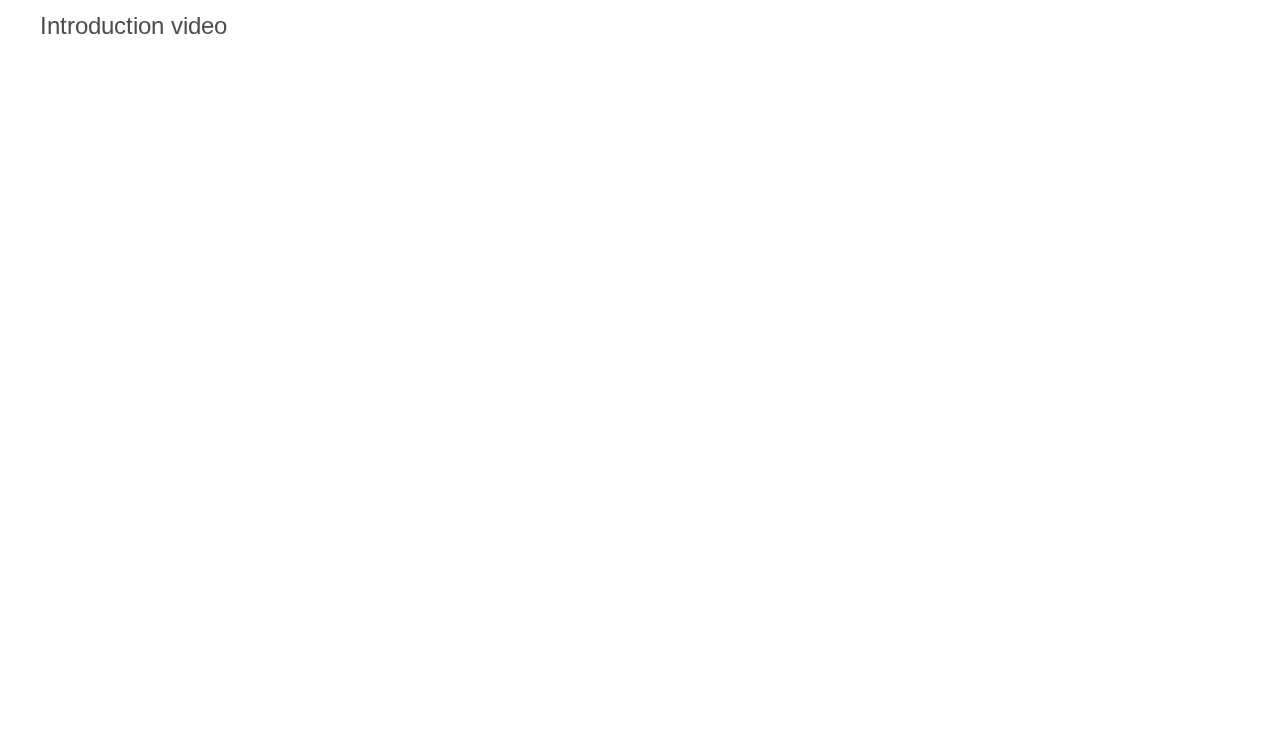
<file: project-3.html>
<!DOCTYPE HTML>
<!--
	Iridium by TEMPLATED
    templated.co @templatedco
    Released for free under the Creative Commons Attribution 3.0 license (templated.co/license)
-->
<html>
	<head>
		<title>Ting-Shao project 3</title>
		<meta http-equiv="content-type" content="text/html; charset=utf-8" />
		<meta name="description" content="" />
		<meta name="keywords" content="" />
		<link href='http://fonts.googleapis.com/css?family=Arimo:400,700' rel='stylesheet' type='text/css'>
		<!--[if lte IE 8]><script src="js/html5shiv.js"></script><![endif]-->
		<script src="http://ajax.googleapis.com/ajax/libs/jquery/1.11.0/jquery.min.js"></script>
		<script src="js/skel.min.js"></script>
		<script src="js/skel-panels.min.js"></script>
		<script src="js/init.js"></script>
		<noscript>
			<link rel="stylesheet" href="css/skel-noscript.css" />
			<link rel="stylesheet" href="css/style.css" />
			<link rel="stylesheet" href="css/style-desktop.css" />
		</noscript>
		<!--[if lte IE 8]><link rel="stylesheet" href="css/ie/v8.css" /><![endif]-->
		<!--[if lte IE 9]><link rel="stylesheet" href="css/ie/v9.css" /><![endif]-->
		
		<style>
		table {
		  font-family: arial, sans-serif;
		  border-collapse: collapse;
		  width: 100%;
		}
		th.column {
		  width: 30%
		}
/* 		th.discription {
		  width: 70%; 
		} */



		td, th {
		  border: 1px solid #dddddd;
		  text-align: left;
		  padding: 8px;
		}

		tr:nth-child(even) {
		  background-color: #dddddd;
		}
		</style>
	</head>
	<body class="no-sidebar">

		<!-- Header -->
		<div id="header">
			<div class="container"> 
				
				<!-- Logo -->
				<div id="logo">
					<h1><a href="#">Ting-Shao</a></h1>
					<span>CS 424 Spring 2021</span>
				</div>
				
				<!-- Nav -->
				<nav id="nav">
					<ul>
						<li><a href="index.html">Homepage</a></li>
						<li><a href="project-1.html">Project 1</a></li>
						<li><a href="project-2.html">Project 2</a></li>
						<li class="active"><a href="project-3.html">Project 3</a></li>
					</ul>
				</nav>
			</div>
		</div>

		<!-- Main -->
		<div id="main">
			<div class="container">
				<div class="row"> 
					
					<!-- Content -->
					<div id="content" class="12u skel-cell-important">
						<section>
							<header>
								<h2>Project 3</h2>
								<span class="byline">We've Got the Power</span>
							</header>
							<a href="#" class="image full"><img src="images/pic07.jpg" alt="" /></a>
							<ul>
								<li><a href="https://tingshao667993792.shinyapps.io/Project3/" target="_blank">link to my Shinyapps site</a></li>
								<li><a href="https://github.com/Ting-Shao/CS424-Project-3" target="_blank">link to github project site</a></li>
							</ul>
							<br>
							
							<FONT SIZE=7>Introduction</FONT>
								<p>This project will focus on using R to visualize data on electrical power usage in Chicago in 2010, and use shiny to give people an interactive interface to create those visualizations.</p>
								<p>Here we are going to look at data on electricity and gas usage by census block in the city of Chicago to see how neighborhoods, types of buildings, age of buildings can affect how much power is used throughout the year. This project can also serve as a model for looking at other kinds of census data related to the Chicago (or other areas of the US).</p>
								<p>Different from project 2, we use Mapview, which is one of the most popular open-source libraries for interactive maps, to visualize the data. </p>
								
								
							
							
						<FONT SIZE=7>How to run this application</FONT>
						<p>There are three sections for this app —- Near West Side, Split screen visualization, Entire city of Chicago at the tract level.</p>
						
						
						<FONT SIZE=4>Near West Side</FONT>
						<p>In this page, it shows a properly centered and scaled mapview map of the Near West Side Community Area.</p>
						<p>For input control, There are three select inputs and one reset button. <br>
							The first one allows the user to choose to see Gas or Electricity or Building Age or Building Type or Building Height or Total Population.<br>
							The second one allows the user to filter out one particular kind of building type or to see all building types.<br>
							If the first input is choosed to be Gas or Electricity, the user will then pick a particular month or the total for the entire year to display.<br>
							The reset button allows the user to return all parameters to the default settings.</p>
						<p>When the parameters are set, the display is divided into three parts -- Mapview, Graph, Table</p>
						
						<p>
							<li>Mapview:</li>
							Mapview map of the Near West Side Community Area.<br>
							By default it should show the total electrical usage over the entire year as a heatmap.<br>
							And it adjust the attribute to be rendered of the heat map according to the user's selection on the display input.<br>
							<img src="images/pj3_NWS_mapview.png" alt="pj3_NWS_mapview.png" width="864" height="540">
							<li>Graph:</li>
							This part shows two bar charts showing the total amount of electricity and gas used in the current census blocks being shown for each month of the year.<br>
							<img src="images/pj3_NWS_graph.png" alt="pj3_NWS_graph.png" wwidth="864" height="540">
							<li>Table:</li>
							This part shows that same electricity and gas data as tables.<br>
							<img src="images/pj3_NWS_table.png" alt="pj3_NWS_table.png" width="864" height="540" >
						
						</p>

						<br>
						
						<FONT SIZE=4>Split screen visualization</FONT>
						<p>We split the screen in two allowing users to compare the data in different community area. By default the left should show the Near West Side and the right should show the Loop with appropriately scaled and zoomed maps.</p>
						<p>The display on both sides is based on the previous section.</p>
						<img src="images/pj3_entrie_tract.png" alt="pj3_entrie_tract" width="864" height="540" >
						<br>
						
	
						<FONT SIZE=4>Entire city of Chicago at the tract level</FONT>
						<p>Compared with the above two pages, in this section, we integrate the data from the census blocks into census tracts and allow the user to show the same data as above at the tract level for the entire City of Chicago.  </p>
						<img src="images/pj3_entire_10.png" alt="pj3_entire_10.png" width="864" height="540" >
						<p>The other new feature is that there is one tab allowing the user to show the 10% census tracts within the entire city with the:
							<li>oldest buildings</li>
							<li>newest building</li>
							<li>tallest buildings</li>
							<li>blocks that use the most electricity over the year</li>
							<li>blocks that use the most gas over the year</li>
							<li>most population</li>
							<li>most occupied percentage</li>
							<li>highest percentage of renters</li>  
						</p>
						<img src="images/pj3_split_mapview.png" alt="pj3_split_mapview.png" width="864" height="540" >
						<br>
						
						
						<br>
						
						<br>
						<br>
						<FONT SIZE=7>Data</FONT>
							<p>
								<FONT SIZE=4>Source</FONT><br>
								The original data is available from <a href="https://www.kaggle.com/chicago/chicago-energy-usage-2010">kaggle</a>.<br>

								and also available at <a href="https://data.cityofchicago.org/Environment-Sustainable-Development/Energy-Usage-2010/8yq3-m6wp">Chicago Data Portal</a>.<br>
							</p>
							<p>
								<FONT SIZE=4>Content</FONT><br>
								Displays several units of energy consumption for households, businesses, and industries in the City of Chicago during 2010. Electric The data was aggregated from ComEd and Peoples Natural Gas by Accenture. Electrical and gas usage data comprises 88 percent of Chicago's buildings in 2010. The electricity data comprises 68 percent of overall electrical usage in the city while gas data comprises 81 percent of all gas consumption in Chicago for 2010.<br>
								<br>
								Census blocks with less than 4 accounts is displayed at the Community Area without further geographic identifiers. This dataset also contains selected variables describing selected characteristics of the Census block population, physical housing, and occupancy.<br>
								
							</p>
							<p>
								In this project, I did not make changes to the data file before loading it into R.
							</p>
							Columns in this Dataset
							<p>
								<FONT SIZE=4>Columns in this Dataset</FONT><br>
								There are 73 columns in the dataset, I am going to introduce a few that I use here.<br>
								<br>
							</p>
							<table>
							  <tr>
							    <th class="column">Column</th>
							    <th>Description</th>
							  </tr>
								
								<tr>
									<th>COMMUNITY AREA NAME </th>
									<th>Community Name</th>
								</tr>
								<tr>
									<th>CENSUS BLOCK</th> 
									<th>Census Block number obtained in the address matching/geocoding algorithms. Blank Census Blocks correspond to data that was aggregated to the Community Area due to privacy issues.</th>
									
								</tr>
								<tr>
									<th>BUILDING TYPE</th>
									<th>Building Type: Residential, Commercial, Industrial. Blank data corresponds to blank Census Blocks.</th>
								</tr>
								<tr>
									<th>KWH JANUARY 2010</th>
									<th>Kilowatt hours (kWh) for January 2010</th>
								</tr>
								<tr>
									<th>KWH FEBRUARY 2010</th>
									<th>Kilowatt hours (kWh) for February 2010</th>
								</tr>
								<tr>
									<th>KWH MARCH 2010</th>
									<th>Kilowatt hours (kWh) for March 2010</th>
								</tr>
								<tr>
									<th>KWH APRIL 2010</th>
									<th>Kilowatt hours (kWh) for April 2010</th>
								</tr>
								<tr>
									<th>KWH MAY 2010</th>
									<th>Kilowatt hours (kWh) for May 2010</th>
								</tr>
								<tr>
									<th>KWH JUNE 201</th>
									<th>Kilowatt hours (kWh) for June 2010</th>
								</tr>
								<tr>
									<th>KWH JULY 2010</th>
									<th>Kilowatt hours (kWh) for July 2010</th>
								</tr>
								<tr>
									<th>KWH AUGUST 2010</th>
									<th>Kilowatt hours (kWh) for August 2010</th>
								</tr>
								<tr>
									<th>KWH SEPTEMBER 2010</th>
									<th>Kilowatt hours (kWh) for September 2010</th>
								</tr>
								<tr>
									<th>KWH OCTOBER 2010</th>
									<th>Kilowatt hours (kWh) for October 2010</th>
								</tr>
								<tr>
									<th>KWH NOVEMBER 2010</th>
									<th>Kilowatt hours (kWh) for November 2010</th>
								</tr>
								<tr>
									<th>KWH DECEMBER 2010</th>
									<th>Kilowatt hours (kWh) for December 2010</th>
								</tr>
								<tr>
									<th>TOTAL KWH</th>
									<th>Total 2010 kWh from ComEd accounts.</th>
								</tr>
								<tr>
									<th>THERM JANUARY 2010</th>
									<th>Therm consumption for January 2010.</th>
								</tr>
								<tr>
									<th>THERM FEBRUARY 2010</th>
									<th>Therm consumption for February 2010.</th>
								</tr>
								<tr>
									<th>THERM MARCH 2010</th>
									<th>Therm consumption for March 2010.</th>
								</tr>
								<tr>
									<th>TERM APRIL 2010</th>
									<th>Therm consumption for April 2010.</th>
								</tr>
								<tr>
									<th>THERM MAY 2010</th>
									<th>Therm consumption for May 2010.</th>
								</tr>
								<tr>
									<th>THERM JUNE 2010</th>
									<th>Therm consumption for June 2010.</th>
								</tr>
								<tr>
									<th>THERM JULY 2010</th>
									<th>Therm consumption for July 2010.</th>
								</tr>
								<tr>
									<th>THERM AUGUST 2010</th>
									<th>Therm consumption for August 2010.</th>
								</tr>
								<tr>
									<th>THERM SEPTEMBER 2010</th>
									<th>Therm consumption for September 2010.</th>
								</tr>
								<tr>
									<th>THERM OCTOBER 2010</th>
									<th>Therm consumption for October 2010.</th>
								</tr>
								<tr>
									<th>THERM NOVEMBER 2010</th>
									<th>Therm consumption for November 2010.</th>
								</tr>
								<tr>
									<th>THERM DECEMBER 2010</th>
									<th>Therm consumption for December 2010.</th>
								</tr>
								<tr>
									<th>TOTAL THERMS</th>
									<th>Total 2010 Therms from Peoples accounts.</th>
								</tr>
								<tr>
									<th>TOTAL POPULATION</th>
									<th>Total population from Census 2010 report (QT-P6) Race alone or in combination and Hispanic or Latino 2010.</th>
								</tr>
								<tr>
									<th>AVERAGE STORIES</th>
									<th>Average number of stories based on data from Cook County Assessor's Office.</th>
								</tr>
								<tr>
									<th>AVERAGE BUILDING AGE</th>
									<th>Average Age of the buildings based on data from Cook County Assessor's Office.</th>
								</tr>
								<tr>
									<th>OCCUPIED UNITS PERCENTAGE</th>
									<th></th>
								</tr>
								<tr>
									<th>RENTER-OCCUPIED HOUSING PERCENTAGE</th>
									<th>Percentage of occupied housing units that are renters from Census report (QT-H2) Tenure, Household Size and Age of Householder</th>
								</tr>
							</table>
							
							
							
					
								
								
	
						<br>
						<br>
							<FONT SIZE=7>Interesting things I found</FONT>
							<br>
							
							<FONT SIZE=4>1 Electricity and Building stories have a strong connection</FONT>
							<p>
								I use the split visualization to show the building height and electricity simultaneously.<br>
								It is obvious that census blocks with more tall buildings tend to have higher electricity usage<br>
							</p>
							<img src="images/pj3_i_EandB.png" alt="" width="864" height="540" ><br>
						
							<FONT SIZE=4>2 10% census tracts </FONT>
							<p>
								Focus on 10% census tracts for the entire Chicago City, I found that:<br>
								
								The blocks in the city center have several characteristics:
								<li>Higher average stories of building</li>
								<img src="images/pj3_i_tallestbuilding.png" alt="" width="864" height="540" ><br>
								<li>Higher population density</li>
								<img src="images/pj3_i_mostpopulation.png" alt="" width="864" height="540" ><br>
								<li>Lower building age </li>
								<img src="images/pj3_i_newestbuilding.png" alt="" width="864" height="540" ><br>
								
								Tracts with high occupied percentage of housing units and tracts with high percentage of occupied housing units that are renters are geographically dispersed.<br> 
								They may not have much to do with the regionality.<br>
								<img src="images/pj3_i_mostoccupied.png" alt="" width="720" height="406"/><br>
								<img src="images/pj3_i_hprenter.png" alt="" width="720" height="406"/><br>
								
							</p>
								
								
						<br>
						<br>
							<FONT SIZE=5>Introduction video</FONT><br>
						<iframe width="882" height="496" src="https://www.youtube.com/embed/ARlWGE1Ra24" title="YouTube video player" frameborder="0" allow="accelerometer; autoplay; clipboard-write; encrypted-media; gyroscope; picture-in-picture" allowfullscreen></iframe>
								<br>
							
					<br>

	
					            
							
						</section>
					</div>
					
				</div>
			</div>
		</div>



		<!-- Copyright -->
		<div id="copyright">
			<div class="container">
				Design: <a href="http://templated.co">TEMPLATED</a> Images: <a href="http://unsplash.com">Unsplash</a> (<a href="http://unsplash.com/cc0">CC0</a>)
			</div>
		</div>
		
	</body>
</file>
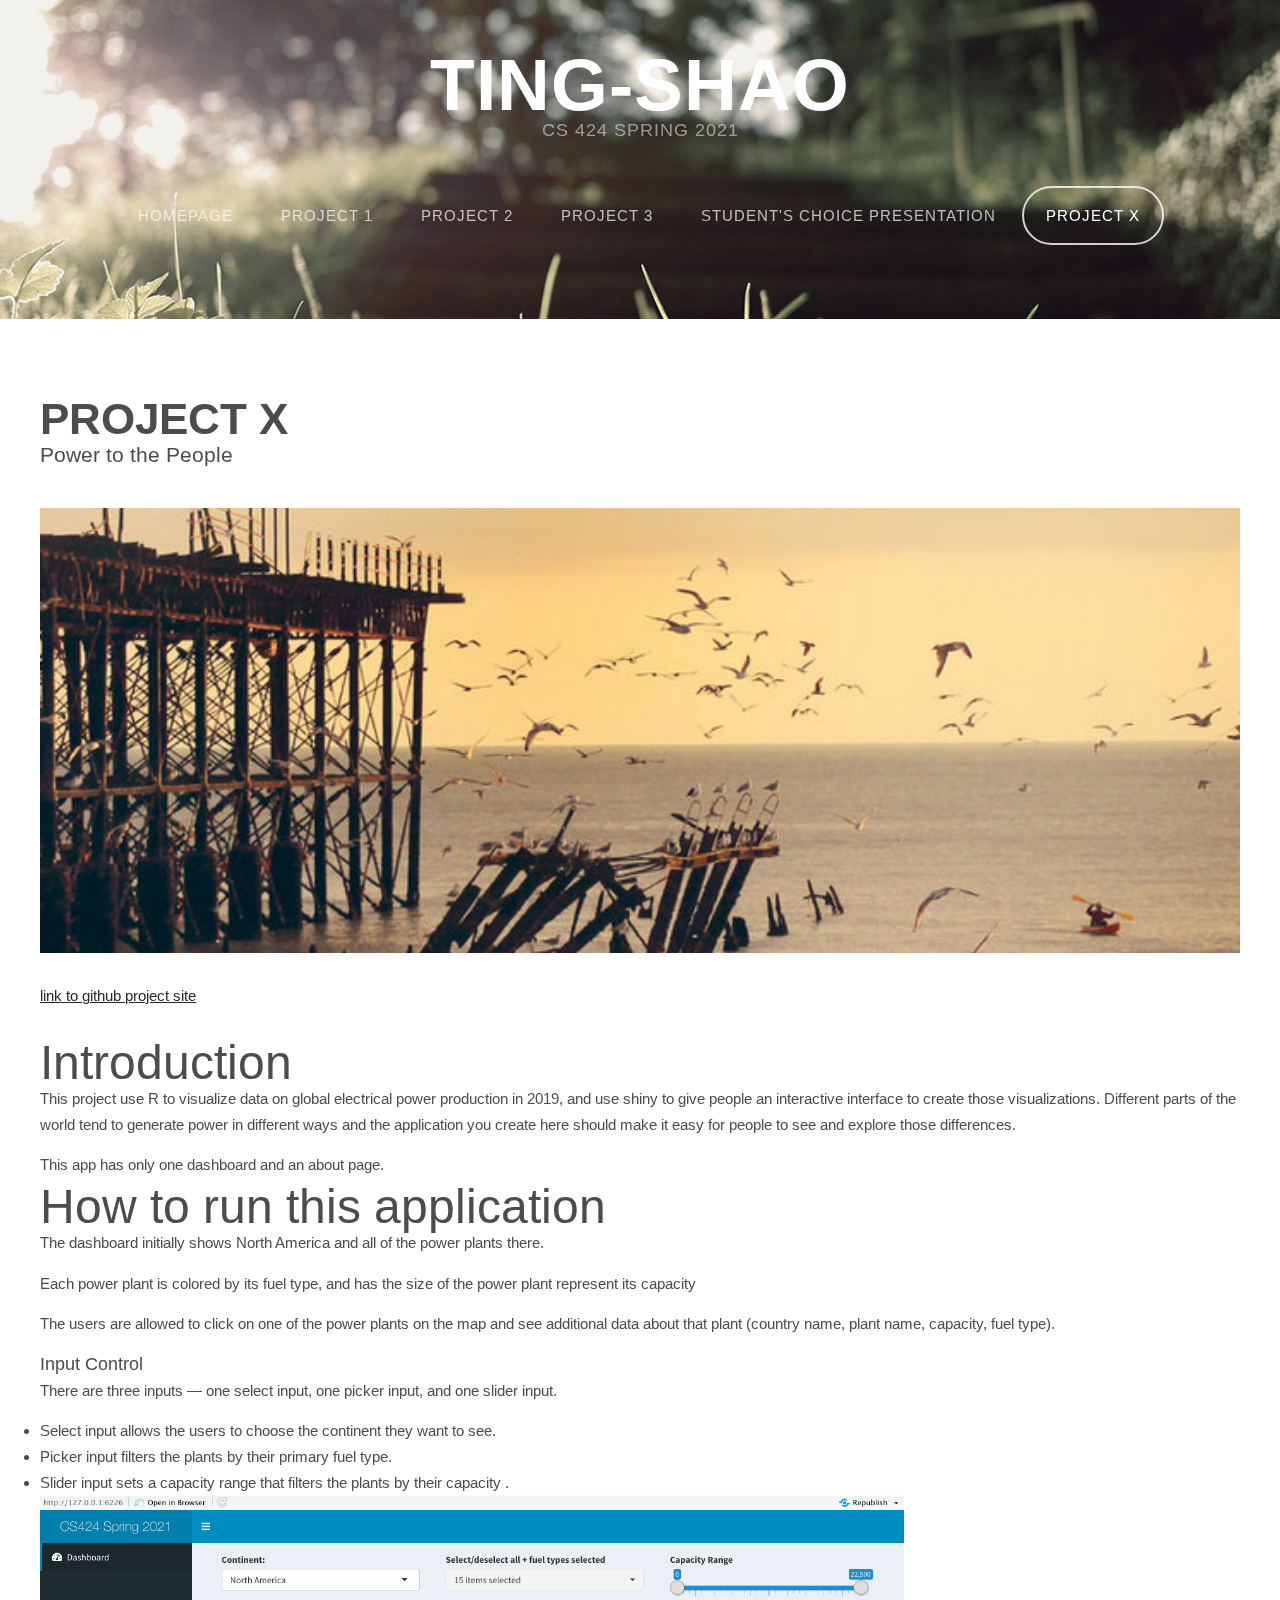
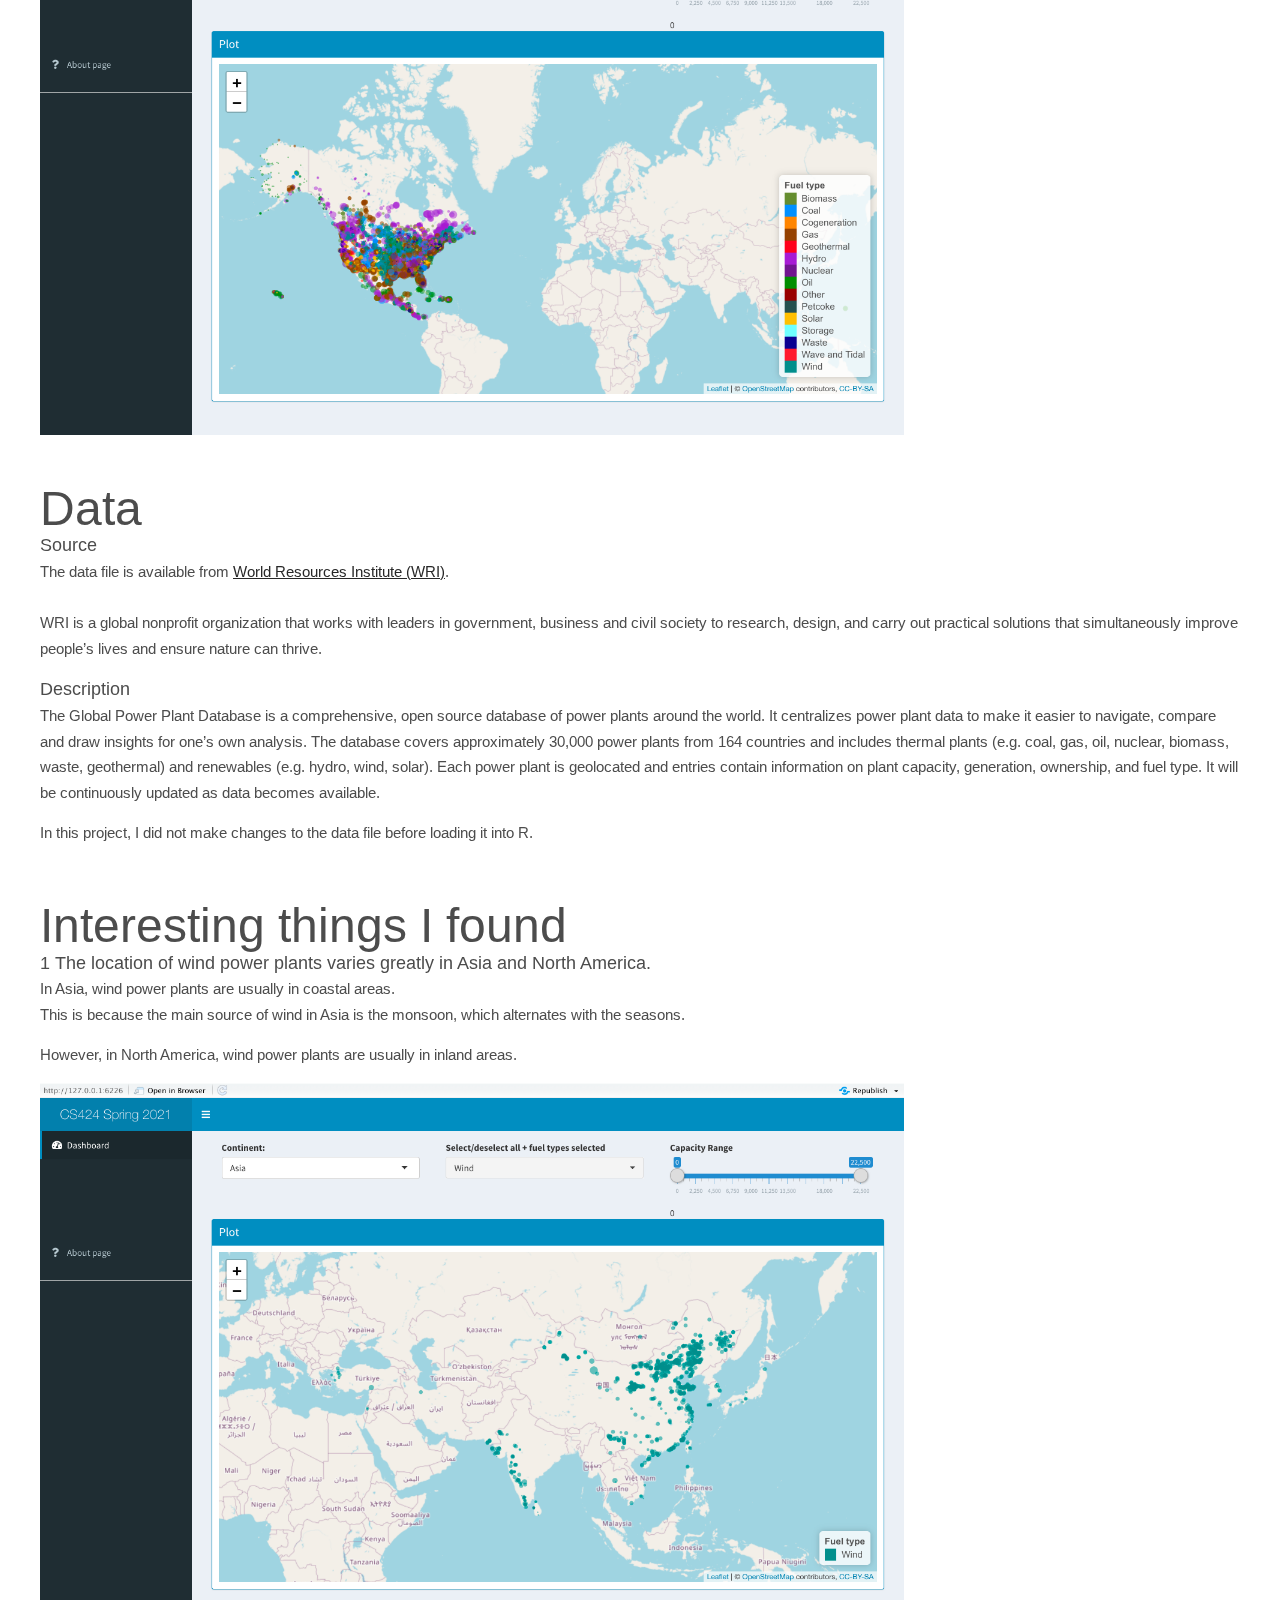
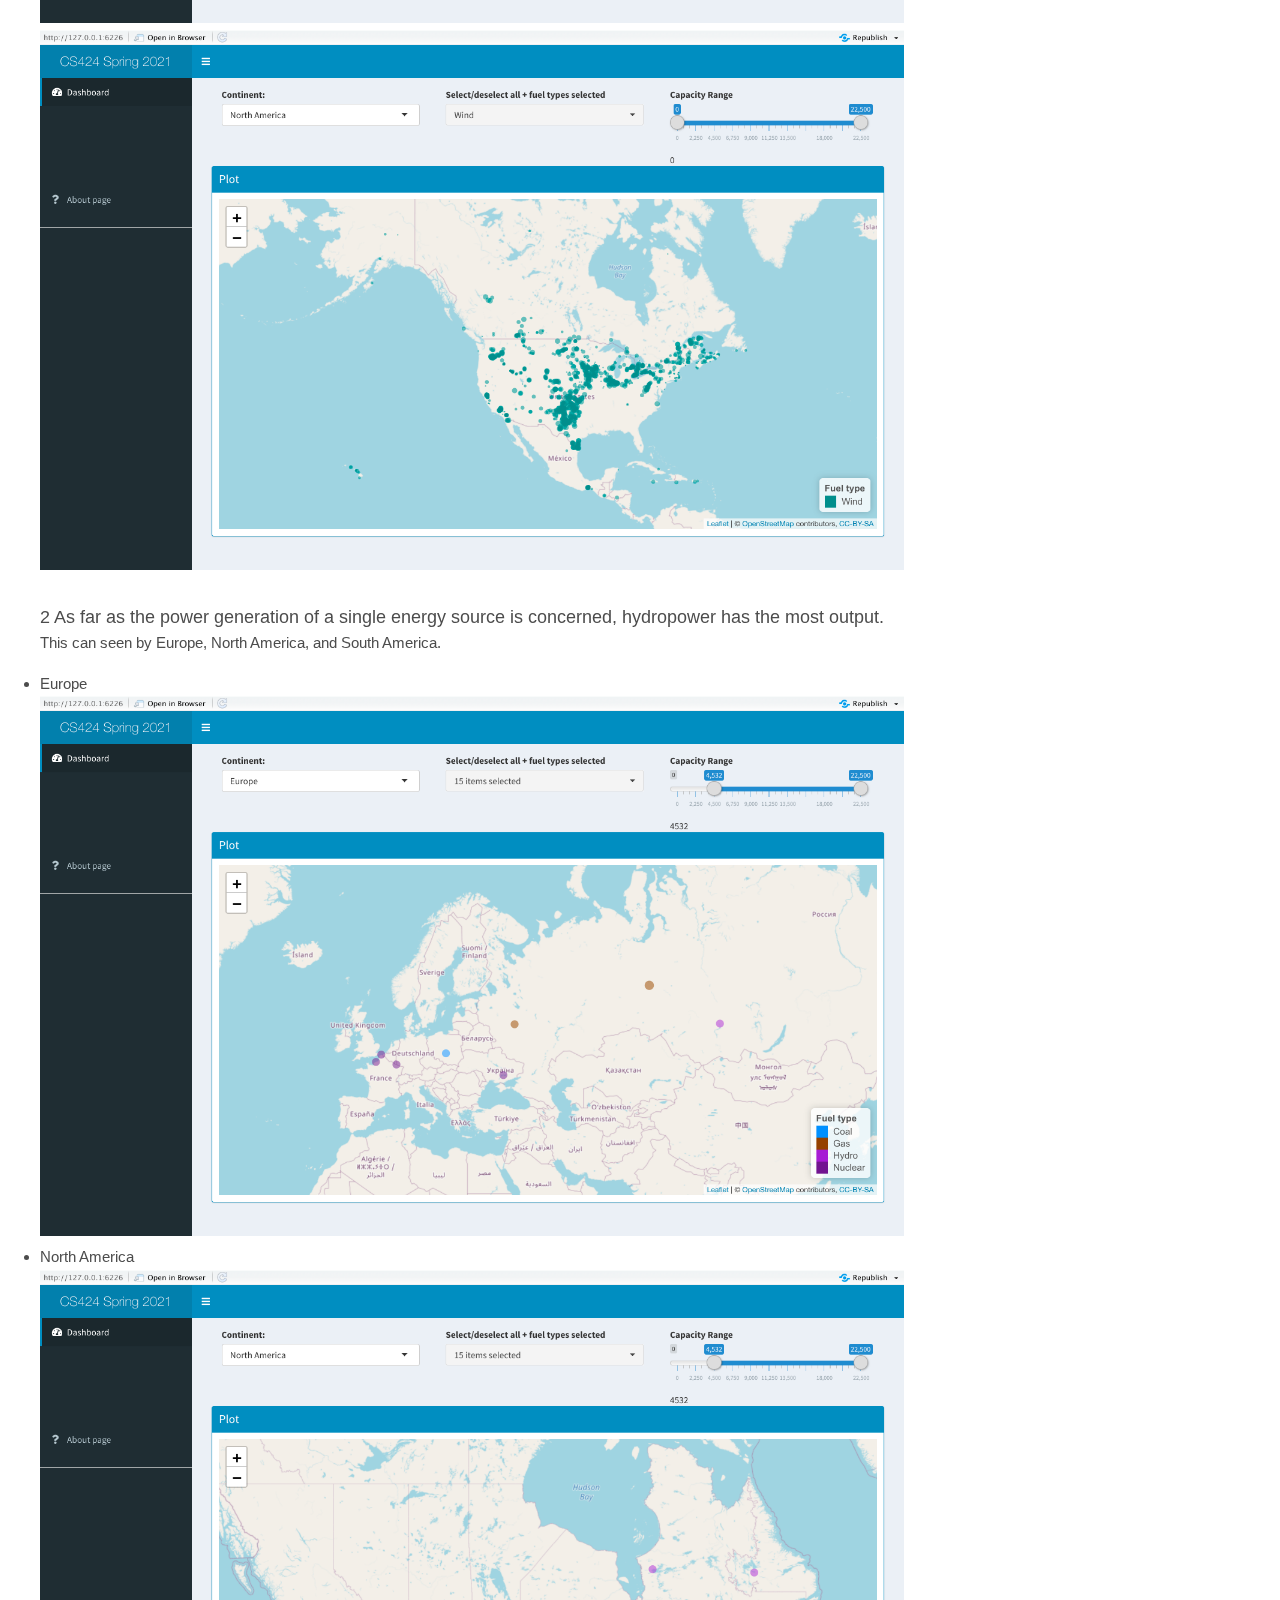
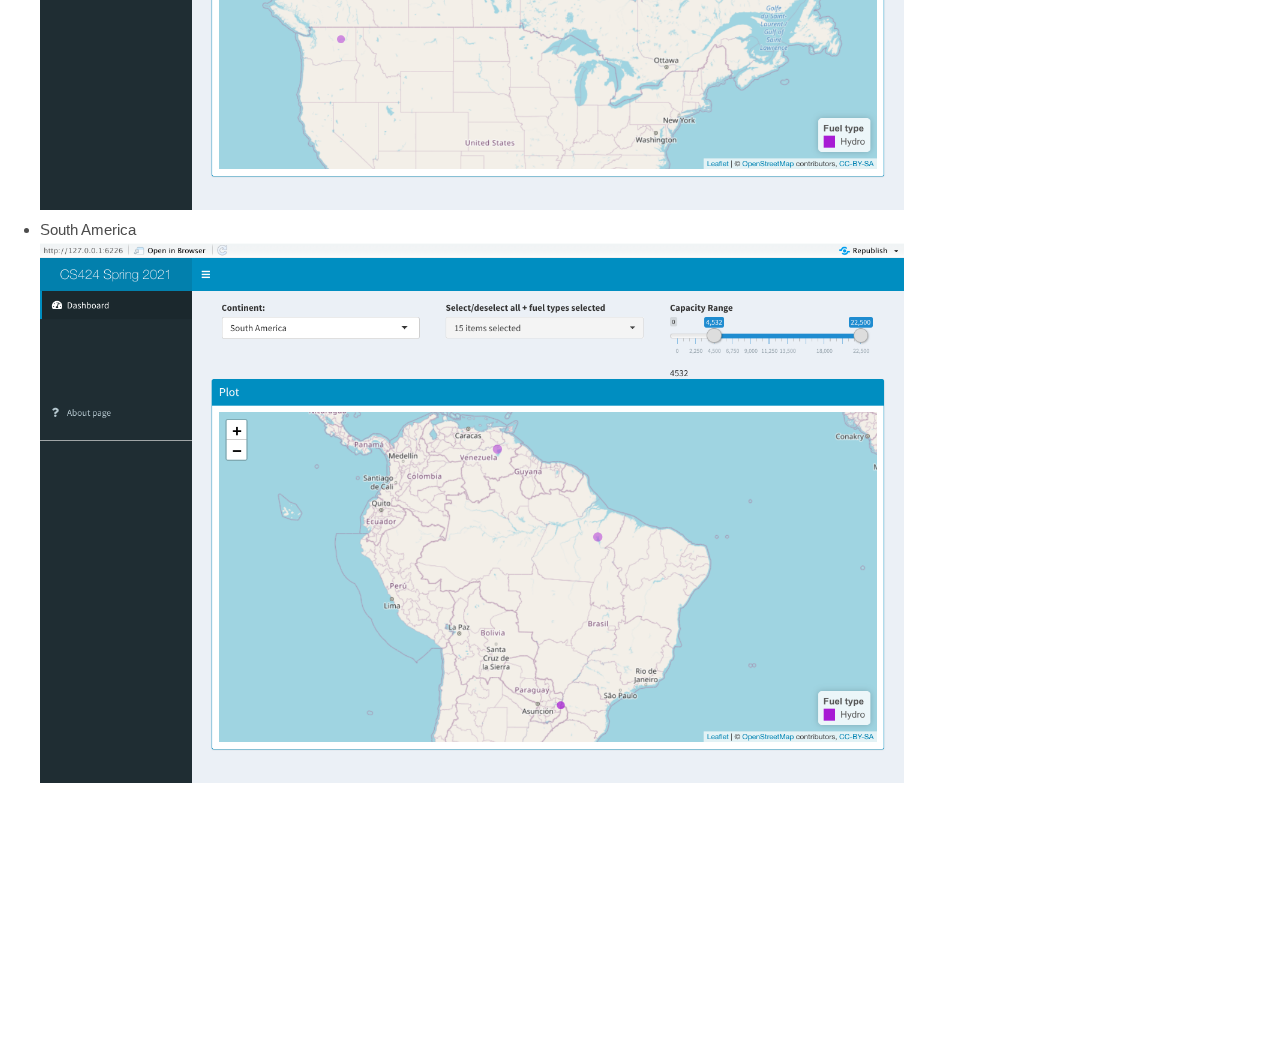
<file: project-X.html>
<!DOCTYPE HTML>
<!--
	Iridium by TEMPLATED
    templated.co @templatedco
    Released for free under the Creative Commons Attribution 3.0 license (templated.co/license)
-->
<html>
	<head>
		<title>Ting-Shao project X</title>
		<meta http-equiv="content-type" content="text/html; charset=utf-8" />
		<meta name="description" content="" />
		<meta name="keywords" content="" />
		<link href='http://fonts.googleapis.com/css?family=Arimo:400,700' rel='stylesheet' type='text/css'>
		<!--[if lte IE 8]><script src="js/html5shiv.js"></script><![endif]-->
		<script src="http://ajax.googleapis.com/ajax/libs/jquery/1.11.0/jquery.min.js"></script>
		<script src="js/skel.min.js"></script>
		<script src="js/skel-panels.min.js"></script>
		<script src="js/init.js"></script>
		<noscript>
			<link rel="stylesheet" href="css/skel-noscript.css" />
			<link rel="stylesheet" href="css/style.css" />
			<link rel="stylesheet" href="css/style-desktop.css" />
		</noscript>
		<!--[if lte IE 8]><link rel="stylesheet" href="css/ie/v8.css" /><![endif]-->
		<!--[if lte IE 9]><link rel="stylesheet" href="css/ie/v9.css" /><![endif]-->
		
		<style>
		table {
		  font-family: arial, sans-serif;
		  border-collapse: collapse;
		  width: 100%;
		}
		th.column {
		  width: 30%
		}
/* 		th.discription {
		  width: 70%; 
		} */



		td, th {
		  border: 1px solid #dddddd;
		  text-align: left;
		  padding: 8px;
		}

		tr:nth-child(even) {
		  background-color: #dddddd;
		}
		</style>
	</head>
	<body class="no-sidebar">

		<!-- Header -->
		<div id="header">
			<div class="container"> 
				
				<!-- Logo -->
				<div id="logo">
					<h1><a href="#">Ting-Shao</a></h1>
					<span>CS 424 Spring 2021</span>
				</div>
				
				<!-- Nav -->
				<nav id="nav">
					<ul>
						<li><a href="index.html">Homepage</a></li>
						<li><a href="project-1.html">Project 1</a></li>
						<li><a href="project-2.html">Project 2</a></li>
						<li><a href="project-3.html">Project 3</a></li>
						<li><a href="Choice_Presentation.html">Student's Choice Presentation</a></li>
						<li class="active"><a href="project-X.html">Project X</a></li>
					</ul>
				</nav>
			</div>
		</div>

		<!-- Main -->
		<div id="main">
			<div class="container">
				<div class="row"> 
					
					<!-- Content -->
					<div id="content" class="12u skel-cell-important">
						<section>
							<header>
								<h2>Project X</h2>
								<span class="byline">Power to the People</span>
							</header>
							<a href="#" class="image full"><img src="images/pic07.jpg" alt="" /></a>
							<ul>
								<li><a href="https://github.com/Ting-Shao/CS424-Project-X" target="_blank">link to github project site</a></li>
							</ul>
							<br>
							
							<FONT SIZE=7>Introduction</FONT>
								<p>This project use R to visualize data on global electrical power production in 2019, and use shiny to give people an interactive interface to create those visualizations. Different parts of the world tend to generate power in different ways and the application you create here should make it easy for people to see and explore those differences.</p>
								<p>This app has only one dashboard and an about page.</p>
								
							
							
						<FONT SIZE=7>How to run this application</FONT>
							<p>The dashboard initially shows North America and all of the power plants there.</p>
							<p>Each power plant is colored by its fuel type, and has the size of the power plant represent its capacity</p>
							<p>The users are allowed to click on one of the power plants on the map and see additional data about that plant (country name, plant name, capacity, fuel type).</p>
							
							<FONT SIZE=4>Input Control</FONT>
							<p>There are three inputs — one select input, one picker input, and one slider input.</p>
							<li>Select input allows the users to choose the continent they want to see.</li>
							<li>Picker input filters the plants by their primary fuel type.</li>
							<li>Slider input sets a capacity range that filters the plants by their capacity .</li>
							<img src="images/pjx_d.png" alt="pjx_d" width="864" height="540" >
							
						

						
						
						<br>
						
						<br>
						<br>
						<FONT SIZE=7>Data</FONT>
							<p>
								<FONT SIZE=4>Source</FONT><br>
								The data file is available from <a href="https://datasets.wri.org/dataset/globalpowerplantdatabase">World Resources Institute (WRI)</a>.<br>
								<br>
								WRI is a global nonprofit organization that works with leaders in government, business and civil society to research, design, and carry out practical solutions that simultaneously improve people’s lives and ensure nature can thrive.<br>
							
							</p>
							<p>
								<FONT SIZE=4>Description</FONT><br>
								The Global Power Plant Database is a comprehensive, open source database of power plants around the world. It centralizes power plant data to make it easier to navigate, compare and draw insights for one’s own analysis. The database covers approximately 30,000 power plants from 164 countries and includes thermal plants (e.g. coal, gas, oil, nuclear, biomass, waste, geothermal) and renewables (e.g. hydro, wind, solar). Each power plant is geolocated and entries contain information on plant capacity, generation, ownership, and fuel type. It will be continuously updated as data becomes available.
								<br>
								
							</p>
							<p>
								In this project, I did not make changes to the data file before loading it into R.
							</p>
							
							
							
							
					
								
								
	
						<br>
						<br>
							<FONT SIZE=7>Interesting things I found</FONT>
							<br>
							
							<FONT SIZE=4>1 The location of wind power plants varies greatly in Asia and North America.</FONT>
							<p>
								In Asia, wind power plants are usually in coastal areas.<br>
								This is because the main source of wind in Asia is the monsoon, which alternates with the seasons.
							</p>
							<p>
								However, in North America, wind power plants are usually in inland areas.<br>
							</p>
							<img src="images/pjx_wind_A.png" alt="" width="864" height="540" ><br>
							<img src="images/pjx_wind_NA.png" alt="" width="864" height="540" ><br>
							<br>
						
							<FONT SIZE=4>2 As far as the power generation of a single energy source is concerned, hydropower has the most output. </FONT>
							<p>
								This can seen by Europe, North America, and South America.<br>
							
								<li>Europe</li>
								<img src="images/pjx_hc_EU.png" alt="" width="864" height="540" ><br>
								<li>North America</li>
								<img src="images/pjx_hc_NA.png" alt="" width="864" height="540" ><br>
								<li>South America </li>
								<img src="images/pjx_hc_SA.png" alt="" width="864" height="540" ><br>
								
								
							</p>
								
								
						<br>
						<br>
							
					<br>

	
					            
							
						</section>
					</div>
					
				</div>
			</div>
		</div>



		<!-- Copyright -->
		<div id="copyright">
			<div class="container">
				Design: <a href="http://templated.co">TEMPLATED</a> Images: <a href="http://unsplash.com">Unsplash</a> (<a href="http://unsplash.com/cc0">CC0</a>)
			</div>
		</div>
		
	</body>
</file>
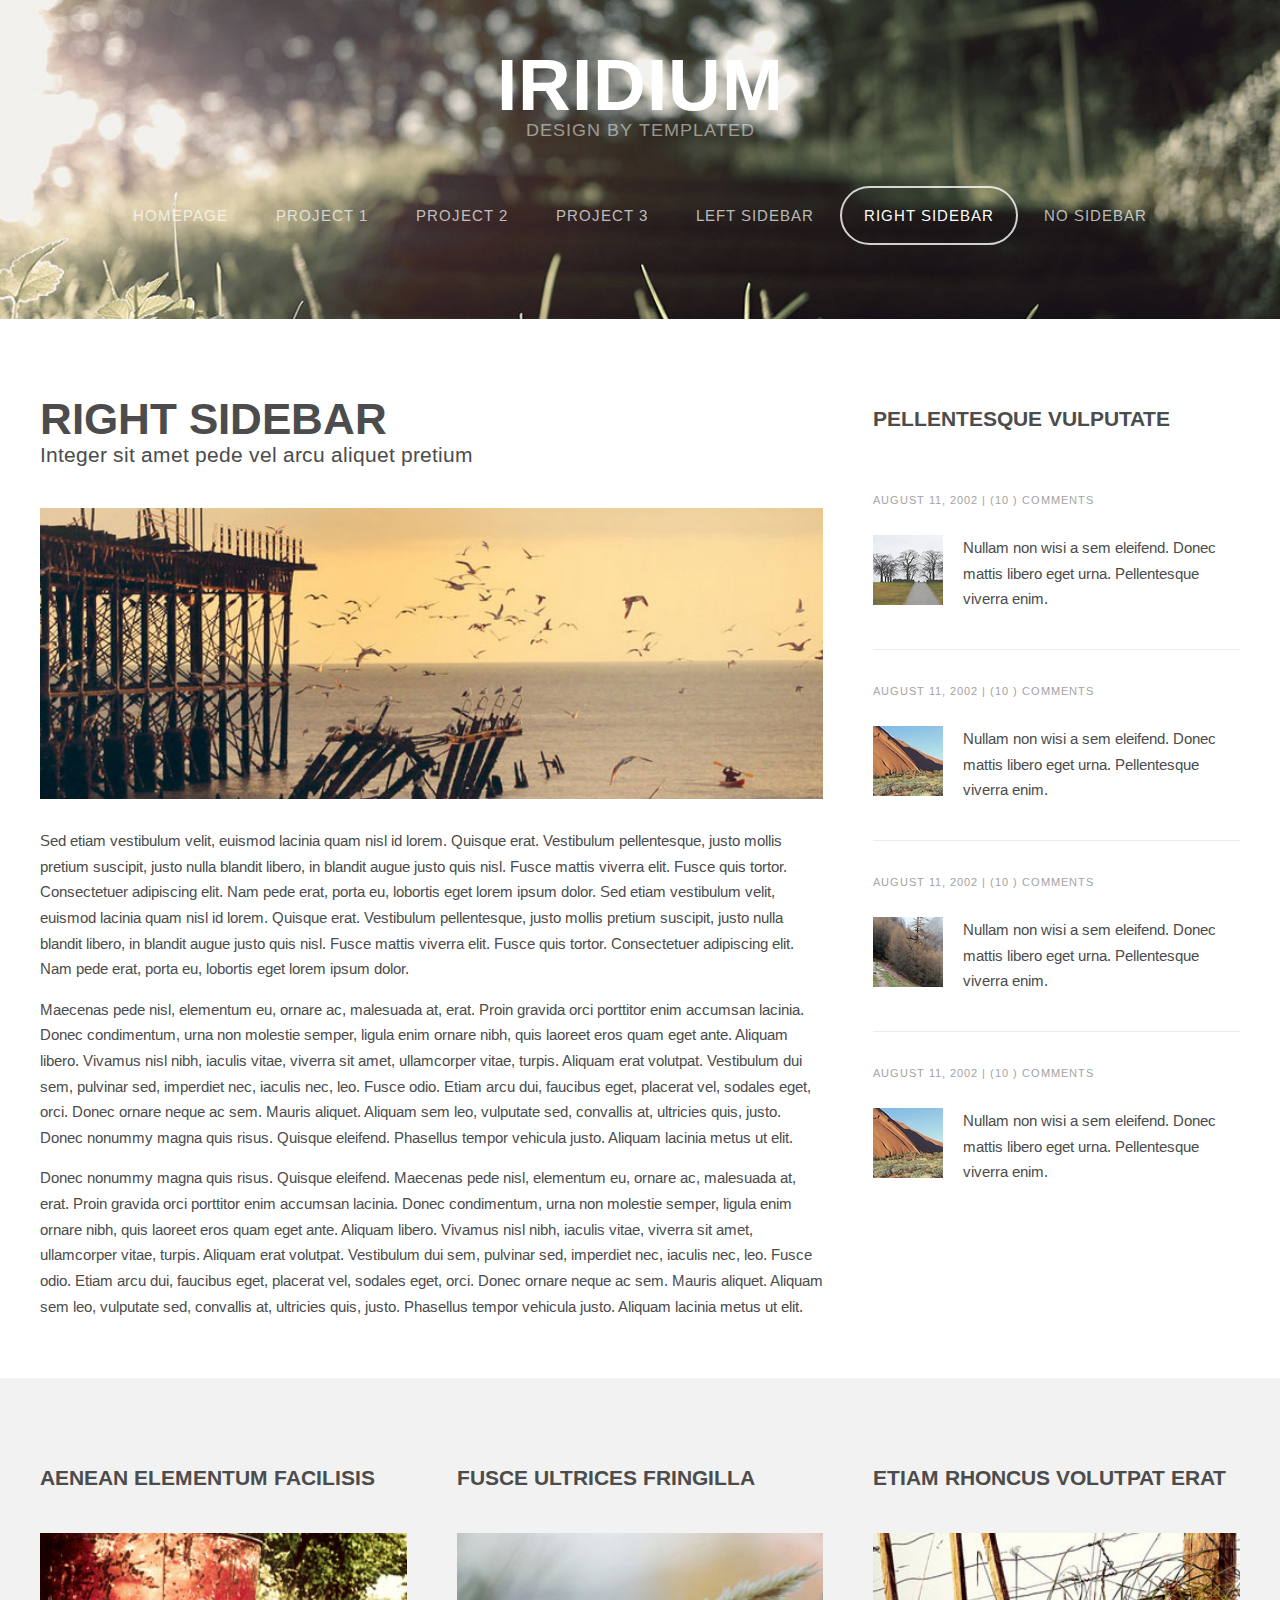
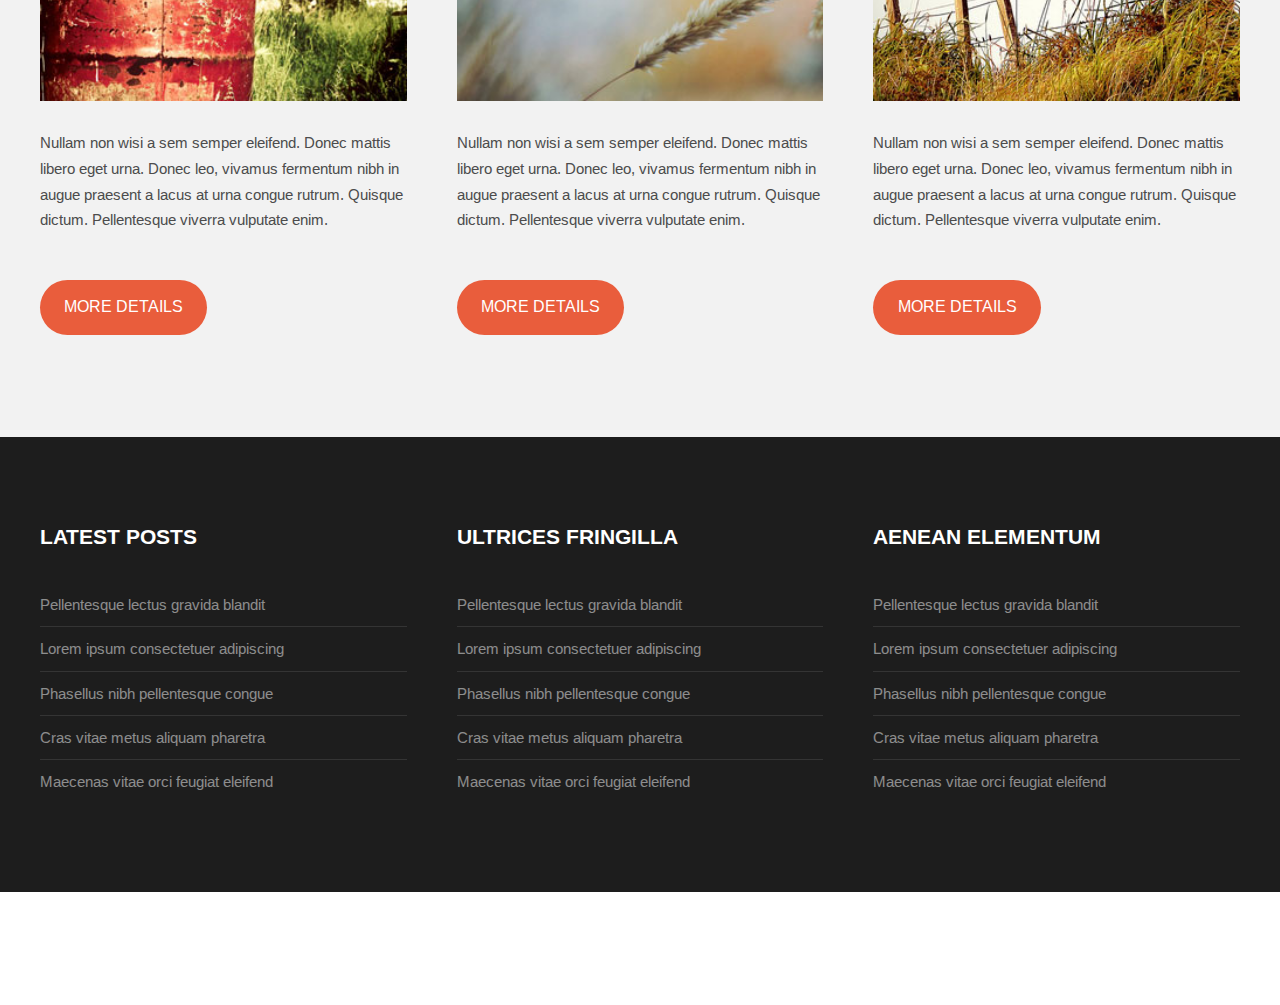
<file: right-sidebar.html>
<!DOCTYPE HTML>
<!--
	Iridium by TEMPLATED
    templated.co @templatedco
    Released for free under the Creative Commons Attribution 3.0 license (templated.co/license)
-->
<html>
	<head>
		<title>Iridium by TEMPLATED</title>
		<meta http-equiv="content-type" content="text/html; charset=utf-8" />
		<meta name="description" content="" />
		<meta name="keywords" content="" />
		<link href='http://fonts.googleapis.com/css?family=Arimo:400,700' rel='stylesheet' type='text/css'>
		<!--[if lte IE 8]><script src="js/html5shiv.js"></script><![endif]-->
		<script src="http://ajax.googleapis.com/ajax/libs/jquery/1.11.0/jquery.min.js"></script>
		<script src="js/skel.min.js"></script>
		<script src="js/skel-panels.min.js"></script>
		<script src="js/init.js"></script>
		<noscript>
			<link rel="stylesheet" href="css/skel-noscript.css" />
			<link rel="stylesheet" href="css/style.css" />
			<link rel="stylesheet" href="css/style-desktop.css" />
		</noscript>
		<!--[if lte IE 8]><link rel="stylesheet" href="css/ie/v8.css" /><![endif]-->
		<!--[if lte IE 9]><link rel="stylesheet" href="css/ie/v9.css" /><![endif]-->
	</head>
	<body>

		<!-- Header -->
		<div id="header">
			<div class="container"> 
				
				<!-- Logo -->
				<div id="logo">
					<h1><a href="#">Iridium</a></h1>
					<span>Design by TEMPLATED</span>
				</div>
				
				<!-- Nav -->
				<nav id="nav">
					<ul>
						<li><a href="index.html">Homepage</a></li>
						<li><a href="project-1.html">Project 1</a></li>
						<li><a href="project-2.html">Project 2</a></li>
						<li><a href="project-3.html">Project 3</a></li>
						<li><a href="left-sidebar.html">Left Sidebar</a></li>
						<li class="active"><a href="right-sidebar.html">Right Sidebar</a></li>
						<li><a href="no-sidebar.html">No Sidebar</a></li>
					</ul>
				</nav>
			</div>
		</div>

		<!-- Main -->
		<div id="main">
			<div class="container">
				<div class="row"> 

					<!-- Content -->
					<div id="content" class="8u skel-cell-important">
						<section>
							<header>
								<h2>Right Sidebar</h2>
								<span class="byline">Integer sit amet pede vel arcu aliquet pretium</span>
							</header>
							<a href="#" class="image full"><img src="images/pic07.jpg" alt="" /></a>
							<p>Sed etiam vestibulum velit, euismod lacinia quam nisl id lorem. Quisque erat. Vestibulum pellentesque, justo mollis pretium suscipit, justo nulla blandit libero, in blandit augue justo quis nisl. Fusce mattis viverra elit. Fusce quis tortor. Consectetuer adipiscing elit. Nam pede erat, porta eu, lobortis eget lorem ipsum dolor. Sed etiam vestibulum velit, euismod lacinia quam nisl id lorem. Quisque erat. Vestibulum pellentesque, justo mollis pretium suscipit, justo nulla blandit libero, in blandit augue justo quis nisl. Fusce mattis viverra elit. Fusce quis tortor. Consectetuer adipiscing elit. Nam pede erat, porta eu, lobortis eget lorem ipsum dolor.</p>
							<p>Maecenas pede nisl, elementum eu, ornare ac, malesuada at, erat. Proin gravida orci porttitor enim accumsan lacinia. Donec condimentum, urna non molestie semper, ligula enim ornare nibh, quis laoreet eros quam eget ante. Aliquam libero. Vivamus nisl nibh, iaculis vitae, viverra sit amet, ullamcorper vitae, turpis. Aliquam erat volutpat. Vestibulum dui sem, pulvinar sed, imperdiet nec, iaculis nec, leo. Fusce odio. Etiam arcu dui, faucibus eget, placerat vel, sodales eget, orci. Donec ornare neque ac sem. Mauris aliquet. Aliquam sem leo, vulputate sed, convallis at, ultricies quis, justo. Donec nonummy magna quis risus. Quisque eleifend. Phasellus tempor vehicula justo. Aliquam lacinia metus ut elit.</p>
							<p>Donec nonummy magna quis risus. Quisque eleifend. Maecenas pede nisl, elementum eu, ornare ac, malesuada at, erat. Proin gravida orci porttitor enim accumsan lacinia. Donec condimentum, urna non molestie semper, ligula enim ornare nibh, quis laoreet eros quam eget ante. Aliquam libero. Vivamus nisl nibh, iaculis vitae, viverra sit amet, ullamcorper vitae, turpis. Aliquam erat volutpat. Vestibulum dui sem, pulvinar sed, imperdiet nec, iaculis nec, leo. Fusce odio. Etiam arcu dui, faucibus eget, placerat vel, sodales eget, orci. Donec ornare neque ac sem. Mauris aliquet. Aliquam sem leo, vulputate sed, convallis at, ultricies quis, justo. Phasellus tempor vehicula justo. Aliquam lacinia metus ut elit.</p>
						</section>
					</div>
					
					<!-- Sidebar -->
					<div id="sidebar" class="4u">
						<section>
							<header>
								<h2>Pellentesque vulputate</h2>
							</header>
							<ul class="style">
								<li>
									<p class="posted">August 11, 2002  |  (10 )  Comments</p>
									<img src="images/pic04.jpg" alt="" />
									<p class="text">Nullam non wisi a sem eleifend. Donec mattis libero eget urna. Pellentesque viverra enim.</p>
								</li>
								<li>
									<p class="posted">August 11, 2002  |  (10 )  Comments</p>
									<img src="images/pic05.jpg" alt="" />
									<p class="text">Nullam non wisi a sem eleifend. Donec mattis libero eget urna. Pellentesque viverra enim.</p>
								</li>
								<li>
									<p class="posted">August 11, 2002  |  (10 )  Comments</p>
									<img src="images/pic06.jpg" alt="" />
									<p class="text">Nullam non wisi a sem eleifend. Donec mattis libero eget urna. Pellentesque viverra enim.</p>
								</li>
								<li>
									<p class="posted">August 11, 2002  |  (10 )  Comments</p>
									<img src="images/pic05.jpg" alt="" />
									<p class="text">Nullam non wisi a sem eleifend. Donec mattis libero eget urna. Pellentesque viverra enim.</p>
								</li>
							</ul>
						</section>
					</div>
					
				</div>
			</div>
		</div>

		<!-- Footer -->
		<div id="featured">
			<div class="container">
				<div class="row">
					<div class="4u">
						<h2>Aenean elementum facilisis</h2>
						<a href="#" class="image full"><img src="images/pic01.jpg" alt="" /></a>
						<p>Nullam non wisi a sem semper eleifend. Donec mattis libero eget urna. Donec leo, vivamus fermentum nibh in augue praesent a lacus at urna congue rutrum. Quisque dictum. Pellentesque viverra vulputate enim.</p>
						<p><a href="#" class="button">More Details</a></p>
					</div>
					<div class="4u">
						<h2>Fusce ultrices fringilla</h2>
						<a href="#" class="image full"><img src="images/pic02.jpg" alt="" /></a>
						<p>Nullam non wisi a sem semper eleifend. Donec mattis libero eget urna. Donec leo, vivamus fermentum nibh in augue praesent a lacus at urna congue rutrum. Quisque dictum. Pellentesque viverra vulputate enim.</p>
						<p><a href="#" class="button">More Details</a></p>
					</div>
					<div class="4u">
						<h2>Etiam rhoncus volutpat erat</h2>
						<a href="#" class="image full"><img src="images/pic03.jpg" alt="" /></a>
						<p>Nullam non wisi a sem semper eleifend. Donec mattis libero eget urna. Donec leo, vivamus fermentum nibh in augue praesent a lacus at urna congue rutrum. Quisque dictum. Pellentesque viverra vulputate enim.</p>
						<p><a href="#" class="button">More Details</a></p>
					</div>
				</div>
			</div>
		</div>


		<!-- Footer -->
		<div id="footer">
			<div class="container">
				<div class="row">
					<div class="4u">
						<section>
							<h2>Latest Posts</h2>
							<ul class="default">
								<li><a href="#">Pellentesque lectus gravida blandit</a></li>
								<li><a href="#">Lorem ipsum consectetuer adipiscing</a></li>
								<li><a href="#">Phasellus nibh pellentesque congue</a></li>
								<li><a href="#">Cras vitae metus aliquam pharetra</a></li>
								<li><a href="#">Maecenas vitae orci feugiat eleifend</a></li>
							</ul>
						</section>
					</div>
					<div class="4u">
						<section>
							<h2>Ultrices fringilla</h2>
							<ul class="default">
								<li><a href="#">Pellentesque lectus gravida blandit</a></li>
								<li><a href="#">Lorem ipsum consectetuer adipiscing</a></li>
								<li><a href="#">Phasellus nibh pellentesque congue</a></li>
								<li><a href="#">Cras vitae metus aliquam pharetra</a></li>
								<li><a href="#">Maecenas vitae orci feugiat eleifend</a></li>
							</ul>
						</section>
					</div>
					<div class="4u">
						<section>
							<h2>Aenean elementum</h2>
							<ul class="default">
								<li><a href="#">Pellentesque lectus gravida blandit</a></li>
								<li><a href="#">Lorem ipsum consectetuer adipiscing</a></li>
								<li><a href="#">Phasellus nibh pellentesque congue</a></li>
								<li><a href="#">Cras vitae metus aliquam pharetra</a></li>
								<li><a href="#">Maecenas vitae orci feugiat eleifend</a></li>
							</ul>
						</section>
					</div>
				</div>
			</div>
		</div>

		<!-- Copyright -->
		<div id="copyright">
			<div class="container">
				Design: <a href="http://templated.co">TEMPLATED</a> Images: <a href="http://unsplash.com">Unsplash</a> (<a href="http://unsplash.com/cc0">CC0</a>)
			</div>
		</div>
		
	</body>
</html>
</file>
<file: css/style.css>
/*
	Iridium by TEMPLATED
    templated.co @templatedco
    Released for free under the Creative Commons Attribution 3.0 license (templated.co/license)
*/

/*********************************************************************************/
/* Basic                                                                         */
/*********************************************************************************/

	body
	{
		background: #FFFFFF;
	}

	body,input,textarea,select
	{
		font-family: 'Arimo', sans-serif;
		font-size: 11pt;
		line-height: 1.75em;
		color: #4c4c4c;
	}

	h1,h2,h3,h4,h5,h6
	{
		text-transform: uppercase;
		font-weight: bold;
	}
	
		h1 a, h2 a, h3 a, h4 a, h5 a, h6 a
		{
			color: inherit;
			text-decoration: none;
		}
		
	/* Change this to whatever font weight/color pairing is most suitable */
	strong, b
	{
		font-weight: bold;
		color: #000000;
	}
	
	em, i
	{
		font-style: italic;
	}

	/* Don't forget to set this to something that matches the design */
	a
	{
		text-decoration: underline;
		color: #272727;
	}

	a:hover
	{
		text-decoration: none;
	}
	
	sub
	{
		position: relative;
		top: 0.5em;
		font-size: 0.8em;
	}
	
	sup
	{
		position: relative;
		top: -0.5em;
		font-size: 0.8em;
	}
	
	hr
	{
		border: 0;
		border-top: solid 1px #ddd;
	}
	
	blockquote
	{
		border-left: solid 0.5em #ddd;
		padding: 1em 0 1em 2em;
		font-style: italic;
	}
	
	p, ul, ol, dl, table
	{
		margin-bottom: 1em;
	}

	header
	{
		margin-bottom: 1em;
	}
	
		header h2
		{
		}
	
		header .byline
		{
			display: block;
			margin: 0.5em 0 0 0;
			padding: 0 0 0.5em 0;
		}
		
	footer
	{
		margin-top: 1em;
	}

	br.clear
	{
		clear: both;
	}

	/* Sections/Articles */
	
		section,
		article
		{
			margin-bottom: 3em;
		}
		
		section > :last-child,
		article > :last-child
		{
			margin-bottom: 0;
		}

		section:last-child,
		article:last-child
		{
			margin-bottom: 0;
		}

		.row > section,
		.row > article
		{
			margin-bottom: 0;
		}

	/* Images */

		.image
		{
			display: inline-block;
		}
		
			.image img
			{
				display: block;
				width: 100%;
			}

			.image.featured
			{
				display: block;
				width: 100%;
				margin: 0 0 2em 0;
			}
			
			.image.full
			{
				display: block;
				width: 100%;
				margin: 0 0 2em 0;
			}
			
			.image.left
			{
				float: left;
				margin: 0 2em 2em 0;
			}
			
			.image.centered
			{
				display: block;
				margin: 0 0 2em 0;
			}

				.image.centered img
				{
					margin: 0 auto;
					width: auto;
				}

	/* Lists */

		ul.default
		{
			margin: 0;
			padding: 0;
			list-style: none;
		}
		
			ul.default li
			{
				padding: 0.60em 0em;
				border-top: 1px solid;
				border-color: rgba(255,255,255,.1);
			}
			
			ul.default li:first-child
			{
				padding-top: 0;
				border-top: none;
			}
			
			ul.default a
			{
				text-decoration: none;
				color: rgba(255,255,255,.5);
			}
			
			ul.default a:hover
			{
				text-decoration: underline;
			}
			
		ul.style {
		}
		
		ul.style li {
			margin: 0;
			padding: 2em 0em 1.5em 0em;
			border-top: 1px solid #ECECEC;
		}
		
		ul.style li:first-child
		{
			padding-top: 0;
			border-top: none;
		}
		
		ul.style img {
			float: left;
			margin-right: 20px;
		}
		
		ul.style p {
		}
		
		ul.style .posted {
			padding: 0em 0em 1em 0em;
			letter-spacing: 1px;
			text-transform: uppercase;
			font-size: 8pt;
			color: #A2A2A2;
		}
		
		ul.style .first {
			padding-top: 0px;
			border-top: none;
		}
							

	/* Buttons */
		
		.button
		{
			position: relative;
			display: inline-block;
			margin-top: 2em;
			padding: 0.90em 1.5em;
			background: #e95d3c;
			border-radius: 40px;
			text-decoration: none;
			text-transform: uppercase;
			font-size: 1.1em;
			color: #FFF;
			-moz-transition: color 0.35s ease-in-out, background-color 0.35s ease-in-out;
			-webkit-transition: color 0.35s ease-in-out, background-color 0.35s ease-in-out;
			-o-transition: color 0.35s ease-in-out, background-color 0.35s ease-in-out;
			-ms-transition: color 0.35s ease-in-out, background-color 0.35s ease-in-out;
			transition: color 0.35s ease-in-out, background-color 0.35s ease-in-out;
			cursor: pointer;
		}

			.button:hover
			{
				background: #de3d27;
				color: #FFF !important;
			}
			
/*********************************************************************************/
/* Header                                                                        */
/*********************************************************************************/

	#header
	{
		position: relative;
		background: #2a2f27 url(../images/banner.jpg) no-repeat;
		background-size: cover;
	}

	#logo
	{
	}
	
	#nav
	{
	}

		#nav ul
		{
			margin: 0;
		}
	
/*********************************************************************************/
/* Banner                                                                        */
/*********************************************************************************/

	#banner
	{
		position: relative;
		background: #333;
		color: #fff;
	}

/*********************************************************************************/
/* Main                                                                          */
/*********************************************************************************/

	#main
	{
		position: relative;
		background: #fff;
	}

/*********************************************************************************/
/* Featured                                                                      */
/*********************************************************************************/
	
	#featured
	{
		position: relative;
		background: #f2f2f2;
	}
	
	#featured h2
	{
		display: block;
		margin-bottom: 2em;
		font-size: 1.4em;
	}
	
/*********************************************************************************/
/* Footer                                                                        */
/*********************************************************************************/
	
	#footer
	{
		position: relative;
		background: #1d1d1d;
	}
	
	#footer h2
	{
		display: block;
		color: #FFF;
	}
	
/*********************************************************************************/
/* Copyright                                                                     */
/*********************************************************************************/
	
	#copyright
	{
		position: relative;
		padding: 3em 0em;
		letter-spacing: 1px;
		text-align: center;
		color: rgba(255,255,255,.2);
	}
	
	#copyright .container
	{
	}
	
	#copyright a
	{
		text-decoration: none;
		color: rgba(255,255,255,.3);
	}
</file>
<file: css/style-desktop.css>
/*
	Iridium by TEMPLATED
    templated.co @templatedco
    Released for free under the Creative Commons Attribution 3.0 license (templated.co/license)
*/

/*********************************************************************************/
/* Basic                                                                         */
/*********************************************************************************/

	body
	{
	}

	body,input,textarea,select
	{
		font-size: 11pt;
	}

/*********************************************************************************/
/* Header                                                                        */
/*********************************************************************************/

	#header
	{
		position: relative;
		padding: 5em 0em;
		text-align: center;
	}
	
		.homepage #header
		{
			padding: 15em 0em;
		}

		#header .container
		{
		}

/*********************************************************************************/
/* Logo                                                                          */
/*********************************************************************************/

	#logo
	{
		margin-bottom: 3em;
	}
	
		#logo h1
		{
			color: #FFF;
		}
	
		#logo h1 a
		{
			display: block;
			letter-spacing: 1px;
			text-decoration: none;
			text-transform: uppercase;
			font-size: 5em;
			font-weight: 900;
			color: #FFF;
		}

		#logo span
		{
			display: block;
			padding-top: 1em;
			letter-spacing: 1px;
			text-transform: uppercase;
			font-size: 1.2em;
			color: rgba(255,255,255,.5);
		}			
			

/*********************************************************************************/
/* Nav                                                                           */
/*********************************************************************************/

	#nav
	{
	}

		#nav > ul > li
		{
			display: inline-block;
		}
		
			#nav > ul > li:last-child
			{
				padding-right: 0;
			}

			#nav > ul > li > a,
			#nav > ul > li > span
			{
				display: block;
				padding: 1em 1.5em;
				letter-spacing: 1px;
				text-decoration: none;
				text-transform: uppercase;
				font-weight: 200;
				font-size: 1em;
				outline: 0;
				color: rgba(255,255,255,.7);
			}


			#nav > ul > li > a:hover
			{
				color: #FFF;
			}

			#nav li.active a
			{
				background: none;
				border-radius: 40px;
				border: 2px solid;
				border-color: rgba(255,255,255,.8);
				color: #FFF;
			}

			#nav > ul > li > ul
			{
				display: none;
			}


/*********************************************************************************/
/* Main                                                                          */
/*********************************************************************************/

	#main
	{
		padding: 6em 0em 4em 0em;
	}
	
	#content
	{
	}
	
	#content header
	{
		margin-bottom: 2em;
	}
	
	#content header h2
	{
		font-size: 3em;
	}
	
	#content header .byline
	{
		font-size: 1.40em;
	}
	
	#sidebar h2
	{
		display: block;
		padding-bottom: 2em;
		font-size: 1.4em;
	}

/*********************************************************************************/
/* Featured                                                                      */
/*********************************************************************************/
	
	#featured
	{
		padding: 6em 0em;
	}

/*********************************************************************************/
/* Footer                                                                        */
/*********************************************************************************/
	
	#footer
	{
		position: relative;
		padding: 6em 0em;
	}
	
	#footer h2
	{
		padding-bottom: 2em;
		font-size: 1.4em;
	}
	
/*********************************************************************************/
/* Copyright                                                                     */
/*********************************************************************************/
	
	#copyright
	{
		padding: 3em 0em;
	}
</file>
<file: css/ie/v8.css>
/*********************************************************************************/
/* Basic                                                                         */
/*********************************************************************************/

	.button
	{
		/*
		
		For elements that use border-radius, add the following:
		
			-ms-behavior: url('css/ie/PIE.htc');

		Note that PIE.htc requires its elements to be relative or absolute:

			position: relative;

		*/
	}
</file>
<file: css/ie/v9.css>
/*********************************************************************************/
/* Basic                                                                         */
/*********************************************************************************/
</file>
<file: css/skel-noscript.css>
/* Resets (http://meyerweb.com/eric/tools/css/reset/ | v2.0 | 20110126 | License: none (public domain)) */

	html,body,div,span,applet,object,iframe,h1,h2,h3,h4,h5,h6,p,blockquote,pre,a,abbr,acronym,address,big,cite,code,del,dfn,em,img,ins,kbd,q,s,samp,small,strike,strong,sub,sup,tt,var,b,u,i,center,dl,dt,dd,ol,ul,li,fieldset,form,label,legend,table,caption,tbody,tfoot,thead,tr,th,td,article,aside,canvas,details,embed,figure,figcaption,footer,header,hgroup,menu,nav,output,ruby,section,summary,time,mark,audio,video{margin:0;padding:0;border:0;font-size:100%;font:inherit;vertical-align:baseline;}article,aside,details,figcaption,figure,footer,header,hgroup,menu,nav,section{display:block;}body{line-height:1;}ol,ul{list-style:none;}blockquote,q{quotes:none;}blockquote:before,blockquote:after,q:before,q:after{content:'';content:none;}table{border-collapse:collapse;border-spacing:0;}body{-webkit-text-size-adjust:none}

/* Box Model */

	*, *:before, *:after {
		-moz-box-sizing: border-box;
		-webkit-box-sizing: border-box;
		-o-box-sizing: border-box;
		-ms-box-sizing: border-box;
		box-sizing: border-box;
	}

/* Container */

	body {
		min-width: 1200px;
	}

	.container {
		width: 1200px;
		margin-left: auto;
		margin-right: auto;
	}

	/* Modifiers */
	
		.container.small {
			width: 900px;
		}

		.container.big {
			width: 100%;
			max-width: 1500px;
			min-width: 1200px;
		}

/* Grid */

	/* Cells */

		.\31 2u { width: 100% }
		.\31 1u { width: 91.6666666667% }
		.\31 0u { width: 83.3333333333% }
		.\39 u { width: 75% }
		.\38 u { width: 66.6666666667% }
		.\37 u { width: 58.3333333333% }
		.\36 u { width: 50% }
		.\35 u { width: 41.6666666667% }
		.\34 u { width: 33.3333333333% }
		.\33 u { width: 25% }
		.\32 u { width: 16.6666666667% }
		.\31 u { width: 8.3333333333% }
		.\-11u { margin-left: 91.6666666667% }
		.\-10u { margin-left: 83.3333333333% }
		.\-9u { margin-left: 75% }
		.\-8u { margin-left: 66.6666666667% }
		.\-7u { margin-left: 58.3333333333% }
		.\-6u { margin-left: 50% }
		.\-5u { margin-left: 41.6666666667% }
		.\-4u { margin-left: 33.3333333333% }
		.\-3u { margin-left: 25% }
		.\-2u { margin-left: 16.6666666667% }
		.\-1u { margin-left: 8.3333333333% }

		.row > * {
			padding: 50px 0 0 50px;
			float: left;
			-moz-box-sizing: border-box;
			-webkit-box-sizing: border-box;
			-o-box-sizing: border-box;
			-ms-box-sizing: border-box;
			box-sizing: border-box;
		}

		.row + .row > * {
			padding-top: 50px;
		}

		.row {
			margin-left: -50px;
		}

	/* Rows */

		.row:after {
			content: '';
			display: block;
			clear: both;
			height: 0;
		}

		.row:first-child > * {
			padding-top: 0;
		}

		.row > * {
			padding-top: 0;
		}

		/* Modifiers */

			/* Flush */

				.row.flush {
					margin-left: 0;
				}

				.row.flush > * {
					padding: 0 !important;
				}

			/* Quarter */

				.row.quarter > * {
					padding: 12.5px 0 0 12.5px;
				}

				.row.quarter + .row.quarter > * {
					padding-top: 12.5px;
				}

				.row.quarter {
					margin-left: -12.5px;
				}

			/* Half */

				.row.half > * {
					padding: 25px 0 0 25px;
				}

				.row.half + .row.half > * {
					padding-top: 25px;
				}

				.row.half {
					margin-left: -25px;
				}

			/* One and (a) Half */

				.row.oneandhalf > * {
					padding: 75px 0 0 75px;
				}

				.row.oneandhalf + .row.oneandhalf > * {
					padding-top: 75px;
				}

				.row.oneandhalf {
					margin-left: -75px;
				}

			/* Double */

				.row.double > * {
					padding: 100px 0 0 100px;
				}

				.row.double + .row.double > * {
					padding-top: 100px;
				}

				.row.double {
					margin-left: -100px;
				}
</file>
